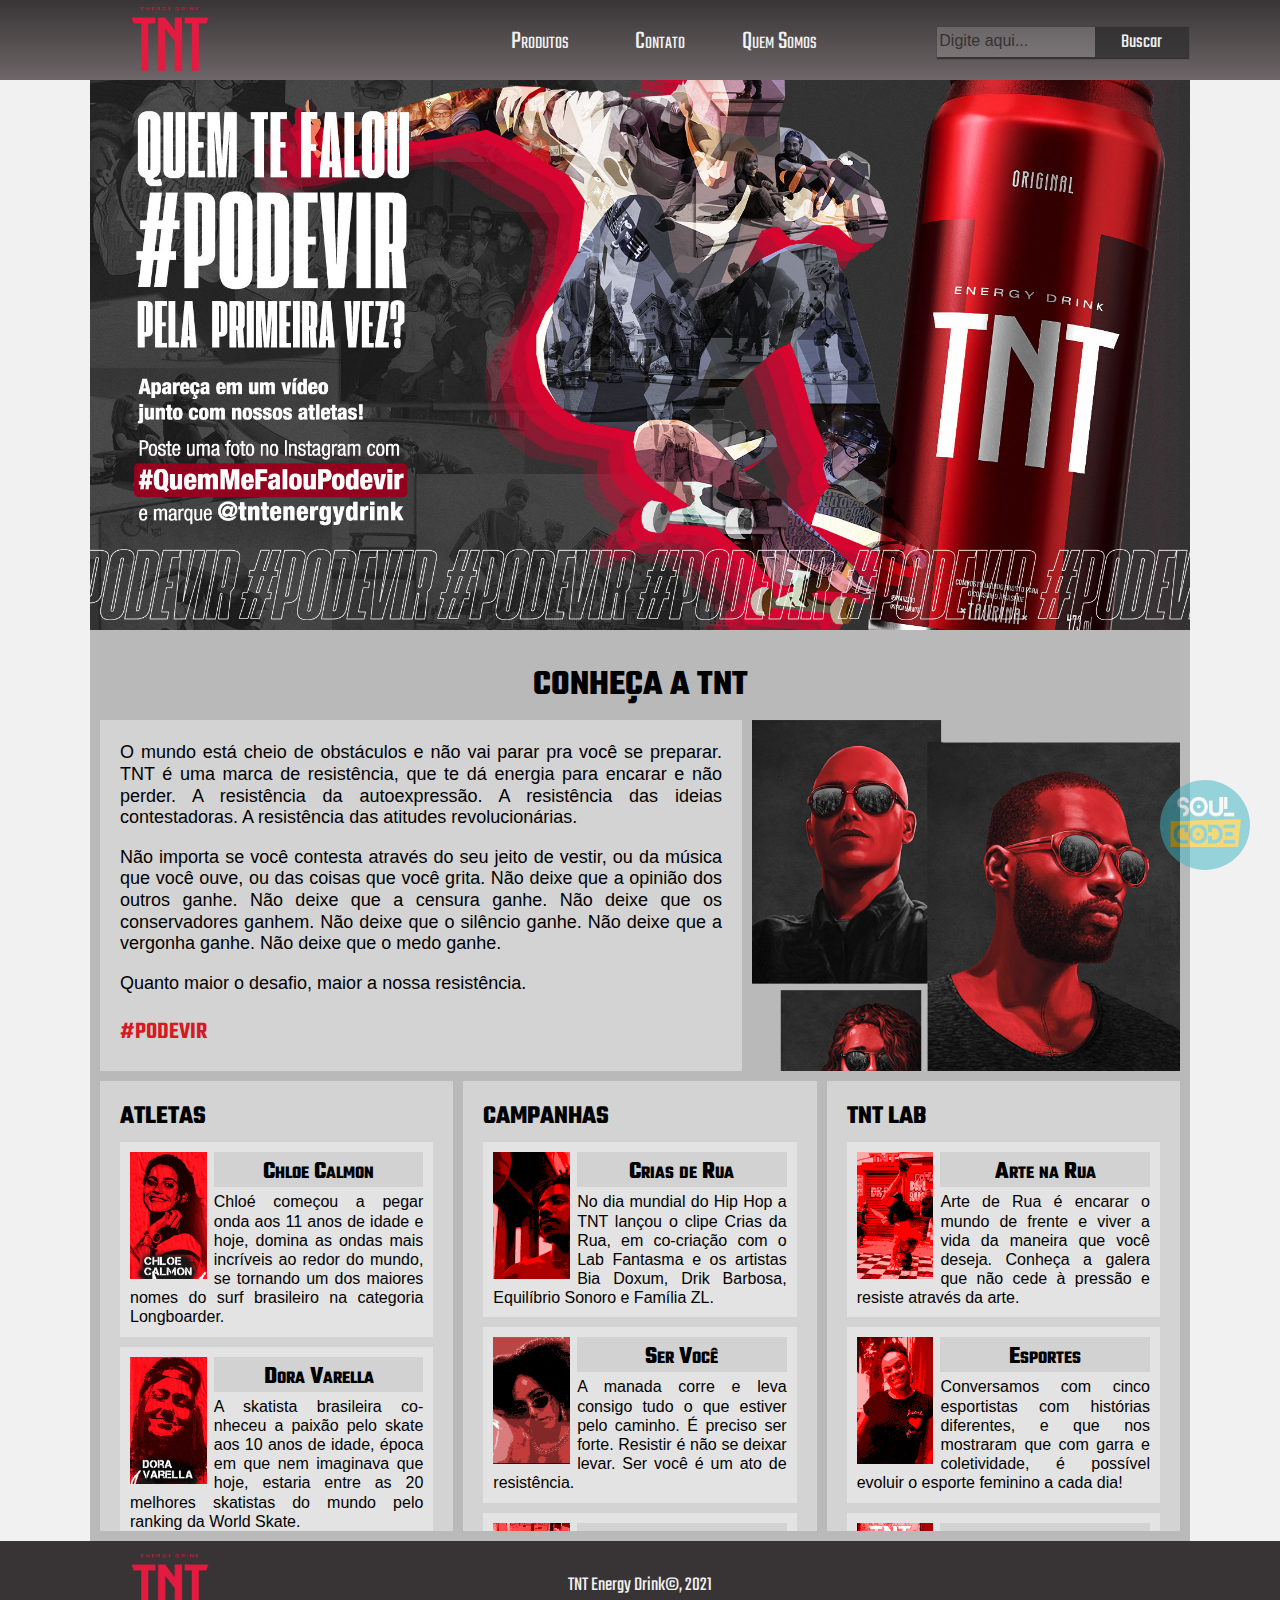
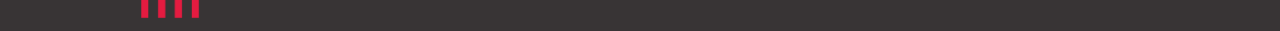
<file: index.html>
<!DOCTYPE html>
<html>

<head>
    <!--Ícone Browser-->
    <link rel="shortcut icon" href="img/logo-tnt-icone.png" type="image/x-icon" />

    <!--Meta mecanismos de busca-->
    <meta name="description" content="TNT te estimula a vencer. Rolou um desafio? #PodeVir">
    <meta name="keywords"
        content="vencer, tnt energy drink, energetico, desafio, Resistencia, obstáculos, medos, metas, desafios, dificuldades, resistir, luta, experiencia, conhecimento, tnt zero, tnt maça verde, tnt tangerina, tnt tradicional, arte na rua, esporte, lifestyle, musica, tecnologia, reconhecimento, hip hop, basquete, diversidade, arte, arte na rua, skate, surf, basquete 3x3">

    <!-- Grupo 3: Samantha Cavarzzan, Wallace Virginio-->

    <meta charset='utf-8'>
    <meta http-equiv='X-UA-Compatible' content='IE=edge'>
    <meta name='viewport' content='width=device-width, initial-scale=1'>
    <title>TNT Energy Drink</title>

    <link rel='stylesheet' type='text/css' media='screen' href='css/normalize.css'>
    <link rel='stylesheet' type='text/css' media='screen' href='css/main.css'>
    <link rel='stylesheet' type='text/css' media='screen' href='css/index.css'>

    <!-- Link FontAwesome -->
    <link rel="stylesheet" href="https://use.fontawesome.com/releases/v5.15.2/css/all.css"
        integrity="sha384-vSIIfh2YWi9wW0r9iZe7RJPrKwp6bG+s9QZMoITbCckVJqGCCRhc+ccxNcdpHuYu" crossorigin="anonymous">

</head>

<body>
    <header>
        <div id="head-conteudo">
            <div id="head-logo-tnt">
                <a href="#"><img src="img/logo-tnt.png" alt="Logo TNT"></a>
            </div>
            <nav>
                <ul id="menu">
                    <li><a href="produtos.html">Produtos</a></li>
                    <li><a href="contato.html">Contato</a></li>
                    <li><a href="quemsomos.html">Quem Somos</a></li>
                </ul>
            </nav>
            <div id="busca">
                <form action="#" method="get">
                    <input type="search" placeholder="Digite aqui...">
                    <button type="submit">Buscar</button>
                </form>
            </div>
        </div>
    </header>

    <main>
        <div id="main-conteudo">
            <section id="banner"></section>
            <section id="duas-colunas">
                <h1>Conheça a TNT</h1>
                <div id="about">
                    <h2></h2>
                    <p class="p-about">

                        O mundo está cheio de obstáculos e não vai parar pra você se preparar. TNT é uma marca de
                        resistência, que te dá energia para encarar e não perder. A resistência da autoexpressão. A
                        resistência das ideias contestadoras. A resistência das atitudes revolucionárias.</p>
                    <p class="p-about">
                        Não importa se você contesta através do seu jeito de vestir, ou da música que você ouve, ou das
                        coisas que você grita. Não deixe que a opinião dos outros ganhe. Não deixe que a censura ganhe.
                        Não deixe que os conservadores ganhem. Não deixe que o silêncio ganhe. Não deixe que a vergonha
                        ganhe. Não deixe que o medo ganhe.</p>
                    <p class="p-about">
                        Quanto maior o desafio, maior a nossa resistência.
                    </p>
                    <p>
                        #PODEVIR
                    </p>
                </div>
                <div id="produtos"></div>
            </section>
            <section id="tres-colunas">
                <div id="atletas" class="tres-colunas-coluna">
                    <h3>Atletas</h3>
                    <div class="card-container">
                        <article class="cards">
                            <div class="card-img-cont">
                                <img src="img/atleta-chloe.png" alt="Foto Chloe Calmon">
                            </div>
                            <h4>Chloe Calmon</h4>
                            <p> Chloé começou a pegar onda aos 11 anos de idade e hoje, domina as ondas mais incríveis
                                ao redor do mundo, se tornando um dos maiores nomes do surf brasileiro na categoria
                                Longboarder.
                            </p>
                        </article>

                        <article class="cards">
                            <div class="card-img-cont">
                                <img src="img/atleta-dora.png" alt="Foto Dora Varella">
                            </div>
                            <h4>Dora Varella</h4>
                            <p> A skatista brasileira co-nheceu a paixão pelo skate aos 10 anos de idade, época em que
                                nem imaginava que hoje, estaria entre as 20 melhores skatistas do mundo pelo ranking da
                                World Skate.
                            </p>
                        </article>

                        <article class="cards">
                            <div class="card-img-cont">
                                <img src="img/atleta-enzo.png" alt="Foto Enzo Fitipaldi">
                            </div>
                            <h4>Enzo Fittipaldi</h4>
                            <p> Uma das grandes promessas do automobilismo brasileiro, esse jovem está mostrando a que
                                veio. Em 2016, se juntou à Academia de Jovens Pilotos da Ferrari.
                            </p>
                        </article>

                        <article class="cards">
                            <div class="card-img-cont">
                                <img src="img/atleta-lucas.png" alt="Foto Lucas Xaparral">
                            </div>
                            <h4>Lucas Xaparral</h4>
                            <p> Considerado um dos maiores skatistas brasileiros, Xaparral mostra toda a sua
                                persistência e garra que andam com ele desde os 3 anos, idade em que começou a andar de
                                skate.
                            </p>
                        </article>

                        <article class="cards">
                            <div class="card-img-cont">
                                <img src="img/atleta-pam.png" alt="Foto Pamela Rosa">
                            </div>
                            <h4>Pamela Rosa</h4>
                            <p> A Pamela é uma das maiores atletas do skate brasileiro. Começou cedo - aos 10 anos de
                                idade -, quando depois de muita insistência, ganhou um skate dos pais e, desde então,
                                está quebrando tudo por aí.
                            </p>
                        </article>

                        <article class="cards">
                            <div class="card-img-cont">
                                <img src="img/atleta-pietro.png" alt="Foto Pamela Rosa">
                            </div>
                            <h4>Pietro Fittipaldi</h4>
                            <p> Garra e resistência são as palavras que mais descrevem Pietro Fittipaldi. Para ele,
                                aquela velha história do impossível nunca existiu, porque sempre soube o que quis e
                                trabalha duro todos os dias para chegar lá.
                            </p>
                        </article>

                        <article class="cards">
                            <div class="card-img-cont">
                                <img src="img/atleta-rony.png" alt="Foto Rony Gomes">
                            </div>
                            <h4>Rony Gomes</h4>
                            <p> Para Rony, a paixão por esportes começou através do futebol, mas a brincadeira de skate
                                com os amigos do bairro se tornaria profissão e, em 2008, começou a quebrar tudo no
                                skate e conquistar os tão sonhados títulos.
                            </p>
                        </article>
                    </div>
                </div>

                <div id="campanhas" class="tres-colunas-coluna">
                    <h3>Campanhas</h3>
                    <div class="card-container">

                        <article class="cards">
                            <div class="card-img-cont">
                                <img src="img/campanha-crias.png" alt="Uma pessoa olhando uma bola de basquete">
                            </div>
                            <h4>Crias de Rua</h4>
                            <p> No dia mundial do Hip Hop a TNT lançou o clipe Crias da Rua, em co-criação com o Lab
                                Fantasma e os artistas Bia Doxum, Drik Barbosa, Equilíbrio Sonoro e Família ZL.
                            </p>
                        </article>

                        <article class="cards">
                            <div class="card-img-cont">
                                <img src="img/campanha-voce.png" alt="Uma pessoa de óculos escuros">
                            </div>
                            <h4>Ser Você</h4>
                            <p> A manada corre e leva consigo tudo o que estiver pelo caminho. É preciso ser forte.
                                Resistir é não se deixar levar. Ser você é um ato de resistência.
                            </p>
                        </article>

                        <article class="cards">
                            <div class="card-img-cont">
                                <img src="img/campanha-real.png" alt="Foto de uma quadra com grafites">
                            </div>
                            <h4>Real Content</h4>
                            <p> Arte e resistência em obras de vários estilos e autores espalhadas pela cidade, pra
                                gerar reflexão e apreciação, pra deixar legado.
                            </p>
                        </article>

                        <article class="cards">
                            <div class="card-img-cont">
                                <img src="img/campanha-resistencia.png" alt="Uma pessoa de braços cruzados">
                            </div>
                            <h4>Corrente da Resistência</h4>
                            <p> Quando existir vira sinônimo de resistir, a desconstrução não é opção. É preciso lutar e
                                enfrentar antigos conceitos para construir uma nova realidade.
                            </p>
                        </article>

                    </div>
                </div>

                <div id="tnt-lab" class="tres-colunas-coluna">
                    <h3>TNT Lab</h3>
                    <div class="card-container">
                        <article class="cards">
                            <div class="card-img-cont">
                                <img src="img/lab-arterua.png" alt="Foto Rony Gomes">
                            </div>
                            <h4>Arte na Rua</h4>
                            <p> Arte de Rua é encarar o mundo de frente e viver a vida da maneira que você deseja.
                                Conheça a galera que não cede à pressão e resiste através da arte.
                            </p>
                        </article>

                        <article class="cards">
                            <div class="card-img-cont">
                                <img src="img/lab-esporte.png" alt="Foto de uma atleta">
                            </div>
                            <h4>Esportes</h4>
                            <p> Conversamos com cinco esportistas com histórias diferentes, e que nos mostraram que com
                                garra e coletividade, é possível evoluir o esporte feminino a cada dia!
                            </p>
                        </article>

                        <article class="cards">
                            <div class="card-img-cont">
                                <img src="img/lab-lifestyle.png" alt="Foto com duas pessoas sentadas">
                            </div>
                            <h4>Lifestyle</h4>
                            <p> Nossas convidadas conversaram sobre a importância das mulheres no mercado de trabalho e
                                de como é preciso se posicionar e servir de exemplo para quem vem!
                            </p>
                        </article>

                        <article class="cards">
                            <div class="card-img-cont">
                                <img src="img/lab-musica.png" alt="Foto de uma pessoa em um festival">
                            </div>
                            <h4>Música</h4>
                            <p> Diversidade, respeito e música nacional são os principais pilares do Coala Festival! A
                                gente foi até o Memorial da América Latina participar dessa celebração da cultura
                                brasileira!
                            </p>
                        </article>

                        <article class="cards">
                            <div class="card-img-cont">
                                <img src="img/lab-tecnologia.png" alt="Quadro com uma face estilizada">
                            </div>
                            <h4>Tecnologia</h4>
                            <p> Garotas resistem ao preconceito do mercado de tecnologia, cavam espaço e criam
                                iniciativas que estimulam mais mulheres a se aventurarem entre códigos e robótica.
                            </p>
                        </article>

                    </div>
                </div>

            </section>
            <div id="logo-soulcode-fixo">
                <a href="https://soulcodeacademy.org/">
                    <img src="img/logo-sc2.png" alt="Logo Soul Code Academy">
                </a>

            </div>
        </div>
    </main>

    <footer>
        <div id="footer-conteudo">
            <div id="footer-logo-tnt">
                <img src="img/logo-tnt.png" alt="Logo TNT">
            </div>
            <div id="copyright">TNT Energy Drink©, 2021</div>
            <div class="footer-icones">
                <a href="https://www.youtube.com/user/tntenergetico" title="Youtube" target="_blank"
                    rel="noopener noreferrer"><i class="fab fa-youtube"></i></a>
                <a href="https://www.facebook.com/tntenergydrink" title="Facebook" target="_blank"
                    rel="noopener noreferrer"><i class="fab fa-facebook-f"></i></a>
                <a href="https://www.instagram.com/tntenergydrink/" title="Instagram" target="_blank"
                    rel="noopener noreferrer"><i class="fab fa-instagram"></i></a>
                <a href="https://twitter.com/energydrinktnt" title="Twitter" target="_blank"
                    rel="noopener noreferrer"><i class="fab fa-twitter"></i></a>
            </div>
        </div>
    </footer>

</body>
<!-- Grupo 3: Giovanni Marcon, Ana Trindade-->

</html>
</file>
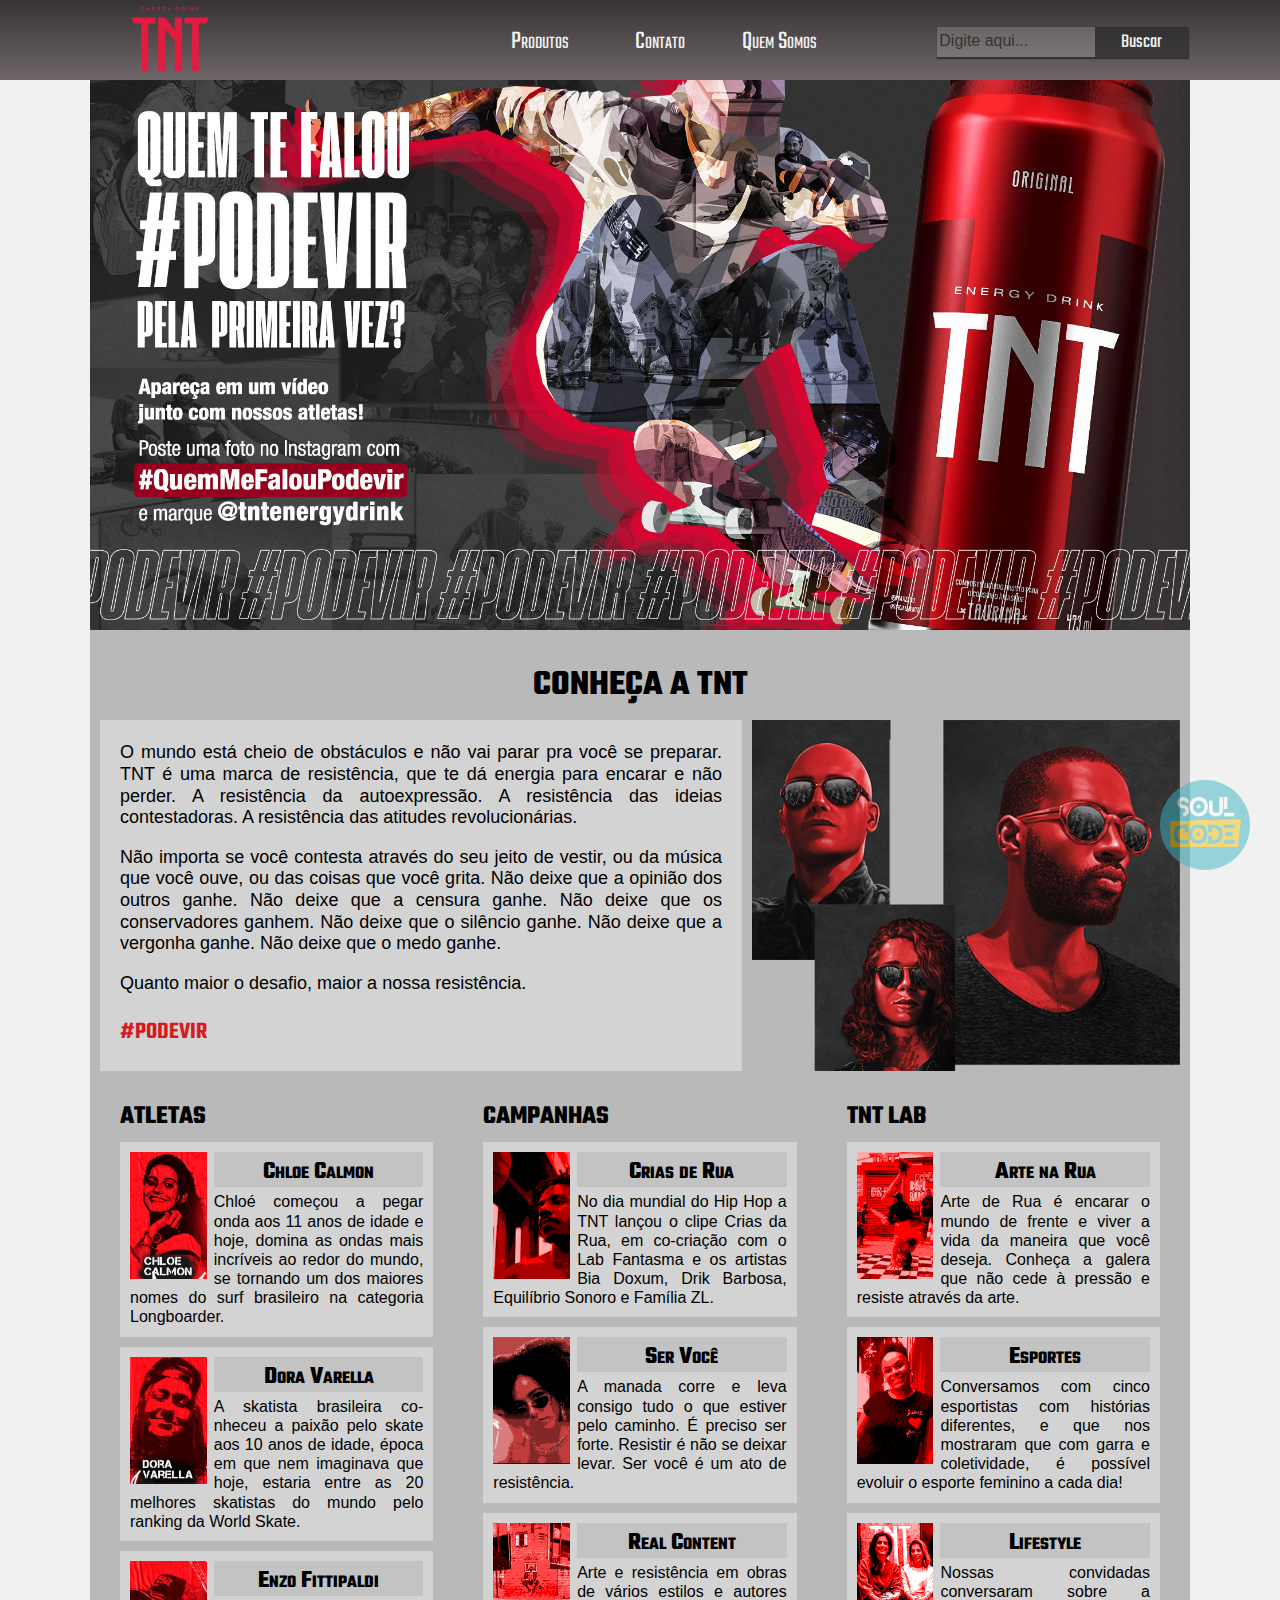
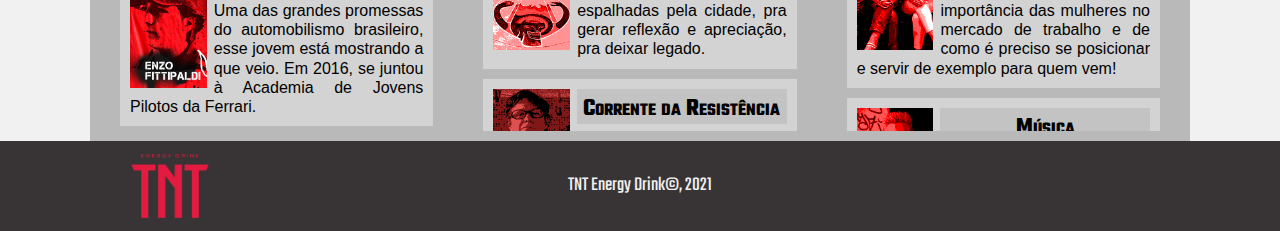
<file: Layout-TNT-1/index.html>
<!DOCTYPE html>
<html>

<head>
    <!--Ícone Browser-->
    <link rel="shortcut icon" href="img/logo-tnt-icone.png" type="image/x-icon" />

    <!--Meta mecanismos de busca-->
    <meta name="description" content="TNT te estimula a vencer. Rolou um desafio? #PodeVir">
    <meta name="keywords"
        content="vencer, tnt energy drink, energetico, desafio, Resistencia, obstáculos, medos, metas, desafios, dificuldades, resistir, luta, experiencia, conhecimento, tnt zero, tnt maça verde, tnt tangerina, tnt tradicional, arte na rua, esporte, lifestyle, musica, tecnologia, reconhecimento, hip hop, basquete, diversidade, arte, arte na rua, skate, surf, basquete 3x3">

    <!-- Grupo 3: Samantha Cavarzzan, Wallace Virginio-->

    <meta charset='utf-8'>
    <meta http-equiv='X-UA-Compatible' content='IE=edge'>
    <meta name='viewport' content='width=device-width, initial-scale=1'>
    <title>TNT Energy Drink</title>

    <link rel='stylesheet' type='text/css' media='screen' href='css/normalize.css'>
    <link rel='stylesheet' type='text/css' media='screen' href='css/main.css'>
    <link rel='stylesheet' type='text/css' media='screen' href='css/index.css'>

    <!-- Link FontAwesome -->
    <link rel="stylesheet" href="https://use.fontawesome.com/releases/v5.15.2/css/all.css"
        integrity="sha384-vSIIfh2YWi9wW0r9iZe7RJPrKwp6bG+s9QZMoITbCckVJqGCCRhc+ccxNcdpHuYu" crossorigin="anonymous">

</head>

<body>
    <header>
        <div id="head-conteudo">
            <div id="head-logo-tnt">
                <a href="#"><img src="img/logo-tnt.png" alt="Logo TNT"></a>
            </div>
            <nav>
                <ul id="menu">
                    <li><a href="produtos.html">Produtos</a></li>
                    <li><a href="contato.html">Contato</a></li>
                    <li><a href="quemsomos.html">Quem Somos</a></li>
                </ul>
            </nav>
            <div id="busca">
                <form action="#" method="get">
                    <input type="search" placeholder="Digite aqui...">
                    <button type="submit">Buscar</button>
                </form>
            </div>
        </div>
    </header>

    <main>
        <div id="main-conteudo">
            <section id="banner"></section>
            <section id="duas-colunas">
                <h1>Conheça a TNT</h1>
                <div id="about">
                    <h2></h2>
                    <p class="p-about">

                        O mundo está cheio de obstáculos e não vai parar pra você se preparar. TNT é uma marca de
                        resistência, que te dá energia para encarar e não perder. A resistência da autoexpressão. A
                        resistência das ideias contestadoras. A resistência das atitudes revolucionárias.</p>
                    <p class="p-about">
                        Não importa se você contesta através do seu jeito de vestir, ou da música que você ouve, ou das
                        coisas que você grita. Não deixe que a opinião dos outros ganhe. Não deixe que a censura ganhe.
                        Não deixe que os conservadores ganhem. Não deixe que o silêncio ganhe. Não deixe que a vergonha
                        ganhe. Não deixe que o medo ganhe.</p>
                    <p class="p-about">
                        Quanto maior o desafio, maior a nossa resistência.
                    </p>
                    <p>
                        #PODEVIR
                    </p>
                </div>
                <div id="produtos"></div>
            </section>
            <section id="tres-colunas">
                <div id="atletas" class="tres-colunas-coluna">
                    <h3>Atletas</h3>
                    <div class="card-container">
                        <article class="cards">
                            <div class="card-img-cont">
                                <img src="img/atleta-chloe.png" alt="Foto Chloe Calmon">
                            </div>
                            <h4>Chloe Calmon</h4>
                            <p> Chloé começou a pegar onda aos 11 anos de idade e hoje, domina as ondas mais incríveis
                                ao redor do mundo, se tornando um dos maiores nomes do surf brasileiro na categoria
                                Longboarder.
                            </p>
                        </article>

                        <article class="cards">
                            <div class="card-img-cont">
                                <img src="img/atleta-dora.png" alt="Foto Dora Varella">
                            </div>
                            <h4>Dora Varella</h4>
                            <p> A skatista brasileira co-nheceu a paixão pelo skate aos 10 anos de idade, época em que
                                nem imaginava que hoje, estaria entre as 20 melhores skatistas do mundo pelo ranking da
                                World Skate.
                            </p>
                        </article>

                        <article class="cards">
                            <div class="card-img-cont">
                                <img src="img/atleta-enzo.png" alt="Foto Enzo Fitipaldi">
                            </div>
                            <h4>Enzo Fittipaldi</h4>
                            <p> Uma das grandes promessas do automobilismo brasileiro, esse jovem está mostrando a que
                                veio. Em 2016, se juntou à Academia de Jovens Pilotos da Ferrari.
                            </p>
                        </article>

                        <article class="cards">
                            <div class="card-img-cont">
                                <img src="img/atleta-lucas.png" alt="Foto Lucas Xaparral">
                            </div>
                            <h4>Lucas Xaparral</h4>
                            <p> Considerado um dos maiores skatistas brasileiros, Xaparral mostra toda a sua
                                persistência e garra que andam com ele desde os 3 anos, idade em que começou a andar de
                                skate.
                            </p>
                        </article>

                        <article class="cards">
                            <div class="card-img-cont">
                                <img src="img/atleta-pam.png" alt="Foto Pamela Rosa">
                            </div>
                            <h4>Pamela Rosa</h4>
                            <p> A Pamela é uma das maiores atletas do skate brasileiro. Começou cedo - aos 10 anos de
                                idade -, quando depois de muita insistência, ganhou um skate dos pais e, desde então,
                                está quebrando tudo por aí.
                            </p>
                        </article>

                        <article class="cards">
                            <div class="card-img-cont">
                                <img src="img/atleta-pietro.png" alt="Foto Pamela Rosa">
                            </div>
                            <h4>Pietro Fittipaldi</h4>
                            <p> Garra e resistência são as palavras que mais descrevem Pietro Fittipaldi. Para ele,
                                aquela velha história do impossível nunca existiu, porque sempre soube o que quis e
                                trabalha duro todos os dias para chegar lá.
                            </p>
                        </article>

                        <article class="cards">
                            <div class="card-img-cont">
                                <img src="img/atleta-rony.png" alt="Foto Rony Gomes">
                            </div>
                            <h4>Rony Gomes</h4>
                            <p> Para Rony, a paixão por esportes começou através do futebol, mas a brincadeira de skate
                                com os amigos do bairro se tornaria profissão e, em 2008, começou a quebrar tudo no
                                skate e conquistar os tão sonhados títulos.
                            </p>
                        </article>
                    </div>
                </div>

                <div id="campanhas" class="tres-colunas-coluna">
                    <h3>Campanhas</h3>
                    <div class="card-container">

                        <article class="cards">
                            <div class="card-img-cont">
                                <img src="img/campanha-crias.png" alt="Uma pessoa olhando uma bola de basquete">
                            </div>
                            <h4>Crias de Rua</h4>
                            <p> No dia mundial do Hip Hop a TNT lançou o clipe Crias da Rua, em co-criação com o Lab
                                Fantasma e os artistas Bia Doxum, Drik Barbosa, Equilíbrio Sonoro e Família ZL.
                            </p>
                        </article>

                        <article class="cards">
                            <div class="card-img-cont">
                                <img src="img/campanha-voce.png" alt="Uma pessoa de óculos escuros">
                            </div>
                            <h4>Ser Você</h4>
                            <p> A manada corre e leva consigo tudo o que estiver pelo caminho. É preciso ser forte.
                                Resistir é não se deixar levar. Ser você é um ato de resistência.
                            </p>
                        </article>

                        <article class="cards">
                            <div class="card-img-cont">
                                <img src="img/campanha-real.png" alt="Foto de uma quadra com grafites">
                            </div>
                            <h4>Real Content</h4>
                            <p> Arte e resistência em obras de vários estilos e autores espalhadas pela cidade, pra
                                gerar reflexão e apreciação, pra deixar legado.
                            </p>
                        </article>

                        <article class="cards">
                            <div class="card-img-cont">
                                <img src="img/campanha-resistencia.png" alt="Uma pessoa de braços cruzados">
                            </div>
                            <h4>Corrente da Resistência</h4>
                            <p> Quando existir vira sinônimo de resistir, a desconstrução não é opção. É preciso lutar e
                                enfrentar antigos conceitos para construir uma nova realidade.
                            </p>
                        </article>

                    </div>
                </div>

                <div id="tnt-lab" class="tres-colunas-coluna">
                    <h3>TNT Lab</h3>
                    <div class="card-container">
                        <article class="cards">
                            <div class="card-img-cont">
                                <img src="img/lab-arterua.png" alt="Foto Rony Gomes">
                            </div>
                            <h4>Arte na Rua</h4>
                            <p> Arte de Rua é encarar o mundo de frente e viver a vida da maneira que você deseja.
                                Conheça a galera que não cede à pressão e resiste através da arte.
                            </p>
                        </article>

                        <article class="cards">
                            <div class="card-img-cont">
                                <img src="img/lab-esporte.png" alt="Foto de uma atleta">
                            </div>
                            <h4>Esportes</h4>
                            <p> Conversamos com cinco esportistas com histórias diferentes, e que nos mostraram que com
                                garra e coletividade, é possível evoluir o esporte feminino a cada dia!
                            </p>
                        </article>

                        <article class="cards">
                            <div class="card-img-cont">
                                <img src="img/lab-lifestyle.png" alt="Foto com duas pessoas sentadas">
                            </div>
                            <h4>Lifestyle</h4>
                            <p> Nossas convidadas conversaram sobre a importância das mulheres no mercado de trabalho e
                                de como é preciso se posicionar e servir de exemplo para quem vem!
                            </p>
                        </article>

                        <article class="cards">
                            <div class="card-img-cont">
                                <img src="img/lab-musica.png" alt="Foto de uma pessoa em um festival">
                            </div>
                            <h4>Música</h4>
                            <p> Diversidade, respeito e música nacional são os principais pilares do Coala Festival! A
                                gente foi até o Memorial da América Latina participar dessa celebração da cultura
                                brasileira!
                            </p>
                        </article>

                        <article class="cards">
                            <div class="card-img-cont">
                                <img src="img/lab-tecnologia.png" alt="Quadro com uma face estilizada">
                            </div>
                            <h4>Tecnologia</h4>
                            <p> Garotas resistem ao preconceito do mercado de tecnologia, cavam espaço e criam
                                iniciativas que estimulam mais mulheres a se aventurarem entre códigos e robótica.
                            </p>
                        </article>

                    </div>
                </div>

            </section>

        </div>
    </main>

    <div id="logo-soulcode-fixo">
        <a href="https://soulcodeacademy.org/">
            <img src="img/logo-sc2.png" alt="Logo Soul Code Academy">
        </a>
    </div>

    <footer>
        <div id="footer-conteudo">
            <div id="footer-logo-tnt">
                <img src="img/logo-tnt.png" alt="Logo TNT">
            </div>
            <div id="copyright">TNT Energy Drink©, 2021</div>
            <div class="footer-icones">
                <a href="https://www.youtube.com/user/tntenergetico" title="Youtube" target="_blank"
                    rel="noopener noreferrer"><i class="fab fa-youtube"></i></a>
                <a href="https://www.facebook.com/tntenergydrink" title="Facebook" target="_blank"
                    rel="noopener noreferrer"><i class="fab fa-facebook-f"></i></a>
                <a href="https://www.instagram.com/tntenergydrink/" title="Instagram" target="_blank"
                    rel="noopener noreferrer"><i class="fab fa-instagram"></i></a>
                <a href="https://twitter.com/energydrinktnt" title="Twitter" target="_blank"
                    rel="noopener noreferrer"><i class="fab fa-twitter"></i></a>
            </div>
        </div>
    </footer>

</body>
<!-- Grupo 3: Giovanni Marcon, Ana Trindade-->

</html>
</file>
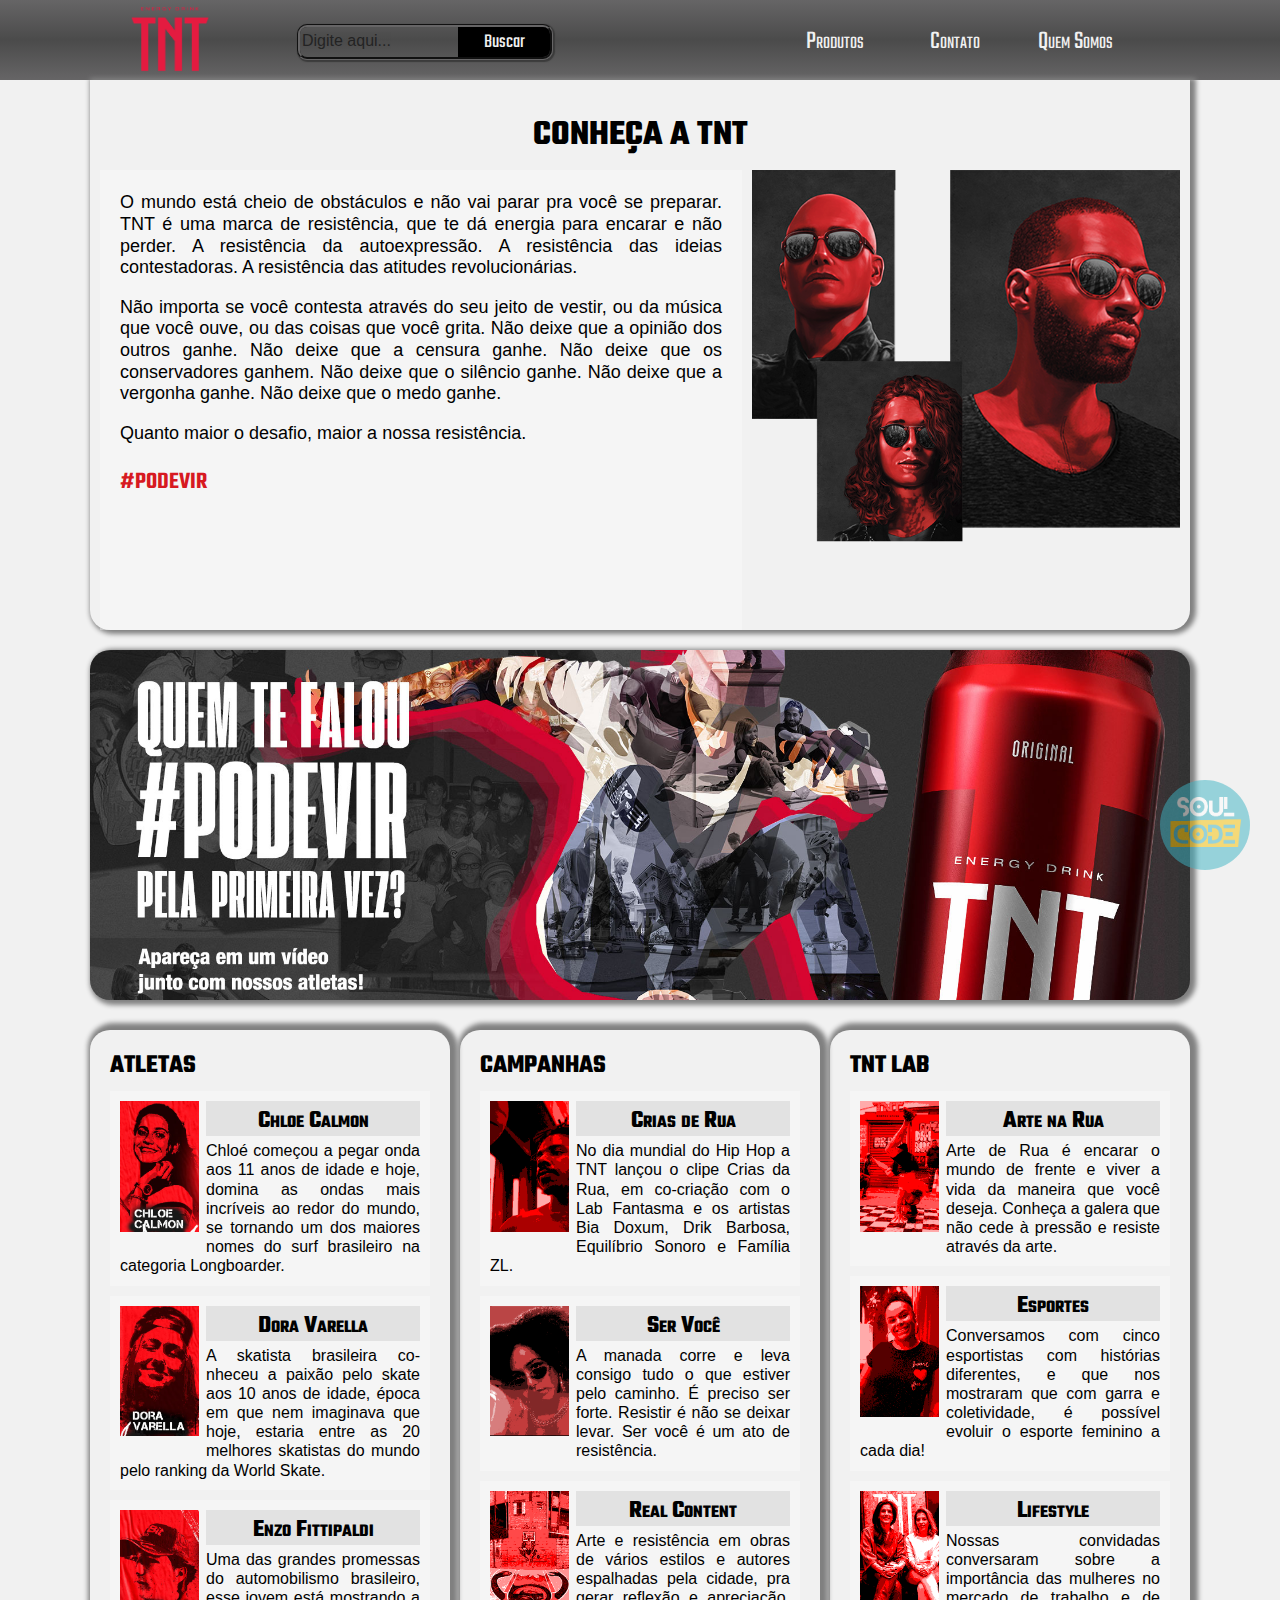
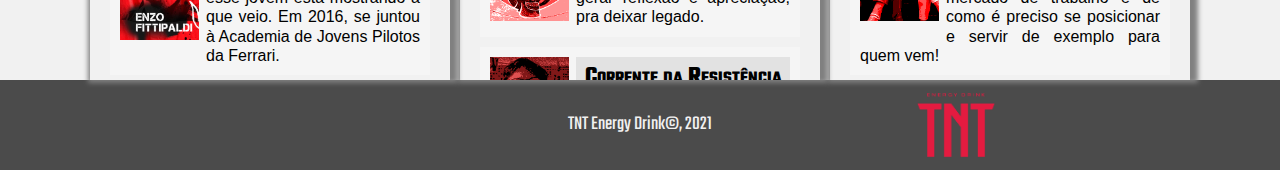
<file: Layout-TNT-2/index.html>
<!DOCTYPE html>
<html>

<head>
    <!--Ícone Browser-->
    <link rel="shortcut icon" href="img/logo-tnt-icone.png" type="image/x-icon" />

    <!--Meta mecanismos de busca-->
    <meta name="description" content="TNT te estimula a vencer. Rolou um desafio? #PodeVir">
    <meta name="keywords"
        content="vencer, tnt energy drink, energetico, desafio, Resistencia, obstáculos, medos, metas, desafios, dificuldades, resistir, luta, experiencia, conhecimento, tnt zero, tnt maça verde, tnt tangerina, tnt tradicional, arte na rua, esporte, lifestyle, musica, tecnologia, reconhecimento, hip hop, basquete, diversidade, arte, arte na rua, skate, surf, basquete 3x3">

    <!-- Grupo 3: Samantha Cavarzzan, Wallace Virginio-->
    <meta charset='utf-8'>
    <meta http-equiv='X-UA-Compatible' content='IE=edge'>
    <meta name='viewport' content='width=device-width, initial-scale=1'>
    <title>TNT Energy Drink</title>

    <link rel='stylesheet' type='text/css' media='screen' href='css/normalize.css'>
    <link rel='stylesheet' type='text/css' media='screen' href='css/main.css'>
    <link rel='stylesheet' type='text/css' media='screen' href='css/index.css'>

    <!-- Link FontAwesome -->
    <link rel="stylesheet" href="https://use.fontawesome.com/releases/v5.15.2/css/all.css"
        integrity="sha384-vSIIfh2YWi9wW0r9iZe7RJPrKwp6bG+s9QZMoITbCckVJqGCCRhc+ccxNcdpHuYu" crossorigin="anonymous">


</head>

<body>
    <header>
        <div id="head-conteudo">
            <div id="head-logo-tnt">
                <a href="#"><img src="img/logo-tnt.png" alt="Logo TNT"></a>
            </div>

            <nav>
                <ul id="menu">
                    <li><a href="produtos.html">Produtos</a></li>
                    <li><a href="contato.html">Contato</a></li>
                    <li><a href="quemsomos.html">Quem Somos</a></li>
                </ul>
            </nav>
            <div id="busca">
                <form action="#" method="get">
                    <input type="search" placeholder="Digite aqui...">
                    <button type="submit">Buscar</button>
                </form>
            </div>
        </div>
    </header>
    <main>
        <div id="main-conteudo">
            <section id="duas-colunas">
                <h1>Conheça a TNT</h1>
                <div id="about">
                    <h2></h2>
                    <p class="p-about">
                        O mundo está cheio de obstáculos e não vai parar pra você se preparar. TNT é uma marca de
                        resistência, que te dá energia para encarar e não perder. A resistência da autoexpressão. A
                        resistência das ideias contestadoras. A resistência das atitudes revolucionárias.</p>
                    <p class="p-about">
                        Não importa se você contesta através do seu jeito de vestir, ou da música que você ouve, ou das
                        coisas que você grita. Não deixe que a opinião dos outros ganhe. Não deixe que a censura ganhe.
                        Não deixe que os conservadores ganhem. Não deixe que o silêncio ganhe. Não deixe que a vergonha
                        ganhe. Não deixe que o medo ganhe.</p>
                    <p class="p-about">
                        Quanto maior o desafio, maior a nossa resistência.
                    </p>
                    <p>
                        #PODEVIR
                    </p>
                </div>
                <div id="produtos"></div>
            </section>
            <section id="banner"></section>
            <section id="tres-colunas">
                <div id="atletas" class="tres-colunas-coluna">
                    <h3>Atletas</h3>
                    <div class="card-container">
                        <article class="cards">
                            <div class="card-img-cont">
                                <img src="img/atleta-chloe.png" alt="Foto Chloe Calmon">
                            </div>
                            <h4>Chloe Calmon</h4>
                            <p> Chloé começou a pegar onda aos 11 anos de idade e hoje, domina as ondas mais incríveis
                                ao redor do mundo, se tornando um dos maiores nomes do surf brasileiro na categoria
                                Longboarder.
                            </p>
                        </article>

                        <article class="cards">
                            <div class="card-img-cont">
                                <img src="img/atleta-dora.png" alt="Foto Dora Varella">
                            </div>
                            <h4>Dora Varella</h4>
                            <p> A skatista brasileira co-nheceu a paixão pelo skate aos 10 anos de idade, época em que
                                nem imaginava que hoje, estaria entre as 20 melhores skatistas do mundo pelo ranking da
                                World Skate.
                            </p>
                        </article>

                        <article class="cards">
                            <div class="card-img-cont">
                                <img src="img/atleta-enzo.png" alt="Foto Enzo Fitipaldi">
                            </div>
                            <h4>Enzo Fittipaldi</h4>
                            <p> Uma das grandes promessas do automobilismo brasileiro, esse jovem está mostrando a que
                                veio. Em 2016, se juntou à Academia de Jovens Pilotos da Ferrari.
                            </p>
                        </article>

                        <article class="cards">
                            <div class="card-img-cont">
                                <img src="img/atleta-lucas.png" alt="Foto Lucas Xaparral">
                            </div>
                            <h4>Lucas Xaparral</h4>
                            <p> Considerado um dos maiores skatistas brasileiros, Xaparral mostra toda a sua
                                persistência e garra que andam com ele desde os 3 anos, idade em que começou a andar de
                                skate.
                            </p>
                        </article>

                        <article class="cards">
                            <div class="card-img-cont">
                                <img src="img/atleta-pam.png" alt="Foto Pamela Rosa">
                            </div>
                            <h4>Pamela Rosa</h4>
                            <p> A Pamela é uma das maiores atletas do skate brasileiro. Começou cedo - aos 10 anos de
                                idade -, quando depois de muita insistência, ganhou um skate dos pais e, desde então,
                                está quebrando tudo por aí.
                            </p>
                        </article>

                        <article class="cards">
                            <div class="card-img-cont">
                                <img src="img/atleta-pietro.png" alt="Foto Pamela Rosa">
                            </div>
                            <h4>Pietro Fittipaldi</h4>
                            <p> Garra e resistência são as palavras que mais descrevem Pietro Fittipaldi. Para ele,
                                aquela velha história do impossível nunca existiu, porque sempre soube o que quis e
                                trabalha duro todos os dias para chegar lá.
                            </p>
                        </article>

                        <article class="cards">
                            <div class="card-img-cont">
                                <img src="img/atleta-rony.png" alt="Foto Rony Gomes">
                            </div>
                            <h4>Rony Gomes</h4>
                            <p> Para Rony, a paixão por esportes começou através do futebol, mas a brincadeira de skate
                                com os amigos do bairro se tornaria profissão e, em 2008, começou a quebrar tudo no
                                skate e conquistar os tão sonhados títulos.
                            </p>
                        </article>
                    </div>
                </div>

                <div id="campanhas" class="tres-colunas-coluna">
                    <h3>Campanhas</h3>
                    <div class="card-container">

                        <article class="cards">
                            <div class="card-img-cont">
                                <img src="img/campanha-crias.png" alt="Uma pessoa olhando uma bola de basquete">
                            </div>
                            <h4>Crias de Rua</h4>
                            <p> No dia mundial do Hip Hop a TNT lançou o clipe Crias da Rua, em co-criação com o Lab
                                Fantasma e os artistas Bia Doxum, Drik Barbosa, Equilíbrio Sonoro e Família ZL.
                            </p>
                        </article>

                        <article class="cards">
                            <div class="card-img-cont">
                                <img src="img/campanha-voce.png" alt="Uma pessoa de óculos escuros">
                            </div>
                            <h4>Ser Você</h4>
                            <p> A manada corre e leva consigo tudo o que estiver pelo caminho. É preciso ser forte.
                                Resistir é não se deixar levar. Ser você é um ato de resistência.
                            </p>
                        </article>

                        <article class="cards">
                            <div class="card-img-cont">
                                <img src="img/campanha-real.png" alt="Foto de uma quadra com grafites">
                            </div>
                            <h4>Real Content</h4>
                            <p> Arte e resistência em obras de vários estilos e autores espalhadas pela cidade, pra
                                gerar reflexão e apreciação, pra deixar legado.
                            </p>
                        </article>

                        <article class="cards">
                            <div class="card-img-cont">
                                <img src="img/campanha-resistencia.png" alt="Uma pessoa de braços cruzados">
                            </div>
                            <h4>Corrente da Resistência</h4>
                            <p> Quando existir vira sinônimo de resistir, a desconstrução não é opção. É preciso lutar e
                                enfrentar antigos conceitos para construir uma nova realidade.
                            </p>
                        </article>

                    </div>
                </div>
                <div id="tnt-lab" class="tres-colunas-coluna">
                    <h3>TNT Lab</h3>
                    <div class="card-container">
                        <article class="cards">
                            <div class="card-img-cont">
                                <img src="img/lab-arterua.png" alt="Foto Rony Gomes">
                            </div>
                            <h4>Arte na Rua</h4>
                            <p> Arte de Rua é encarar o mundo de frente e viver a vida da maneira que você deseja.
                                Conheça a galera que não cede à pressão e resiste através da arte.
                            </p>
                        </article>

                        <article class="cards">
                            <div class="card-img-cont">
                                <img src="img/lab-esporte.png" alt="Foto de uma atleta">
                            </div>
                            <h4>Esportes</h4>
                            <p> Conversamos com cinco esportistas com histórias diferentes, e que nos mostraram que com
                                garra e coletividade, é possível evoluir o esporte feminino a cada dia!
                            </p>
                        </article>

                        <article class="cards">
                            <div class="card-img-cont">
                                <img src="img/lab-lifestyle.png" alt="Foto com duas pessoas sentadas">
                            </div>
                            <h4>Lifestyle</h4>
                            <p> Nossas convidadas conversaram sobre a importância das mulheres no mercado de trabalho e
                                de como é preciso se posicionar e servir de exemplo para quem vem!
                            </p>
                        </article>

                        <article class="cards">
                            <div class="card-img-cont">
                                <img src="img/lab-musica.png" alt="Foto de uma pessoa em um festival">
                            </div>
                            <h4>Música</h4>
                            <p> Diversidade, respeito e música nacional são os principais pilares do Coala Festival! A
                                gente foi até o Memorial da América Latina participar dessa celebração da cultura
                                brasileira!
                            </p>
                        </article>

                        <article class="cards">
                            <div class="card-img-cont">
                                <img src="img/lab-tecnologia.png" alt="Quadro com uma face estilizada">
                            </div>
                            <h4>Tecnologia</h4>
                            <p> Garotas resistem ao preconceito do mercado de tecnologia, cavam espaço e criam
                                iniciativas que estimulam mais mulheres a se aventurarem entre códigos e robótica.
                            </p>
                        </article>
            </section>
        </div>
    </main>

    <div id="logo-soulcode-fixo">
        <a href="https://soulcodeacademy.org/">
            <img src="img/logo-sc2.png" alt="Logo Soul Code Academy">
        </a>
    </div>

    <footer>
        <div id="footer-conteudo">
            <div id="footer-logo-tnt">
                <img src="img/logo-tnt.png" alt="Logo TNT">
            </div>
            <div id="copyright">TNT Energy Drink©, 2021</div>
            <div class="footer-icones">
                <a href="https://www.youtube.com/user/tntenergetico" title="Youtube" target="_blank"
                    rel="noopener noreferrer"><i class="fab fa-youtube"></i></a>
                <a href="https://www.facebook.com/tntenergydrink" title="Facebook" target="_blank"
                    rel="noopener noreferrer"><i class="fab fa-facebook-f"></i></a>
                <a href="https://www.instagram.com/tntenergydrink/" title="Instagram" target="_blank"
                    rel="noopener noreferrer"><i class="fab fa-instagram"></i></a>
                <a href="https://twitter.com/energydrinktnt" title="Twitter" target="_blank"
                    rel="noopener noreferrer"><i class="fab fa-twitter"></i></a>
            </div>

        </div>
    </footer>

</body>
<!-- Grupo 3: Giovanni Marcon, Ana Trindade-->

</html>
</file>
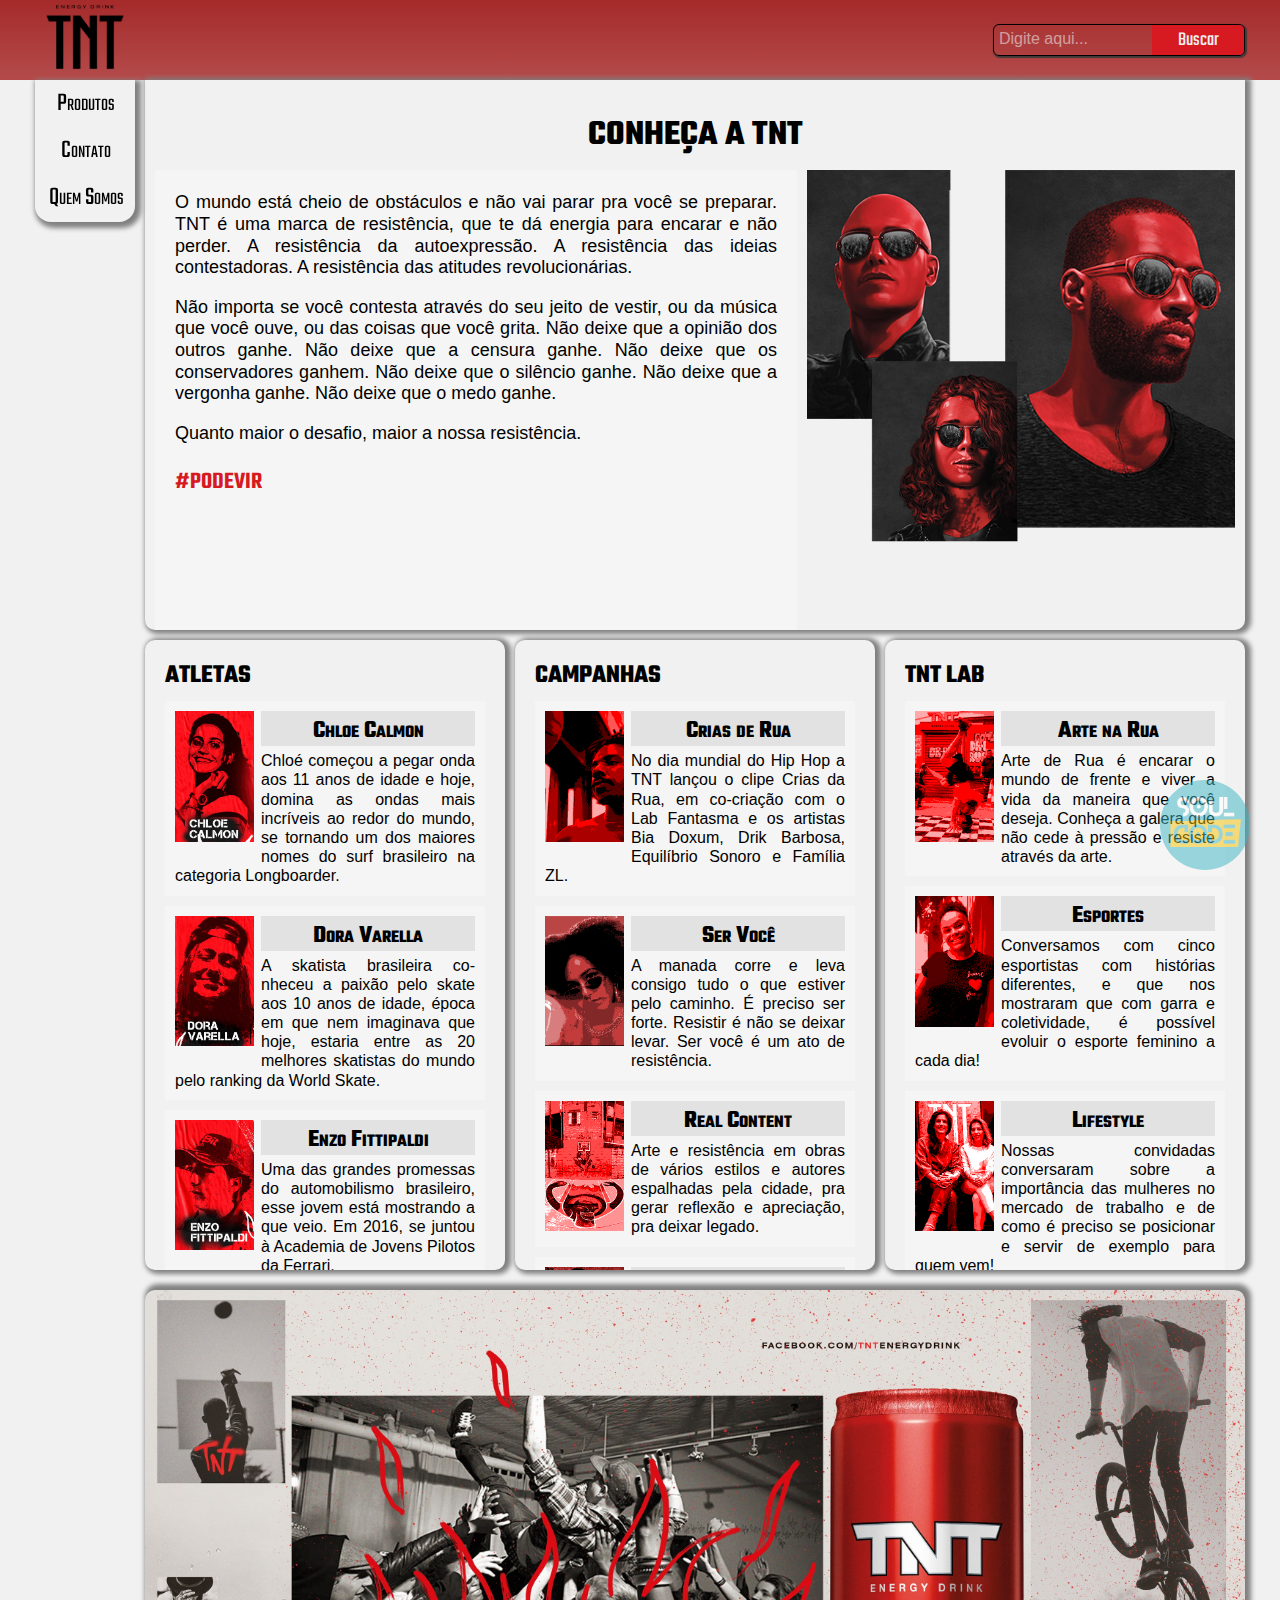
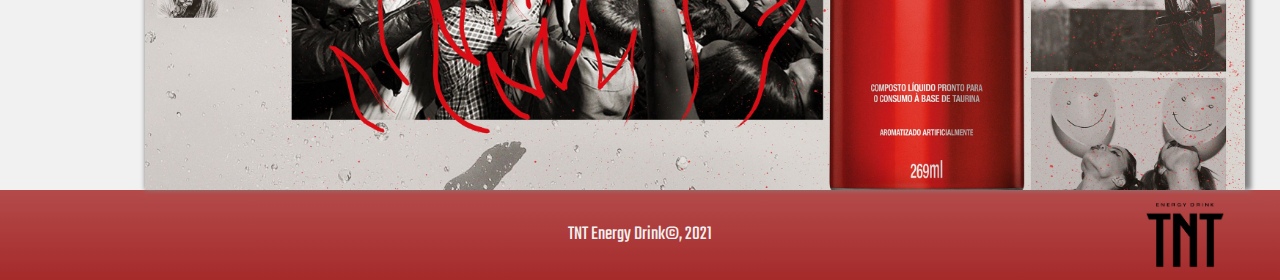
<file: Layout-TNT-3/index.html>
<!DOCTYPE html>
<html>

<head>
    <!--Ícone Browser-->
    <link rel="shortcut icon" href="img/logo-tnt-icone.png" type="image/x-icon" />

    <!--Meta mecanismos de busca-->
    <meta name="description" content="TNT te estimula a vencer. Rolou um desafio? #PodeVir">
    <meta name="keywords"
        content="vencer, tnt energy drink, energetico, desafio, Resistencia, obstáculos, medos, metas, desafios, dificuldades, resistir, luta, experiencia, conhecimento, tnt zero, tnt maça verde, tnt tangerina, tnt tradicional, arte na rua, esporte, lifestyle, musica, tecnologia, reconhecimento, hip hop, basquete, diversidade, arte, arte na rua, skate, surf, basquete 3x3">

    <!-- Grupo 3: Samantha Cavarzzan, Wallace Virginio-->
    <meta charset='utf-8'>
    <meta http-equiv='X-UA-Compatible' content='IE=edge'>
    <meta name='viewport' content='width=device-width, initial-scale=1'>
    <title>TNT Energy Drink</title>

    <link rel='stylesheet' type='text/css' media='screen' href='css/normalize.css'>
    <link rel='stylesheet' type='text/css' media='screen' href='css/main.css'>
    <link rel='stylesheet' type='text/css' media='screen' href='css/index.css'>

    <!-- Link FontAwesome -->
    <link rel="stylesheet" href="https://use.fontawesome.com/releases/v5.15.2/css/all.css"
        integrity="sha384-vSIIfh2YWi9wW0r9iZe7RJPrKwp6bG+s9QZMoITbCckVJqGCCRhc+ccxNcdpHuYu" crossorigin="anonymous">


</head>

<body>
    <header>
        <div id="head-conteudo">
            <div id="head-logo-tnt">
                <a href="#"><img src="img/logo-tnt.png" alt="Logo TNT"></a>
            </div>
            <div id="busca">
                <form action="#" method="get">
                    <input type="search" placeholder="Digite aqui...">
                    <button type="submit">Buscar</button>
                </form>
            </div>
        </div>
    </header>
    <main>
        <div id="grid-aside">
            <nav>
                <ul id="menu">
                    <li><a href="produtos.html">Produtos</a></li>
                    <li><a href="contato.html">Contato</a></li>
                    <li><a href="quemsomos.html">Quem Somos</a></li>
                </ul>
            </nav>
            <div id="main-conteudo">
                <section id="duas-colunas">
                    <h1>Conheça a TNT</h1>
                    <div id="about">
                        <h2></h2>
                        <p class="p-about">
                            O mundo está cheio de obstáculos e não vai parar pra você se preparar. TNT é uma marca de
                            resistência, que te dá energia para encarar e não perder. A resistência da autoexpressão. A
                            resistência das ideias contestadoras. A resistência das atitudes revolucionárias.</p>
                        <p class="p-about">
                            Não importa se você contesta através do seu jeito de vestir, ou da música que você ouve, ou
                            das
                            coisas que você grita. Não deixe que a opinião dos outros ganhe. Não deixe que a censura
                            ganhe.
                            Não deixe que os conservadores ganhem. Não deixe que o silêncio ganhe. Não deixe que a
                            vergonha
                            ganhe. Não deixe que o medo ganhe.</p>
                        <p class="p-about">
                            Quanto maior o desafio, maior a nossa resistência.
                        </p>
                        <p>
                            #PODEVIR
                        </p>
                    </div>
                    <div id="produtos"></div>
                </section>
                <section id="banner"></section>
                <section id="tres-colunas">
                    <div id="atletas" class="tres-colunas-coluna">
                        <h3>Atletas</h3>
                        <div class="card-container">
                            <article class="cards">
                                <div class="card-img-cont">
                                    <img src="img/atleta-chloe.png" alt="Foto Chloe Calmon">
                                </div>
                                <h4>Chloe Calmon</h4>
                                <p> Chloé começou a pegar onda aos 11 anos de idade e hoje, domina as ondas mais
                                    incríveis
                                    ao redor do mundo, se tornando um dos maiores nomes do surf brasileiro na categoria
                                    Longboarder.
                                </p>
                            </article>

                            <article class="cards">
                                <div class="card-img-cont">
                                    <img src="img/atleta-dora.png" alt="Foto Dora Varella">
                                </div>
                                <h4>Dora Varella</h4>
                                <p> A skatista brasileira co-nheceu a paixão pelo skate aos 10 anos de idade, época em
                                    que
                                    nem imaginava que hoje, estaria entre as 20 melhores skatistas do mundo pelo ranking
                                    da
                                    World Skate.
                                </p>
                            </article>

                            <article class="cards">
                                <div class="card-img-cont">
                                    <img src="img/atleta-enzo.png" alt="Foto Enzo Fitipaldi">
                                </div>
                                <h4>Enzo Fittipaldi</h4>
                                <p> Uma das grandes promessas do automobilismo brasileiro, esse jovem está mostrando a
                                    que
                                    veio. Em 2016, se juntou à Academia de Jovens Pilotos da Ferrari.
                                </p>
                            </article>

                            <article class="cards">
                                <div class="card-img-cont">
                                    <img src="img/atleta-lucas.png" alt="Foto Lucas Xaparral">
                                </div>
                                <h4>Lucas Xaparral</h4>
                                <p> Considerado um dos maiores skatistas brasileiros, Xaparral mostra toda a sua
                                    persistência e garra que andam com ele desde os 3 anos, idade em que começou a andar
                                    de
                                    skate.
                                </p>
                            </article>

                            <article class="cards">
                                <div class="card-img-cont">
                                    <img src="img/atleta-pam.png" alt="Foto Pamela Rosa">
                                </div>
                                <h4>Pamela Rosa</h4>
                                <p> A Pamela é uma das maiores atletas do skate brasileiro. Começou cedo - aos 10 anos
                                    de
                                    idade -, quando depois de muita insistência, ganhou um skate dos pais e, desde
                                    então,
                                    está quebrando tudo por aí.
                                </p>
                            </article>

                            <article class="cards">
                                <div class="card-img-cont">
                                    <img src="img/atleta-pietro.png" alt="Foto Pamela Rosa">
                                </div>
                                <h4>Pietro Fittipaldi</h4>
                                <p> Garra e resistência são as palavras que mais descrevem Pietro Fittipaldi. Para ele,
                                    aquela velha história do impossível nunca existiu, porque sempre soube o que quis e
                                    trabalha duro todos os dias para chegar lá.
                                </p>
                            </article>

                            <article class="cards">
                                <div class="card-img-cont">
                                    <img src="img/atleta-rony.png" alt="Foto Rony Gomes">
                                </div>
                                <h4>Rony Gomes</h4>
                                <p> Para Rony, a paixão por esportes começou através do futebol, mas a brincadeira de
                                    skate
                                    com os amigos do bairro se tornaria profissão e, em 2008, começou a quebrar tudo no
                                    skate e conquistar os tão sonhados títulos.
                                </p>
                            </article>
                        </div>
                    </div>

                    <div id="campanhas" class="tres-colunas-coluna">
                        <h3>Campanhas</h3>
                        <div class="card-container">

                            <article class="cards">
                                <div class="card-img-cont">
                                    <img src="img/campanha-crias.png" alt="Uma pessoa olhando uma bola de basquete">
                                </div>
                                <h4>Crias de Rua</h4>
                                <p> No dia mundial do Hip Hop a TNT lançou o clipe Crias da Rua, em co-criação com o Lab
                                    Fantasma e os artistas Bia Doxum, Drik Barbosa, Equilíbrio Sonoro e Família ZL.
                                </p>
                            </article>

                            <article class="cards">
                                <div class="card-img-cont">
                                    <img src="img/campanha-voce.png" alt="Uma pessoa de óculos escuros">
                                </div>
                                <h4>Ser Você</h4>
                                <p> A manada corre e leva consigo tudo o que estiver pelo caminho. É preciso ser forte.
                                    Resistir é não se deixar levar. Ser você é um ato de resistência.
                                </p>
                            </article>

                            <article class="cards">
                                <div class="card-img-cont">
                                    <img src="img/campanha-real.png" alt="Foto de uma quadra com grafites">
                                </div>
                                <h4>Real Content</h4>
                                <p> Arte e resistência em obras de vários estilos e autores espalhadas pela cidade, pra
                                    gerar reflexão e apreciação, pra deixar legado.
                                </p>
                            </article>

                            <article class="cards">
                                <div class="card-img-cont">
                                    <img src="img/campanha-resistencia.png" alt="Uma pessoa de braços cruzados">
                                </div>
                                <h4>Corrente da Resistência</h4>
                                <p> Quando existir vira sinônimo de resistir, a desconstrução não é opção. É preciso
                                    lutar e
                                    enfrentar antigos conceitos para construir uma nova realidade.
                                </p>
                            </article>

                        </div>
                    </div>
                    <div id="tnt-lab" class="tres-colunas-coluna">
                        <h3>TNT Lab</h3>
                        <div class="card-container">
                            <article class="cards">
                                <div class="card-img-cont">
                                    <img src="img/lab-arterua.png" alt="Foto Rony Gomes">
                                </div>
                                <h4>Arte na Rua</h4>
                                <p> Arte de Rua é encarar o mundo de frente e viver a vida da maneira que você deseja.
                                    Conheça a galera que não cede à pressão e resiste através da arte.
                                </p>
                            </article>

                            <article class="cards">
                                <div class="card-img-cont">
                                    <img src="img/lab-esporte.png" alt="Foto de uma atleta">
                                </div>
                                <h4>Esportes</h4>
                                <p> Conversamos com cinco esportistas com histórias diferentes, e que nos mostraram que
                                    com
                                    garra e coletividade, é possível evoluir o esporte feminino a cada dia!
                                </p>
                            </article>

                            <article class="cards">
                                <div class="card-img-cont">
                                    <img src="img/lab-lifestyle.png" alt="Foto com duas pessoas sentadas">
                                </div>
                                <h4>Lifestyle</h4>
                                <p> Nossas convidadas conversaram sobre a importância das mulheres no mercado de
                                    trabalho e
                                    de como é preciso se posicionar e servir de exemplo para quem vem!
                                </p>
                            </article>

                            <article class="cards">
                                <div class="card-img-cont">
                                    <img src="img/lab-musica.png" alt="Foto de uma pessoa em um festival">
                                </div>
                                <h4>Música</h4>
                                <p> Diversidade, respeito e música nacional são os principais pilares do Coala Festival!
                                    A
                                    gente foi até o Memorial da América Latina participar dessa celebração da cultura
                                    brasileira!
                                </p>
                            </article>

                            <article class="cards">
                                <div class="card-img-cont">
                                    <img src="img/lab-tecnologia.png" alt="Quadro com uma face estilizada">
                                </div>
                                <h4>Tecnologia</h4>
                                <p> Garotas resistem ao preconceito do mercado de tecnologia, cavam espaço e criam
                                    iniciativas que estimulam mais mulheres a se aventurarem entre códigos e robótica.
                                </p>
                            </article>
                </section>
            </div>
        </div>
    </main>

    <div id="logo-soulcode-fixo">
        <a href="https://soulcodeacademy.org/">
            <img src="img/logo-sc2.png" alt="Logo Soul Code Academy">
        </a>
    </div>

    <footer>
        <div id="footer-conteudo">
            <div id="footer-logo-tnt">
                <img src="img/logo-tnt.png" alt="Logo TNT">
            </div>
            <div id="copyright">TNT Energy Drink©, 2021</div>
            <div class="footer-icones">
                <a href="https://www.youtube.com/user/tntenergetico" title="Youtube" target="_blank"
                    rel="noopener noreferrer"><i class="fab fa-youtube"></i></a>
                <a href="https://www.facebook.com/tntenergydrink" title="Facebook" target="_blank"
                    rel="noopener noreferrer"><i class="fab fa-facebook-f"></i></a>
                <a href="https://www.instagram.com/tntenergydrink/" title="Instagram" target="_blank"
                    rel="noopener noreferrer"><i class="fab fa-instagram"></i></a>
                <a href="https://twitter.com/energydrinktnt" title="Twitter" target="_blank"
                    rel="noopener noreferrer"><i class="fab fa-twitter"></i></a>
            </div>

        </div>
    </footer>

</body>
<!-- Grupo 3: Giovanni Marcon, Ana Trindade-->

</html>
</file>
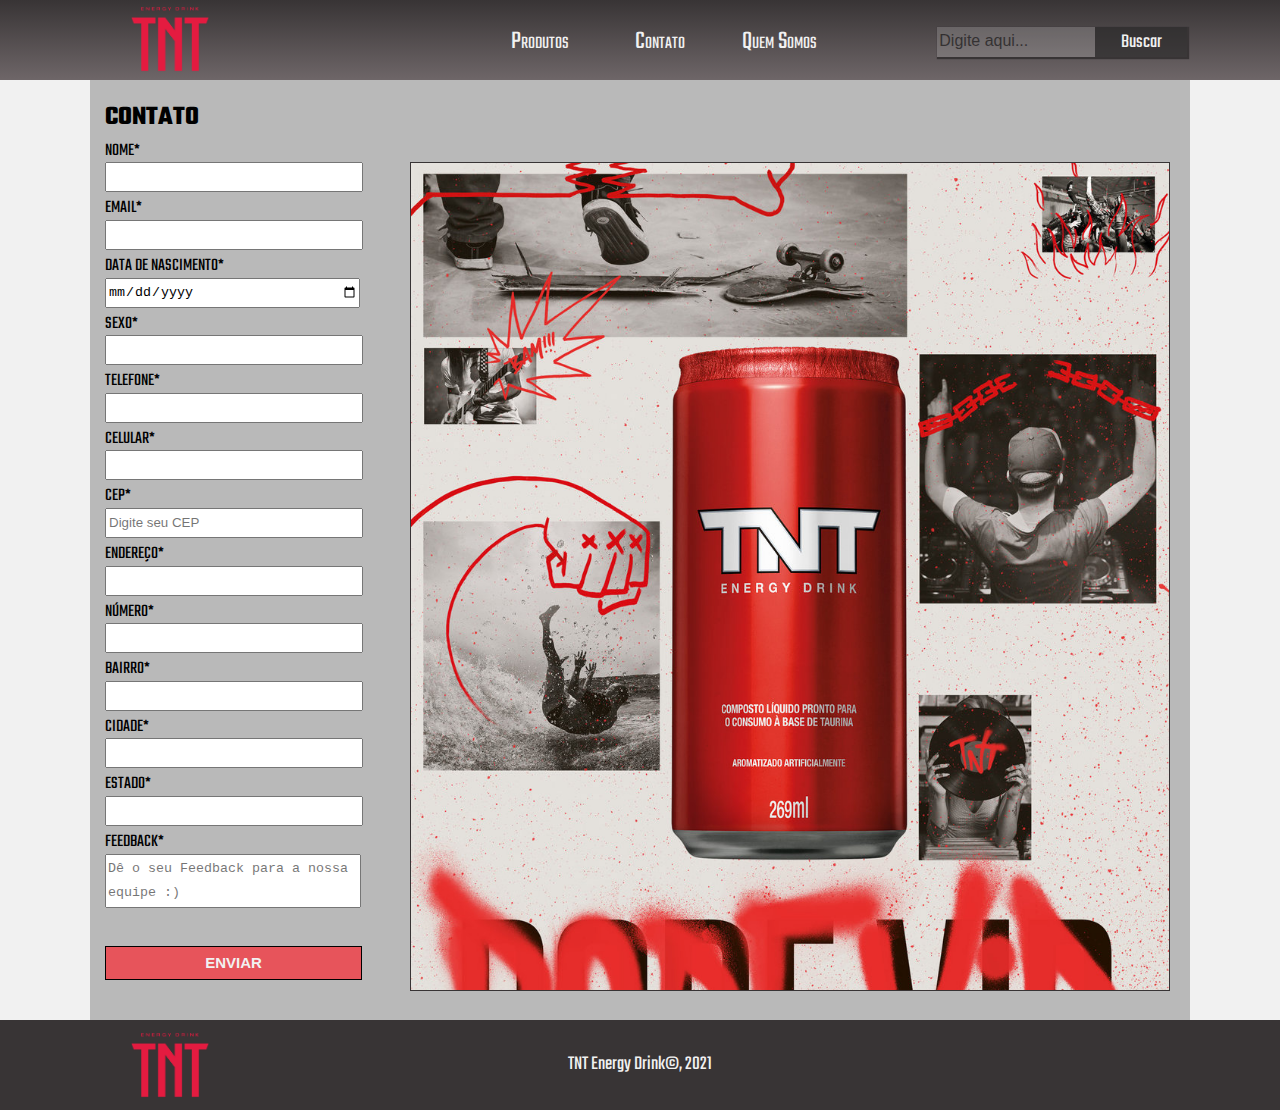
<file: contato.html>
<!DOCTYPE html>
<html>

<head>
    <!--Ícone Browser-->
    <link rel="shortcut icon" href="img/logo-tnt-icone.png" type="image/x-icon" />

    <!--Meta mecanismos de busca-->
    <meta name="description" content="TNT te estimula a vencer. Rolou um desafio? #PodeVir">
    <meta name="keywords"
        content="vencer, tnt energy drink, energetico, desafio, Resistencia, obstáculos, medos, metas, desafios, dificuldades, resistir, luta, experiencia, conhecimento, tnt zero, tnt maça verde, tnt tangerina, tnt tradicional, arte na rua, esporte, lifestyle, musica, tecnologia, reconhecimento, hip hop, basquete, diversidade, arte, arte na rua, skate, surf, basquete 3x3">

    <!-- Grupo 3: Samantha Cavarzzan, Wallace Virginio-->
    <meta charset='utf-8'>
    <meta http-equiv='X-UA-Compatible' content='IE=edge'>
    <meta name='viewport' content='width=device-width, initial-scale=1'>
    <title>TNT Energy Drink - Contato</title>

    <link rel='stylesheet' type='text/css' media='screen' href='css/normalize.css'>
    <link rel='stylesheet' type='text/css' media='screen' href='css/main.css'>
    <link rel='stylesheet' type="text/css" media="screen" href="css/form.css">

    <!-- Link FontAwesome -->
    <link rel="stylesheet" href="https://use.fontawesome.com/releases/v5.15.2/css/all.css"
        integrity="sha384-vSIIfh2YWi9wW0r9iZe7RJPrKwp6bG+s9QZMoITbCckVJqGCCRhc+ccxNcdpHuYu" crossorigin="anonymous">


</head>

<body>
    <header>
        <div id="head-conteudo">
            <div id="head-logo-tnt">
                <a href="index.html"><img src="img/logo-tnt.png" alt="Logo TNT"></a>
            </div>
            <nav>
                <ul id="menu">
                    <li><a href="produtos.html">Produtos</a></li>
                    <li><a href="contato.html">Contato</a></li>
                    <li><a href="quemsomos.html">Quem Somos</a></li>
                </ul>
            </nav>
            <div id="busca">
                <form action="#" method="get">
                    <input type="search" placeholder="Digite aqui...">
                    <button type="submit">Buscar</button>
                </form>
            </div>
        </div>
    </header>

    <main>
        <div id="main-conteudo">
            <form id="formulario">
                <h2>Contato</h2>

                <section>
                    <label for="name">Nome*</label><br>
                    <input type="text" id="name" />
                </section>

                <section>
                    <label for="Email">Email*</label><br>
                    <input type="email" id="Email" />
                </section>

                <section>
                    <label for="Date">Data de Nascimento*</label><br>
                    <input type="date" id="Date" />
                </section>

                <section>
                    <label for="genero">Sexo*</label><br>
                    <input list="genero">
                    <datalist id="genero">
                        <option>Selecione</option>
                        <option>Masculino</option>
                        <option>Feminino</option>
                    </datalist>
                </section>

                <section>
                    <label for="tel">Telefone*</label><br>
                    <input pattern="^\d{2}-\d{5}-\d{4}$" type="tel" id="tel">
                </section>

                <section>
                    <label for="tel">Celular*</label><br>
                    <input pattern="^\d{2}-\d{4}-\d{4}$" type="tel" id="tel">
                </section>

                <section>
                    <label for="cep">CEP*</label><br>
                    <input type="text" id="cep" placeholder="Digite seu CEP" />
                </section>

                <section>
                    <label for="rua">Endereço*</label><br>
                    <input type="text" id="rua" />
                </section>

                <section>
                    <label for="Number">Número*</label><br>
                    <input type="number" id="Number" />
                </section>

                <section>
                    <label for="bairro">Bairro*</label><br>
                    <input type="text" id="bairro" />
                </section>

                <section>
                    <label>Cidade*</label><br>
                    <input type="text" id="cidade">
                </section>


                <section>
                    <label>Estado*</label><br>
                    <input list="estado">
                    <datalist id="estado">
                        <option value="AC">Acre</option>
                        <option value="AL">Alagoas</option>
                        <option value="AP">Amapá</option>
                        <option value="AM">Amazonas</option>
                        <option value="BA">Bahia</option>
                        <option value="CE">Ceará</option>
                        <option value="DF">Distrito Federal</option>
                        <option value="ES">Espirito Santo</option>
                        <option value="GO">Goiás</option>
                        <option value="MA">Maranhão</option>
                        <option value="MS">Mato Grosso do Sul</option>
                        <option value="MT">Mato Grosso</option>
                        <option value="MG">Minas Gerais</option>
                        <option value="PA">Pará</option>
                        <option value="PB">Paraíba</option>
                        <option value="PR">Paraná</option>
                        <option value="PE">Pernambuco</option>
                        <option value="PI">Piauí</option>
                        <option value="RJ">Rio de Janeiro</option>
                        <option value="RN">Rio Grande do Norte</option>
                        <option value="RS">Rio Grande do Sul</option>
                        <option value="RO">Rondônia</option>
                        <option value="RR">Roraima</option>
                        <option value="SC">Santa Catarina</option>
                        <option value="SP">São Paulo</option>
                        <option value="SE">Sergipe</option>
                        <option value="TO">Tocantins</option>
                        </p>
                </section>

                <section>
                    <label for="obs">Feedback*</label><br>
                    <textarea id="obs" placeholder="Dê o seu Feedback para a nossa equipe :)"></textarea>
                </section>

                <section>
                    <button id="btnSend">Enviar</button>
                </section>

            </form>
            <div id="imagem-lateral-formulario"></div>
        </div>
    </main>

    <footer>
        <div id="footer-conteudo">
            <div id="footer-logo-tnt">
                <img src="img/logo-tnt.png" alt="Logo TNT">
            </div>
            <div id="copyright">TNT Energy Drink©, 2021</div>
            <div class="footer-icones">
                <a href="https://www.youtube.com/user/tntenergetico" title="Youtube" target="_blank"
                    rel="noopener noreferrer"><i class="fab fa-youtube"></i></a>
                <a href="https://www.facebook.com/tntenergydrink" title="Facebook" target="_blank"
                    rel="noopener noreferrer"><i class="fab fa-facebook-f"></i></a>
                <a href="https://www.instagram.com/tntenergydrink/" title="Instagram" target="_blank"
                    rel="noopener noreferrer"><i class="fab fa-instagram"></i></a>
                <a href="https://twitter.com/energydrinktnt" title="Twitter" target="_blank"
                    rel="noopener noreferrer"><i class="fab fa-twitter"></i></a>
            </div>
        </div>
    </footer>

</body>
<!-- Grupo 3: Giovanni Marcon, Ana Trindade-->

</html>
</file>
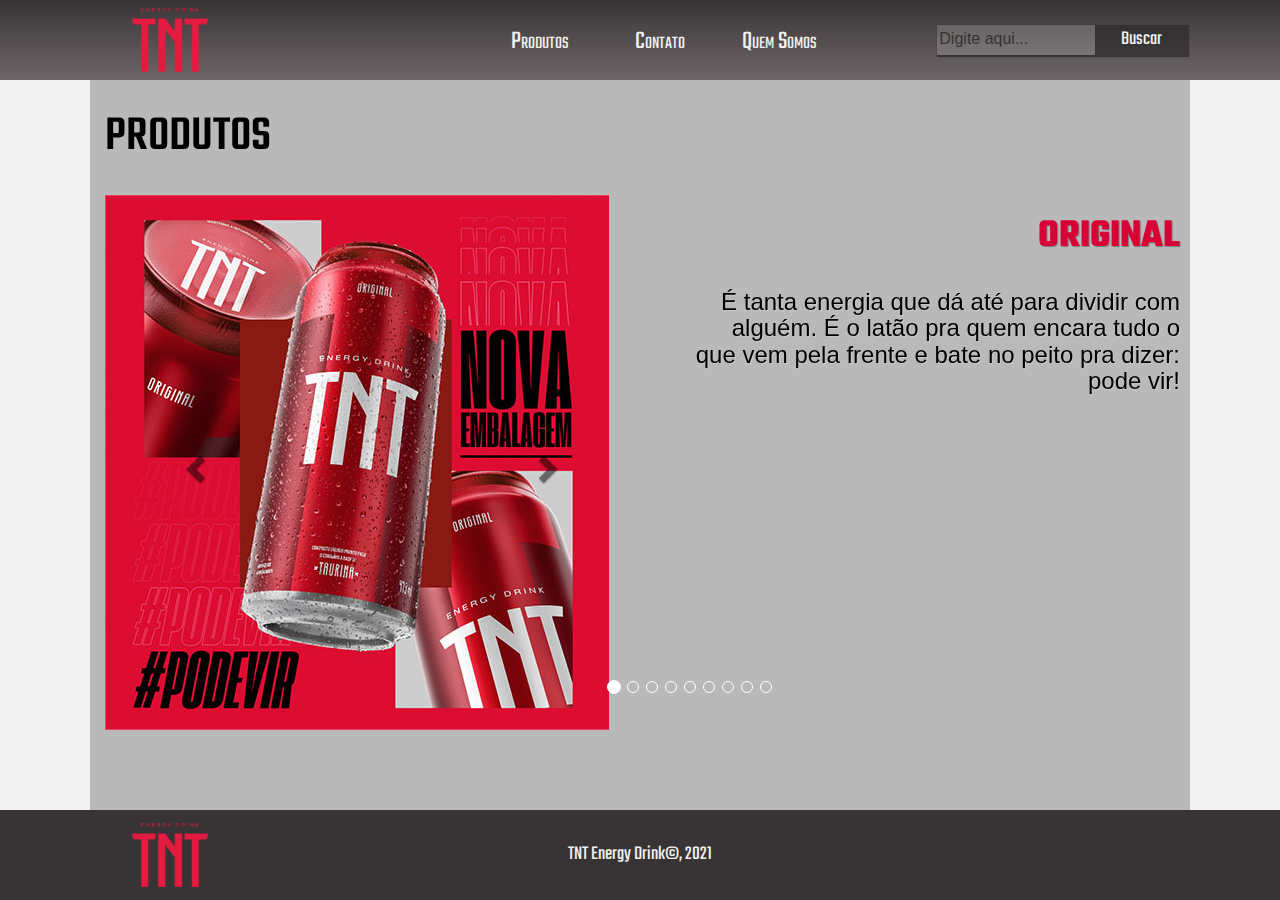
<file: produtos.html>
<!DOCTYPE html>
<html>

<head>
    <!--Ícone Browser-->
    <link rel="shortcut icon" href="img/logo-tnt-icone.png" type="image/x-icon" />

    <!--Meta mecanismos de busca-->
    <meta name="description" content="TNT te estimula a vencer. Rolou um desafio? #PodeVir">
    <meta name="keywords"
        content="vencer, tnt energy drink, energetico, desafio, Resistencia, obstáculos, medos, metas, desafios, dificuldades, resistir, luta, experiencia, conhecimento, tnt zero, tnt maça verde, tnt tangerina, tnt tradicional, arte na rua, esporte, lifestyle, musica, tecnologia, reconhecimento, hip hop, basquete, diversidade, arte, arte na rua, skate, surf, basquete 3x3">

    <!-- Grupo 3: Samantha Cavarzzan, Wallace Virginio-->
    <meta charset='utf-8'>
    <meta http-equiv='X-UA-Compatible' content='IE=edge'>
    <meta name='viewport' content='width=device-width, initial-scale=1'>
    <title>TNT Energy Drink - Produtos</title>

    <link rel='stylesheet' type='text/css' media='screen' href='css/normalize.css'>
    <link rel="stylesheet" href="https://maxcdn.bootstrapcdn.com/bootstrap/3.4.1/css/bootstrap.min.css">
    <link rel='stylesheet' type='text/css' media='screen' href='css/main.css'>
    <link rel='stylesheet' type='text/css' media='screen' href='css/produtos.css'>

    <!-- carrossel  -->
    <script src="https://ajax.googleapis.com/ajax/libs/jquery/3.5.1/jquery.min.js"></script>
    <script src="https://maxcdn.bootstrapcdn.com/bootstrap/3.4.1/js/bootstrap.min.js"></script>


    <!-- Link FontAwesome -->
    <link rel="stylesheet" href="https://use.fontawesome.com/releases/v5.15.2/css/all.css"
        integrity="sha384-vSIIfh2YWi9wW0r9iZe7RJPrKwp6bG+s9QZMoITbCckVJqGCCRhc+ccxNcdpHuYu" crossorigin="anonymous">


</head>

<body>
    <header>
        <div id="head-conteudo">
            <div id="head-logo-tnt">
                <a href="index.html"><img src="img/logo-tnt.png" alt="Logo TNT"></a>
            </div>
            <nav>
                <ul id="menu">
                    <li><a href="produtos.html">Produtos</a></li>
                    <li><a href="contato.html">Contato</a></li>
                    <li><a href="quemsomos.html">Quem Somos</a></li>
                </ul>
            </nav>
            <div id="busca">
                <form action="#" method="get">
                    <input type="search" placeholder="Digite aqui...">
                    <button type="submit">Buscar</button>
                </form>
            </div>
        </div>
    </header>

    <main>
        <div id="main-conteudo">

            <div class="container">
                <h1>Produtos</h1>
                <div id="myCarousel" class="carousel slide" data-ride="carousel">
                    <!-- Indicators -->
                    <ol class="carousel-indicators">
                        <li data-target="#myCarousel" data-slide-to="0" class="active"></li>
                        <li data-target="#myCarousel" data-slide-to="1"></li>
                        <li data-target="#myCarousel" data-slide-to="2"></li>
                        <li data-target="#myCarousel" data-slide-to="3"></li>
                        <li data-target="#myCarousel" data-slide-to="4"></li>
                        <li data-target="#myCarousel" data-slide-to="5"></li>
                        <li data-target="#myCarousel" data-slide-to="6"></li>
                        <li data-target="#myCarousel" data-slide-to="7"></li>
                        <li data-target="#myCarousel" data-slide-to="8"></li>
                    </ol>

                    <!-- Wrapper for slides -->
                    <div class="carousel-inner">
                        <div class="item active">
                            <div class="carrossel-container">
                                <img src="img/tnt-original.jpg" alt="original" class="original carrosel-esquerdo">
                                <div class="carrosel-direito">
                                    <h2>Original</h2>
                                    <h3> É tanta energia que dá até para dividir com alguém.
                                        É o latão pra quem encara tudo o que vem pela frente
                                        e bate no peito pra dizer: pode vir!
                                    </h3>
                                </div>
                            </div>
                        </div>

                        <div class="item">
                            <div class="carrossel-container">
                                <img src="img/tnt-acai.jpg" alt="acai" class="original carrosel-esquerdo">
                                <div class="carrosel-direito">
                                    <h2 class="acai">açaí com guaraná</h2>
                                    <h3> TNT Açaí com Guaraná traz toda energia e sabor das frutas
                                        brasileiras, ótima opção para dar um gás a mais nos estudos,
                                        no trabalho e nos esportes.
                                    </h3>
                                </div>
                            </div>
                        </div>

                        <div class="item">
                            <div class="carrossel-container">
                                <img src="img/tnt-pessego.jpg" alt="pessego" class="original carrosel-esquerdo">
                                <div class="carrosel-direito">
                                    <h2 class="pessego">Pêssego</h2>
                                    <h3> TNT Pêssego conta com a mesma energia da cafeína e do extrato
                                        de guaraná ao suco da fruta. Resultado em uma bebida super
                                        saborosa e apresentando-se como alternativa aos tradicionais
                                        refrigerantes no acompanhamento de refeições.
                                    </h3>
                                </div>
                            </div>
                        </div>

                        <div class="item">
                            <div class="carrossel-container">
                                <img src="img/tnt-citrus.jpg" alt="citrus" class="original carrosel-esquerdo">
                                <div class="carrosel-direito">
                                    <h2 class="citrus">Citrus</h2>
                                    <h3> TNT Citrus, com seu sabor cítrico e refrescante, conquista os
                                        consumidores que buscam a energia da cafeína e do extrato de
                                        guaraná, mas não abrem mão de ter uma bebida leve, além de
                                        ser um ótimo aliado dos mixologistas no preparo de drink.

                                    </h3>
                                </div>
                            </div>
                        </div>

                        <div class="item">
                            <div class="carrossel-container">
                                <img src="img/tnt-maca-verde.jpg" alt="maca-verde" class="original carrosel-esquerdo">
                                <div class="carrosel-direito">
                                    <h2 class="maca-verde">Maçã verde</h2>
                                    <h3> A mesma energia, mas com um gosto único? Pode vir! O TNT
                                        Maçã Verde tem um sabor que é uma explosão pra te
                                        surpreender.
                                    </h3>
                                </div>
                            </div>
                        </div>

                        <div class="item">
                            <div class="carrossel-container">
                                <img src="img/tnt-zero-acucar.jpg" alt="zero-acucar" class="original carrosel-esquerdo">
                                <div class="carrosel-direito">
                                    <h2 class="zero-acucar">Zero Açúcar</h2>
                                    <h3> Quer mais energia sem se preocupar com a sua dieta? Pode vir!
                                        O TNT Zero Açúcar tem toda a energia de TNT, mas com apenas
                                        12 calorias por lata.
                                    </h3>
                                </div>
                            </div>
                        </div>

                        <div class="item">
                            <div class="carrossel-container">
                                <img src="img/tnt-isotonico-laranja.png" alt="isotonico-laranja"
                                    class="original carrosel-esquerdo tnt-isotonico">
                                <div class="carrosel-direito">
                                    <h2 class="tnt-isotonico-laranja">Sabor Laranja</h2>
                                    <h3> TNT Sports Drink é um produto que repõe nutrientes e sais
                                        minerais, fornecendo resistência para quem consome.
                                        Antes, durante, ou depois das atividades físicas. Na academia
                                        ou na rua. O isotônico TNT te dá mais resistência pro seu
                                        corre no dia a dia.
                                    </h3>
                                </div>
                            </div>
                        </div>

                        <div class="item">
                            <div class="carrossel-container">
                                <img src="img/tnt-isotonico-limao.png" alt="isotonico-limao"
                                    class="tnt-isotonico carrosel-esquerdo tnt-isotonico">
                                <div class="carrosel-direito">
                                    <h2 class="tnt-isotonico-limao">Sabor Limão</h2>
                                    <h3> TNT Sports Drink é um produto que repõe nutrientes e sais
                                        minerais, fornecendo resistência para quem consome.
                                        Antes, durante, ou depois das atividades físicas. Na academia
                                        ou na rua. O isotônico TNT te dá mais resistência pro seu
                                        corre no dia a dia.
                                    </h3>
                                </div>
                            </div>
                        </div>

                        <div class="item">
                            <div class="carrossel-container">
                                <img src="img/tnt-isotonico-uva.png" alt="isotonico-uva"
                                    class="tnt-isotonico carrosel-esquerdo tnt-isotonico">
                                <div class="carrosel-direito">
                                    <h2 class="tnt-isotonico-uva">Sabor Uva</h2>
                                    <h3> TNT Sports Drink é um produto que repõe nutrientes e sais
                                        minerais, fornecendo resistência para quem consome.
                                        Antes, durante, ou depois das atividades físicas. Na academia
                                        ou na rua. O isotônico TNT te dá mais resistência pro seu
                                        corre no dia a dia.
                                    </h3>
                                </div>
                            </div>
                        </div>

                        <div class="item">
                            <div class="carrossel-container">
                                <img src="img/tnt-isotonico-tangerina.png" alt="isotonico-tangerina"
                                    class="tnt-isotonico carrosel-esquerdo tnt-isotonico">
                                <div class="carrosel-direito">
                                    <h2 class="tnt-isotonico-tangerina">Sabor Tangerina</h2>
                                    <h3> TNT Sports Drink é um produto que repõe nutrientes e sais
                                        minerais, fornecendo resistência para quem consome.
                                        Antes, durante, ou depois das atividades físicas. Na academia
                                        ou na rua. O isotônico TNT te dá mais resistência pro seu
                                        corre no dia a dia.
                                    </h3>
                                </div>
                            </div>
                        </div>
                    </div>



                    <!-- Left and right controls -->
                    <a class="left carousel-control" href="#myCarousel" data-slide="prev">
                        <span class="glyphicon glyphicon-chevron-left"></span>
                        <span class="sr-only">Previous</span>
                    </a>
                    <a class="right carousel-control" href="#myCarousel" data-slide="next">
                        <span class="glyphicon glyphicon-chevron-right"></span>
                        <span class="sr-only">Next</span>
                    </a>
                </div>
            </div>


        </div>
    </main>

    <footer>
        <div id="footer-conteudo">
            <div id="footer-logo-tnt">
                <img src="img/logo-tnt.png" alt="Logo TNT">
            </div>
            <div id="copyright">TNT Energy Drink©, 2021</div>
            <div class="footer-icones">
                <a href="https://www.youtube.com/user/tntenergetico" title="Youtube" target="_blank"
                    rel="noopener noreferrer"><i class="fab fa-youtube"></i></a>
                <a href="https://www.facebook.com/tntenergydrink" title="Facebook" target="_blank"
                    rel="noopener noreferrer"><i class="fab fa-facebook-f"></i></a>
                <a href="https://www.instagram.com/tntenergydrink/" title="Instagram" target="_blank"
                    rel="noopener noreferrer"><i class="fab fa-instagram"></i></a>
                <a href="https://twitter.com/energydrinktnt" title="Twitter" target="_blank"
                    rel="noopener noreferrer"><i class="fab fa-twitter"></i></a>
            </div>
        </div>
    </footer>

</body>
<!-- Grupo 3: Giovanni Marcon, Ana Trindade-->

</html>
</file>
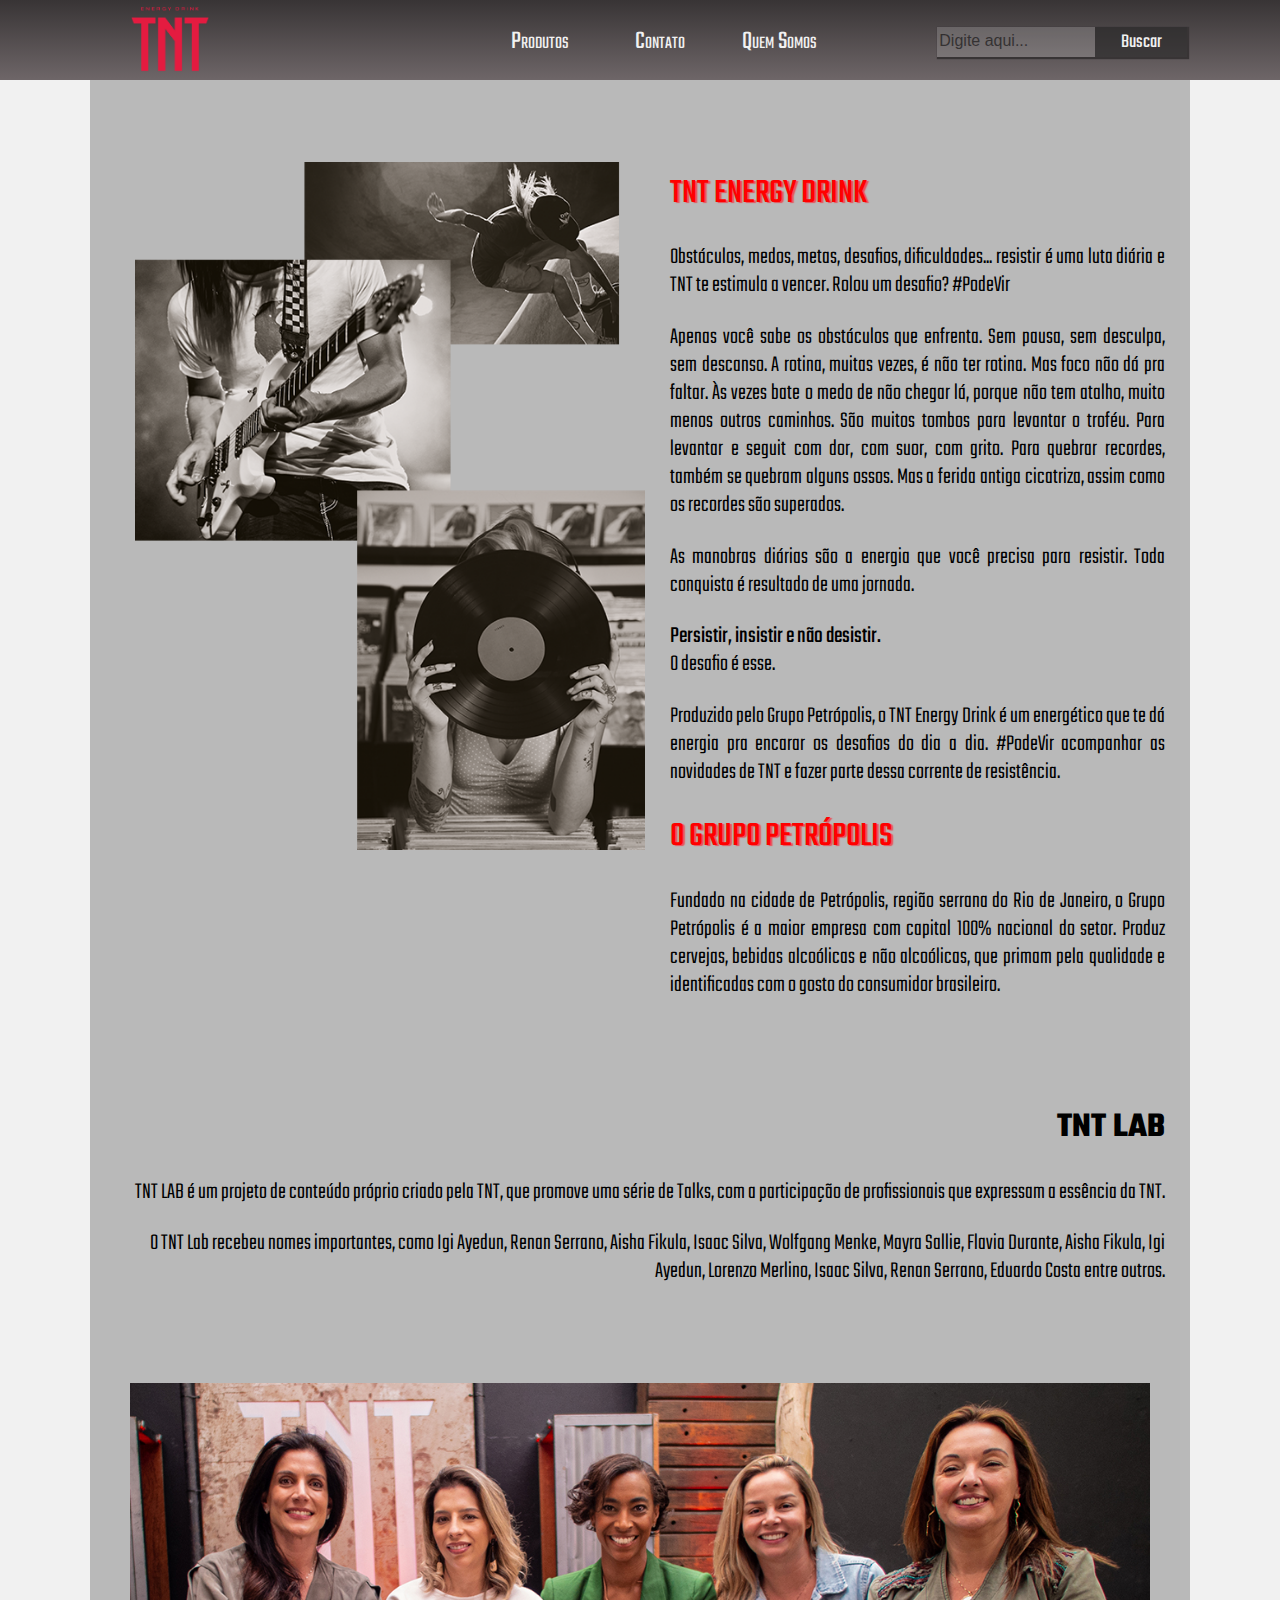
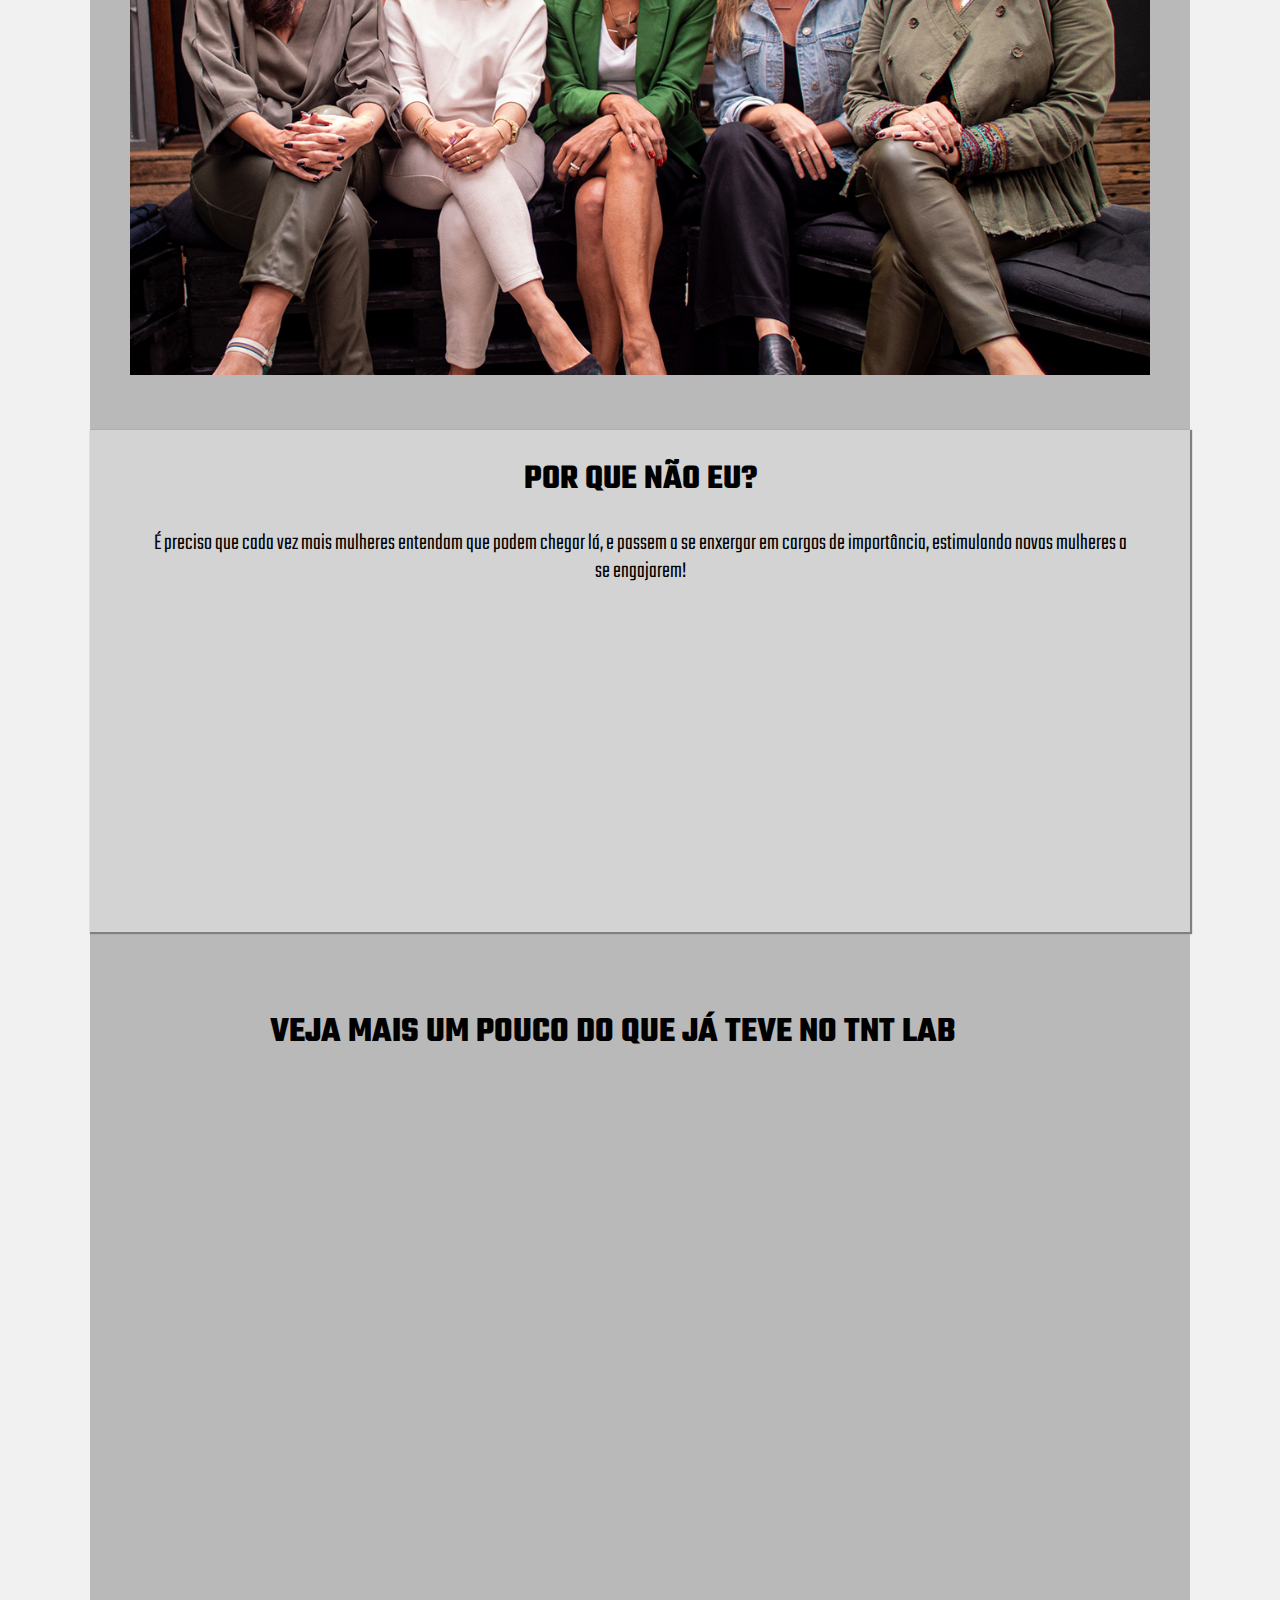
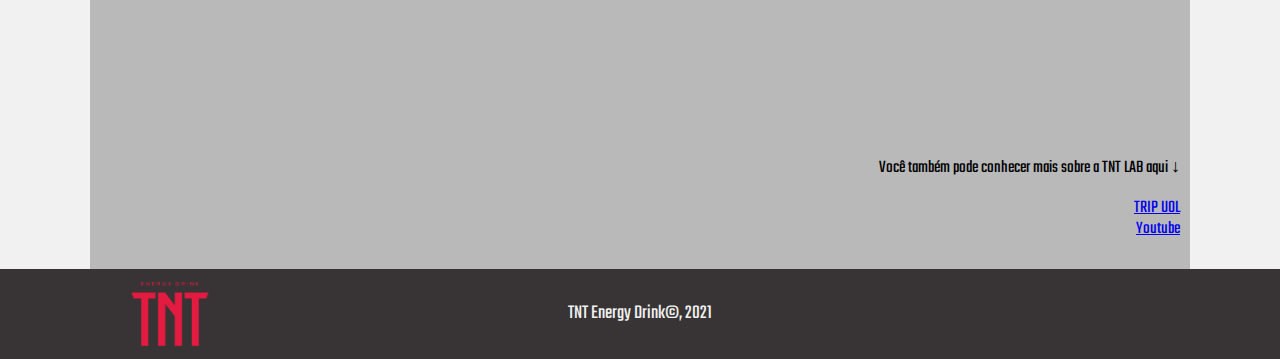
<file: quemsomos.html>
<!DOCTYPE html>
<html>

<head>
    <!--Ícone Browser-->
    <link rel="shortcut icon" href="img/logo-tnt-icone.png" type="image/x-icon" />

    <!--Meta mecanismos de busca-->
    <meta name="description" content="TNT te estimula a vencer. Rolou um desafio? #PodeVir">
    <meta name="keywords"
        content="vencer, tnt energy drink, energetico, desafio, Resistencia, obstáculos, medos, metas, desafios, dificuldades, resistir, luta, experiencia, conhecimento, tnt zero, tnt maça verde, tnt tangerina, tnt tradicional, arte na rua, esporte, lifestyle, musica, tecnologia, reconhecimento, hip hop, basquete, diversidade, arte, arte na rua, skate, surf, basquete 3x3">

    <!-- Grupo 3: Samantha Cavarzzan, Wallace Virginio-->
    <meta charset='utf-8'>
    <meta http-equiv='X-UA-Compatible' content='IE=edge'>
    <meta name='viewport' content='width=device-width, initial-scale=1'>
    <title>TNT Energy Drink - Quem Somos</title>

    <link rel='stylesheet' type='text/css' media='screen' href='css/normalize.css'>
    <link rel='stylesheet' type='text/css' media='screen' href='css/quemsomos.css'>

    <!-- Link FontAwesome -->
    <link rel="stylesheet" href="https://use.fontawesome.com/releases/v5.15.2/css/all.css"
        integrity="sha384-vSIIfh2YWi9wW0r9iZe7RJPrKwp6bG+s9QZMoITbCckVJqGCCRhc+ccxNcdpHuYu" crossorigin="anonymous">


</head>

<body>
    <header>
        <div id="head-conteudo">
            <div id="head-logo-tnt">
                <a href="index.html"><img src="img/logo-tnt.png" alt="Logo TNT"></a>
            </div>
            <nav>
                <ul id="menu">
                    <li><a href="produtos.html">Produtos</a></li>
                    <li><a href="contato.html">Contato</a></li>
                    <li><a href="quemsomos.html">Quem Somos</a></li>
                </ul>
            </nav>
            <div id="busca">
                <form action="#" method="get">
                    <input type="search" placeholder="Digite aqui...">
                    <button type="submit">Buscar</button>
                </form>
            </div>
        </div>
    </header>

    <main>
        <div id="main-conteudo">
            <section>
                <div id="sobre-nos">
                    <h2>TNT Energy Drink</h2>

                    <p>Obstáculos, medos, metas, desafios, dificuldades... resistir é uma luta diária e TNT te estimula
                        a vencer. Rolou um desafio? #PodeVir</p>
                    <p>Apenas você sabe os obstáculos que enfrenta. Sem pausa, sem desculpa, sem descanso. A rotina,
                        muitas vezes, é não ter rotina. Mas foco não dá pra faltar.
                        Às vezes bate o medo de não chegar lá, porque não tem atalho, muito menos outros caminhos. São
                        muitos tombos para levantar o troféu. Para levantar e seguit com dor, com suor, com grito.
                        Para quebrar recordes, também se quebram alguns ossos. Mas a ferida antiga cicatriza, assim como
                        os recordes são superados.</p>
                    <p>
                        As manobras diárias são a energia que você precisa para resistir. Toda conquista é resultado de
                        uma jornada.
                    </p>
                    <p><strong>Persistir, insistir e não desistir. </strong> <br>O desafio é esse.</p>
                    <p>Produzido pelo Grupo Petrópolis, o TNT Energy Drink é um energético que te dá energia pra encarar
                        os desafios do dia a dia. #PodeVir acompanhar as novidades de TNT e fazer parte dessa corrente
                        de resistência.</p>
                    <h2>O Grupo Petrópolis</h2>
                    <p>
                        Fundado na cidade de Petrópolis, região serrana do Rio de Janeiro, o Grupo Petrópolis é a maior
                        empresa com capital 100% nacional do setor. Produz cervejas, bebidas alcoólicas e não
                        alcoólicas, que primam pela qualidade e identificadas com o gosto do consumidor brasileiro.
                    </p>
                </div>
                <figure>
                    <img src="img/quem_somos.png" title="Sobre nós">
                </figure>
            </section>
            <div id="lab">
                <h2>TNT LAB</h2>
                <p>TNT LAB é um projeto de conteúdo próprio criado pela TNT, que promove uma série de Talks, com a
                    participação de profissionais que expressam a essência da TNT.</p>
                <p>O TNT Lab recebeu nomes importantes, como Igi Ayedun, Renan Serrano, Aisha Fikula, Isaac Silva,
                    Wolfgang Menke, Mayra Sallie, Flavia Durante,
                    Aisha Fikula, Igi Ayedun, Lorenzo Merlino, Isaac Silva, Renan Serrano, Eduardo Costa entre outros.
                </p>
            </div>
            <div>
                <figure>
                    <img src="img/porquenaoeu.jpg" title="Mulheres no poder" id="mulheres-no-poder">
                </figure><br>
            </div>
            <section id="second">
                <div id="mulheres-poder">
                    <h2>Por que não eu?</h2>
                    <p>
                        É preciso que cada vez mais mulheres entendam que podem chegar lá, e passem a se enxergar em
                        cargos de importância, estimulando novas mulheres a se engajarem!
                    </p>
                </div>
                <div id="video">
                    <iframe width="560" height="315" src="https://www.youtube.com/embed/m8oWzTspoL8" frameborder="0"
                        allow="accelerometer; autoplay; clipboard-write; encrypted-media; gyroscope; picture-in-picture"
                        allowfullscreen></iframe>
                </div>
            </section>
            <section id="navs">
                <h1>Veja mais um pouco do que já teve no TNT LAB</h1>
                <nav id="tntlab">
                    <ul id="labtnt">
                        <li><iframe width="490" height="300" src="https://www.youtube.com/embed/haJrDGm8uEM"
                                frameborder="0"
                                allow="accelerometer; autoplay; clipboard-write; encrypted-media; gyroscope; picture-in-picture"
                                allowfullscreen></iframe></li>
                        <li><iframe width="490" height="300" src="https://www.youtube.com/embed/f_T-oVOaPfk"
                                frameborder="0"
                                allow="accelerometer; autoplay; clipboard-write; encrypted-media; gyroscope; picture-in-picture"
                                allowfullscreen></iframe></li>
                    </ul>
                </nav>
                <nav>
                    <ul id="labtnt2">
                        <li><iframe width="490" height="300" src="https://www.youtube.com/embed/q3Ds6zompqk"
                                frameborder="0"
                                allow="accelerometer; autoplay; clipboard-write; encrypted-media; gyroscope; picture-in-picture"
                                allowfullscreen></iframe></li>
                        <li><iframe width="490" height="300" src="https://www.youtube.com/embed/0Re6B7pkb0Y"
                                frameborder="0"
                                allow="accelerometer; autoplay; clipboard-write; encrypted-media; gyroscope; picture-in-picture"
                                allowfullscreen></iframe></li>
                    </ul>
                </nav>
                <div id="tnttext">
                    <p>Você também pode conhecer mais sobre a TNT LAB aqui &#x02193;</p>
                    <nav style="float: right; text-align: right;">
                        <a href="https://revistatrip.uol.com.br/tags/tnt-energy-drink">TRIP UOL</a><br>
                        <a href="https://www.youtube.com/channel/UCKJk1CAeLxlznowSaP41PWA/featured">Youtube</a></p>
                    </nav>
                </div>
            </section>
    </main>

    <footer>
        <div id="footer-conteudo">
            <div id="footer-logo-tnt">
                <img src="img/logo-tnt.png" alt="Logo TNT">
            </div>
            <div id="copyright">TNT Energy Drink©, 2021</div>
            <div class="footer-icones">
                <a href="https://www.youtube.com/user/tntenergetico" title="Youtube" target="_blank"
                    rel="noopener noreferrer"><i class="fab fa-youtube"></i></a>
                <a href="https://www.facebook.com/tntenergydrink" title="Facebook" target="_blank"
                    rel="noopener noreferrer"><i class="fab fa-facebook-f"></i></a>
                <a href="https://www.instagram.com/tntenergydrink/" title="Instagram" target="_blank"
                    rel="noopener noreferrer"><i class="fab fa-instagram"></i></a>
                <a href="https://twitter.com/energydrinktnt" title="Twitter" target="_blank"
                    rel="noopener noreferrer"><i class="fab fa-twitter"></i></a>
            </div>
        </div>
    </footer>

</body>
<!-- Grupo 3: Giovanni Marcon, Ana Trindade-->

</html>
</file>
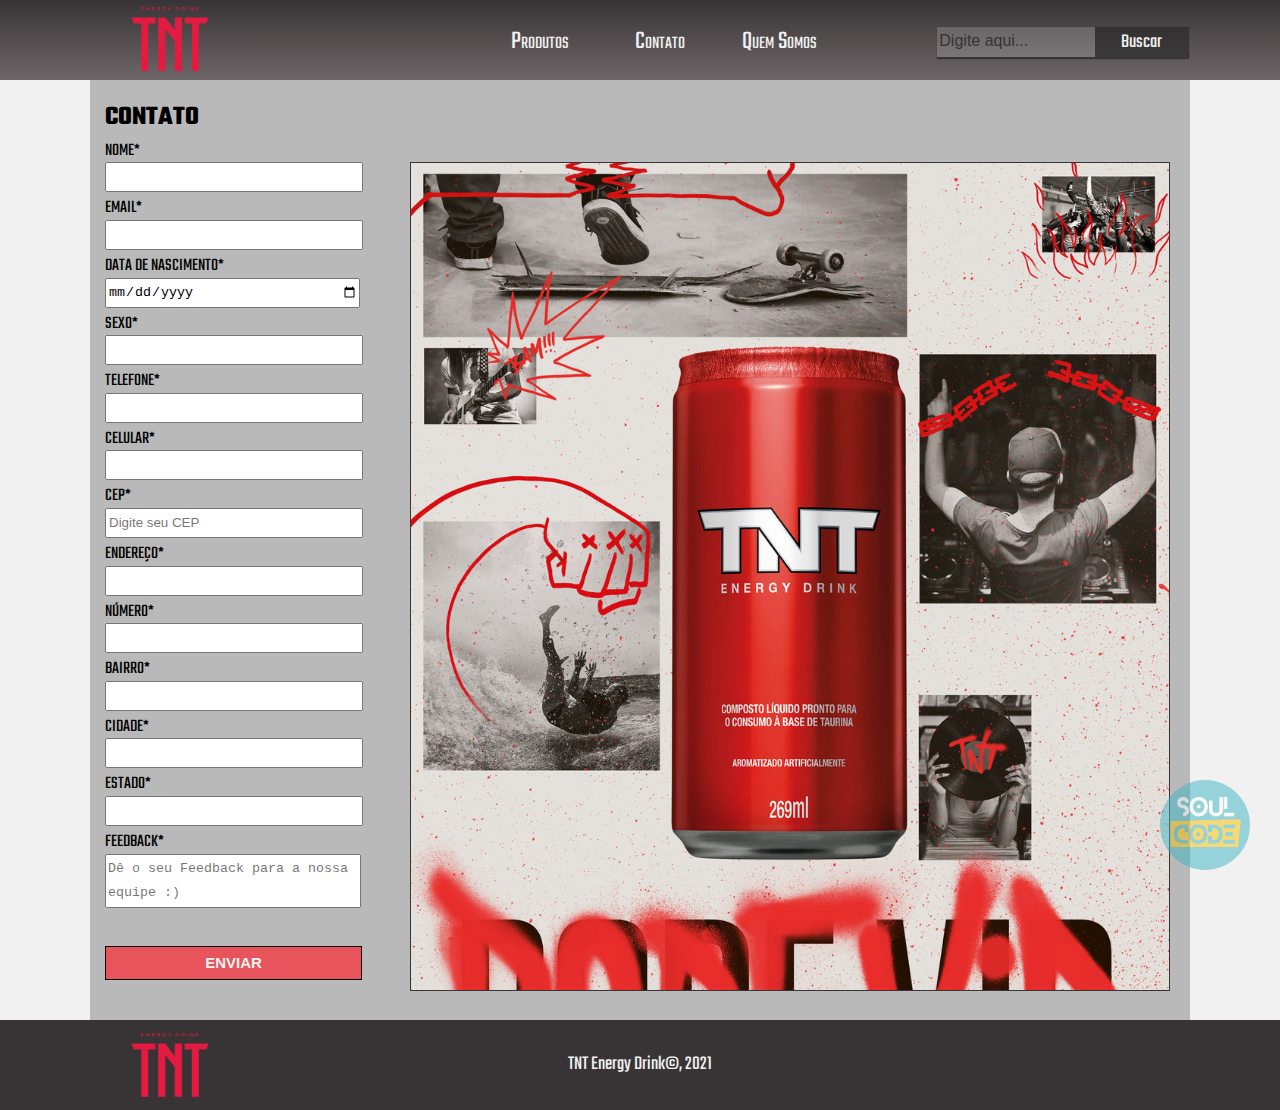
<file: Layout-TNT-1/contato.html>
<!DOCTYPE html>
<html>

<head>
    <!--Ícone Browser-->
    <link rel="shortcut icon" href="img/logo-tnt-icone.png" type="image/x-icon" />

    <!--Meta mecanismos de busca-->
    <meta name="description" content="TNT te estimula a vencer. Rolou um desafio? #PodeVir">
    <meta name="keywords"
        content="vencer, tnt energy drink, energetico, desafio, Resistencia, obstáculos, medos, metas, desafios, dificuldades, resistir, luta, experiencia, conhecimento, tnt zero, tnt maça verde, tnt tangerina, tnt tradicional, arte na rua, esporte, lifestyle, musica, tecnologia, reconhecimento, hip hop, basquete, diversidade, arte, arte na rua, skate, surf, basquete 3x3">

    <!-- Grupo 3: Samantha Cavarzzan, Wallace Virginio-->
    <meta charset='utf-8'>
    <meta http-equiv='X-UA-Compatible' content='IE=edge'>
    <meta name='viewport' content='width=device-width, initial-scale=1'>
    <title>TNT Energy Drink - Contato</title>

    <link rel='stylesheet' type='text/css' media='screen' href='css/normalize.css'>
    <link rel='stylesheet' type='text/css' media='screen' href='css/main.css'>
    <link rel='stylesheet' type="text/css" media="screen" href="css/form.css">

    <!-- Link FontAwesome -->
    <link rel="stylesheet" href="https://use.fontawesome.com/releases/v5.15.2/css/all.css"
        integrity="sha384-vSIIfh2YWi9wW0r9iZe7RJPrKwp6bG+s9QZMoITbCckVJqGCCRhc+ccxNcdpHuYu" crossorigin="anonymous">


</head>

<body>
    <header>
        <div id="head-conteudo">
            <div id="head-logo-tnt">
                <a href="index.html"><img src="img/logo-tnt.png" alt="Logo TNT"></a>
            </div>
            <nav>
                <ul id="menu">
                    <li><a href="produtos.html">Produtos</a></li>
                    <li><a href="contato.html">Contato</a></li>
                    <li><a href="quemsomos.html">Quem Somos</a></li>
                </ul>
            </nav>
            <div id="busca">
                <form action="#" method="get">
                    <input type="search" placeholder="Digite aqui...">
                    <button type="submit">Buscar</button>
                </form>
            </div>
        </div>
    </header>

    <main>
        <div id="main-conteudo">
            <form id="formulario">
                <h2>Contato</h2>

                <section>
                    <label for="name">Nome*</label><br>
                    <input type="text" id="name" />
                </section>

                <section>
                    <label for="Email">Email*</label><br>
                    <input type="email" id="Email" />
                </section>

                <section>
                    <label for="Date">Data de Nascimento*</label><br>
                    <input type="date" id="Date" />
                </section>

                <section>
                    <label for="genero">Sexo*</label><br>
                    <input list="genero">
                    <datalist id="genero">
                        <option>Selecione</option>
                        <option>Masculino</option>
                        <option>Feminino</option>
                    </datalist>
                </section>

                <section>
                    <label for="tel">Telefone*</label><br>
                    <input pattern="^\d{2}-\d{5}-\d{4}$" type="tel" id="tel">
                </section>

                <section>
                    <label for="tel">Celular*</label><br>
                    <input pattern="^\d{2}-\d{4}-\d{4}$" type="tel" id="tel">
                </section>

                <section>
                    <label for="cep">CEP*</label><br>
                    <input type="text" id="cep" placeholder="Digite seu CEP" />
                </section>

                <section>
                    <label for="rua">Endereço*</label><br>
                    <input type="text" id="rua" />
                </section>

                <section>
                    <label for="Number">Número*</label><br>
                    <input type="number" id="Number" />
                </section>

                <section>
                    <label for="bairro">Bairro*</label><br>
                    <input type="text" id="bairro" />
                </section>

                <section>
                    <label>Cidade*</label><br>
                    <input type="text" id="cidade">
                </section>


                <section>
                    <label>Estado*</label><br>
                    <input list="estado">
                    <datalist id="estado">
                        <option value="AC">Acre</option>
                        <option value="AL">Alagoas</option>
                        <option value="AP">Amapá</option>
                        <option value="AM">Amazonas</option>
                        <option value="BA">Bahia</option>
                        <option value="CE">Ceará</option>
                        <option value="DF">Distrito Federal</option>
                        <option value="ES">Espirito Santo</option>
                        <option value="GO">Goiás</option>
                        <option value="MA">Maranhão</option>
                        <option value="MS">Mato Grosso do Sul</option>
                        <option value="MT">Mato Grosso</option>
                        <option value="MG">Minas Gerais</option>
                        <option value="PA">Pará</option>
                        <option value="PB">Paraíba</option>
                        <option value="PR">Paraná</option>
                        <option value="PE">Pernambuco</option>
                        <option value="PI">Piauí</option>
                        <option value="RJ">Rio de Janeiro</option>
                        <option value="RN">Rio Grande do Norte</option>
                        <option value="RS">Rio Grande do Sul</option>
                        <option value="RO">Rondônia</option>
                        <option value="RR">Roraima</option>
                        <option value="SC">Santa Catarina</option>
                        <option value="SP">São Paulo</option>
                        <option value="SE">Sergipe</option>
                        <option value="TO">Tocantins</option>
                        </p>
                </section>

                <section>
                    <label for="obs">Feedback*</label><br>
                    <textarea id="obs" placeholder="Dê o seu Feedback para a nossa equipe :)"></textarea>
                </section>

                <section>
                    <button id="btnSend">Enviar</button>
                </section>

            </form>
            <div id="imagem-lateral-formulario"></div>
        </div>
    </main>

    <div id="logo-soulcode-fixo">
        <a href="https://soulcodeacademy.org/">
            <img src="img/logo-sc2.png" alt="Logo Soul Code Academy">
        </a>
    </div>

    <footer>
        <div id="footer-conteudo">
            <div id="footer-logo-tnt">
                <img src="img/logo-tnt.png" alt="Logo TNT">
            </div>
            <div id="copyright">TNT Energy Drink©, 2021</div>
            <div class="footer-icones">
                <a href="https://www.youtube.com/user/tntenergetico" title="Youtube" target="_blank"
                    rel="noopener noreferrer"><i class="fab fa-youtube"></i></a>
                <a href="https://www.facebook.com/tntenergydrink" title="Facebook" target="_blank"
                    rel="noopener noreferrer"><i class="fab fa-facebook-f"></i></a>
                <a href="https://www.instagram.com/tntenergydrink/" title="Instagram" target="_blank"
                    rel="noopener noreferrer"><i class="fab fa-instagram"></i></a>
                <a href="https://twitter.com/energydrinktnt" title="Twitter" target="_blank"
                    rel="noopener noreferrer"><i class="fab fa-twitter"></i></a>
            </div>
        </div>
    </footer>

</body>
<!-- Grupo 3: Giovanni Marcon, Ana Trindade-->

</html>
</file>
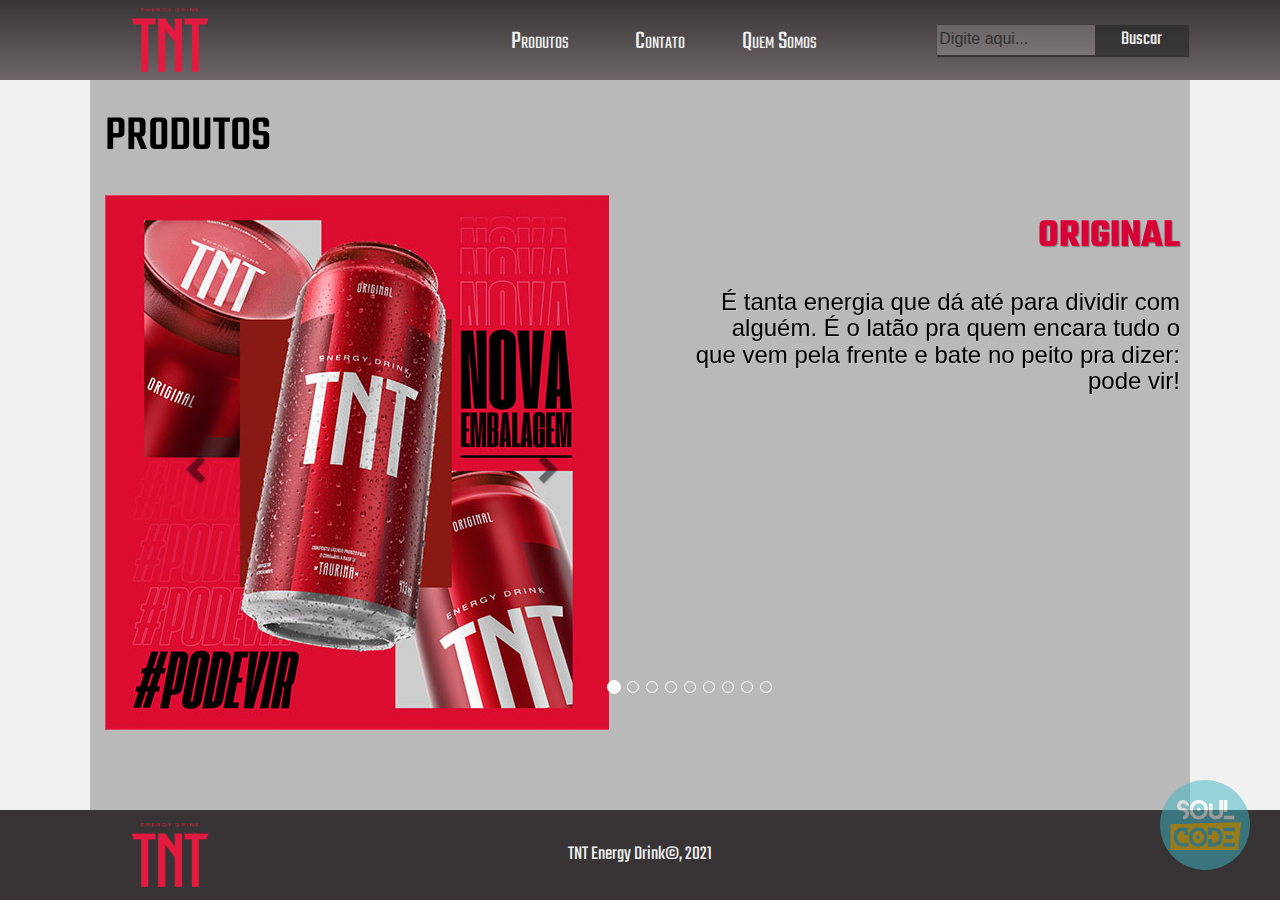
<file: Layout-TNT-1/produtos.html>
<!DOCTYPE html>
<html>

<head>
    <!--Ícone Browser-->
    <link rel="shortcut icon" href="img/logo-tnt-icone.png" type="image/x-icon" />

    <!--Meta mecanismos de busca-->
    <meta name="description" content="TNT te estimula a vencer. Rolou um desafio? #PodeVir">
    <meta name="keywords"
        content="vencer, tnt energy drink, energetico, desafio, Resistencia, obstáculos, medos, metas, desafios, dificuldades, resistir, luta, experiencia, conhecimento, tnt zero, tnt maça verde, tnt tangerina, tnt tradicional, arte na rua, esporte, lifestyle, musica, tecnologia, reconhecimento, hip hop, basquete, diversidade, arte, arte na rua, skate, surf, basquete 3x3">

    <!-- Grupo 3: Samantha Cavarzzan, Wallace Virginio-->
    <meta charset='utf-8'>
    <meta http-equiv='X-UA-Compatible' content='IE=edge'>
    <meta name='viewport' content='width=device-width, initial-scale=1'>
    <title>TNT Energy Drink - Produtos</title>

    <link rel='stylesheet' type='text/css' media='screen' href='css/normalize.css'>
    <link rel="stylesheet" href="https://maxcdn.bootstrapcdn.com/bootstrap/3.4.1/css/bootstrap.min.css">
    <link rel='stylesheet' type='text/css' media='screen' href='css/main.css'>
    <link rel='stylesheet' type='text/css' media='screen' href='css/produtos.css'>

    <!-- carrossel  -->
    <script src="https://ajax.googleapis.com/ajax/libs/jquery/3.5.1/jquery.min.js"></script>
    <script src="https://maxcdn.bootstrapcdn.com/bootstrap/3.4.1/js/bootstrap.min.js"></script>


    <!-- Link FontAwesome -->
    <link rel="stylesheet" href="https://use.fontawesome.com/releases/v5.15.2/css/all.css"
        integrity="sha384-vSIIfh2YWi9wW0r9iZe7RJPrKwp6bG+s9QZMoITbCckVJqGCCRhc+ccxNcdpHuYu" crossorigin="anonymous">


</head>

<body>
    <header>
        <div id="head-conteudo">
            <div id="head-logo-tnt">
                <a href="index.html"><img src="img/logo-tnt.png" alt="Logo TNT"></a>
            </div>
            <nav>
                <ul id="menu">
                    <li><a href="produtos.html">Produtos</a></li>
                    <li><a href="contato.html">Contato</a></li>
                    <li><a href="quemsomos.html">Quem Somos</a></li>
                </ul>
            </nav>
            <div id="busca">
                <form action="#" method="get">
                    <input type="search" placeholder="Digite aqui...">
                    <button type="submit">Buscar</button>
                </form>
            </div>
        </div>
    </header>

    <main>
        <div id="main-conteudo">

            <div class="container">
                <h1>Produtos</h1>
                <div id="myCarousel" class="carousel slide" data-ride="carousel">
                    <!-- Indicators -->
                    <ol class="carousel-indicators">
                        <li data-target="#myCarousel" data-slide-to="0" class="active"></li>
                        <li data-target="#myCarousel" data-slide-to="1"></li>
                        <li data-target="#myCarousel" data-slide-to="2"></li>
                        <li data-target="#myCarousel" data-slide-to="3"></li>
                        <li data-target="#myCarousel" data-slide-to="4"></li>
                        <li data-target="#myCarousel" data-slide-to="5"></li>
                        <li data-target="#myCarousel" data-slide-to="6"></li>
                        <li data-target="#myCarousel" data-slide-to="7"></li>
                        <li data-target="#myCarousel" data-slide-to="8"></li>
                    </ol>

                    <!-- Wrapper for slides -->
                    <div class="carousel-inner">
                        <div class="item active">
                            <div class="carrossel-container">
                                <img src="img/tnt-original.jpg" alt="original" class="original carrosel-esquerdo">
                                <div class="carrosel-direito">
                                    <h2>Original</h2>
                                    <h3> É tanta energia que dá até para dividir com alguém.
                                        É o latão pra quem encara tudo o que vem pela frente
                                        e bate no peito pra dizer: pode vir!
                                    </h3>
                                </div>
                            </div>
                        </div>

                        <div class="item">
                            <div class="carrossel-container">
                                <img src="img/tnt-acai.jpg" alt="acai" class="original carrosel-esquerdo">
                                <div class="carrosel-direito">
                                    <h2 class="acai">açaí com guaraná</h2>
                                    <h3> TNT Açaí com Guaraná traz toda energia e sabor das frutas
                                        brasileiras, ótima opção para dar um gás a mais nos estudos,
                                        no trabalho e nos esportes.
                                    </h3>
                                </div>
                            </div>
                        </div>

                        <div class="item">
                            <div class="carrossel-container">
                                <img src="img/tnt-pessego.jpg" alt="pessego" class="original carrosel-esquerdo">
                                <div class="carrosel-direito">
                                    <h2 class="pessego">Pêssego</h2>
                                    <h3> TNT Pêssego conta com a mesma energia da cafeína e do extrato
                                        de guaraná ao suco da fruta. Resultado em uma bebida super
                                        saborosa e apresentando-se como alternativa aos tradicionais
                                        refrigerantes no acompanhamento de refeições.
                                    </h3>
                                </div>
                            </div>
                        </div>

                        <div class="item">
                            <div class="carrossel-container">
                                <img src="img/tnt-citrus.jpg" alt="citrus" class="original carrosel-esquerdo">
                                <div class="carrosel-direito">
                                    <h2 class="citrus">Citrus</h2>
                                    <h3> TNT Citrus, com seu sabor cítrico e refrescante, conquista os
                                        consumidores que buscam a energia da cafeína e do extrato de
                                        guaraná, mas não abrem mão de ter uma bebida leve, além de
                                        ser um ótimo aliado dos mixologistas no preparo de drink.

                                    </h3>
                                </div>
                            </div>
                        </div>

                        <div class="item">
                            <div class="carrossel-container">
                                <img src="img/tnt-maca-verde.jpg" alt="maca-verde" class="original carrosel-esquerdo">
                                <div class="carrosel-direito">
                                    <h2 class="maca-verde">Maçã verde</h2>
                                    <h3> A mesma energia, mas com um gosto único? Pode vir! O TNT
                                        Maçã Verde tem um sabor que é uma explosão pra te
                                        surpreender.
                                    </h3>
                                </div>
                            </div>
                        </div>

                        <div class="item">
                            <div class="carrossel-container">
                                <img src="img/tnt-zero-acucar.jpg" alt="zero-acucar" class="original carrosel-esquerdo">
                                <div class="carrosel-direito">
                                    <h2 class="zero-acucar">Zero Açúcar</h2>
                                    <h3> Quer mais energia sem se preocupar com a sua dieta? Pode vir!
                                        O TNT Zero Açúcar tem toda a energia de TNT, mas com apenas
                                        12 calorias por lata.
                                    </h3>
                                </div>
                            </div>
                        </div>

                        <div class="item">
                            <div class="carrossel-container">
                                <img src="img/tnt-isotonico-laranja.png" alt="isotonico-laranja"
                                    class="original carrosel-esquerdo tnt-isotonico">
                                <div class="carrosel-direito">
                                    <h2 class="tnt-isotonico-laranja">Sabor Laranja</h2>
                                    <h3> TNT Sports Drink é um produto que repõe nutrientes e sais
                                        minerais, fornecendo resistência para quem consome.
                                        Antes, durante, ou depois das atividades físicas. Na academia
                                        ou na rua. O isotônico TNT te dá mais resistência pro seu
                                        corre no dia a dia.
                                    </h3>
                                </div>
                            </div>
                        </div>

                        <div class="item">
                            <div class="carrossel-container">
                                <img src="img/tnt-isotonico-limao.png" alt="isotonico-limao"
                                    class="tnt-isotonico carrosel-esquerdo tnt-isotonico">
                                <div class="carrosel-direito">
                                    <h2 class="tnt-isotonico-limao">Sabor Limão</h2>
                                    <h3> TNT Sports Drink é um produto que repõe nutrientes e sais
                                        minerais, fornecendo resistência para quem consome.
                                        Antes, durante, ou depois das atividades físicas. Na academia
                                        ou na rua. O isotônico TNT te dá mais resistência pro seu
                                        corre no dia a dia.
                                    </h3>
                                </div>
                            </div>
                        </div>

                        <div class="item">
                            <div class="carrossel-container">
                                <img src="img/tnt-isotonico-uva.png" alt="isotonico-uva"
                                    class="tnt-isotonico carrosel-esquerdo tnt-isotonico">
                                <div class="carrosel-direito">
                                    <h2 class="tnt-isotonico-uva">Sabor Uva</h2>
                                    <h3> TNT Sports Drink é um produto que repõe nutrientes e sais
                                        minerais, fornecendo resistência para quem consome.
                                        Antes, durante, ou depois das atividades físicas. Na academia
                                        ou na rua. O isotônico TNT te dá mais resistência pro seu
                                        corre no dia a dia.
                                    </h3>
                                </div>
                            </div>
                        </div>

                        <div class="item">
                            <div class="carrossel-container">
                                <img src="img/tnt-isotonico-tangerina.png" alt="isotonico-tangerina"
                                    class="tnt-isotonico carrosel-esquerdo tnt-isotonico">
                                <div class="carrosel-direito">
                                    <h2 class="tnt-isotonico-tangerina">Sabor Tangerina</h2>
                                    <h3> TNT Sports Drink é um produto que repõe nutrientes e sais
                                        minerais, fornecendo resistência para quem consome.
                                        Antes, durante, ou depois das atividades físicas. Na academia
                                        ou na rua. O isotônico TNT te dá mais resistência pro seu
                                        corre no dia a dia.
                                    </h3>
                                </div>
                            </div>
                        </div>
                    </div>



                    <!-- Left and right controls -->
                    <a class="left carousel-control" href="#myCarousel" data-slide="prev">
                        <span class="glyphicon glyphicon-chevron-left"></span>
                        <span class="sr-only">Previous</span>
                    </a>
                    <a class="right carousel-control" href="#myCarousel" data-slide="next">
                        <span class="glyphicon glyphicon-chevron-right"></span>
                        <span class="sr-only">Next</span>
                    </a>
                </div>
            </div>


        </div>
    </main>

    <div id="logo-soulcode-fixo">
        <a href="https://soulcodeacademy.org/">
            <img src="img/logo-sc2.png" alt="Logo Soul Code Academy">
        </a>
    </div>

    <footer>
        <div id="footer-conteudo">
            <div id="footer-logo-tnt">
                <img src="img/logo-tnt.png" alt="Logo TNT">
            </div>
            <div id="copyright">TNT Energy Drink©, 2021</div>
            <div class="footer-icones">
                <a href="https://www.youtube.com/user/tntenergetico" title="Youtube" target="_blank"
                    rel="noopener noreferrer"><i class="fab fa-youtube"></i></a>
                <a href="https://www.facebook.com/tntenergydrink" title="Facebook" target="_blank"
                    rel="noopener noreferrer"><i class="fab fa-facebook-f"></i></a>
                <a href="https://www.instagram.com/tntenergydrink/" title="Instagram" target="_blank"
                    rel="noopener noreferrer"><i class="fab fa-instagram"></i></a>
                <a href="https://twitter.com/energydrinktnt" title="Twitter" target="_blank"
                    rel="noopener noreferrer"><i class="fab fa-twitter"></i></a>
            </div>
        </div>
    </footer>

</body>
<!-- Grupo 3: Giovanni Marcon, Ana Trindade-->

</html>
</file>
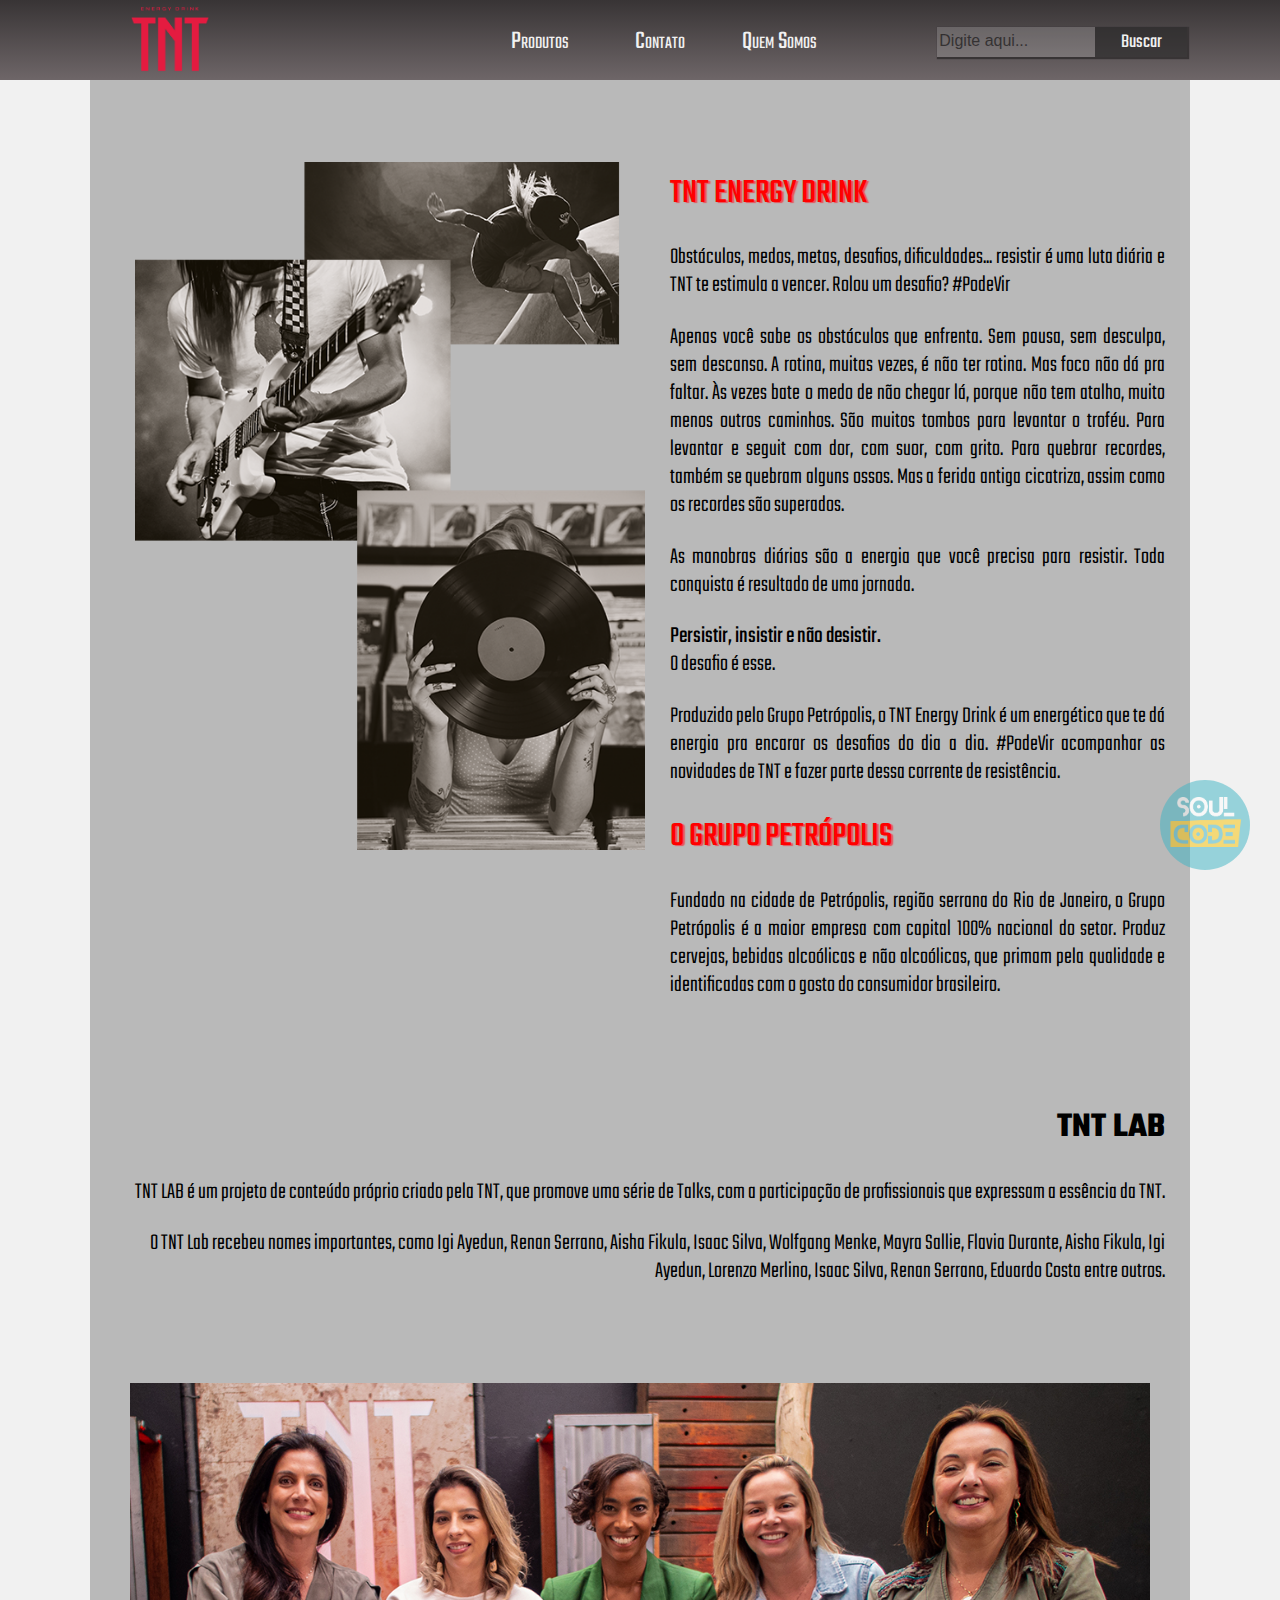
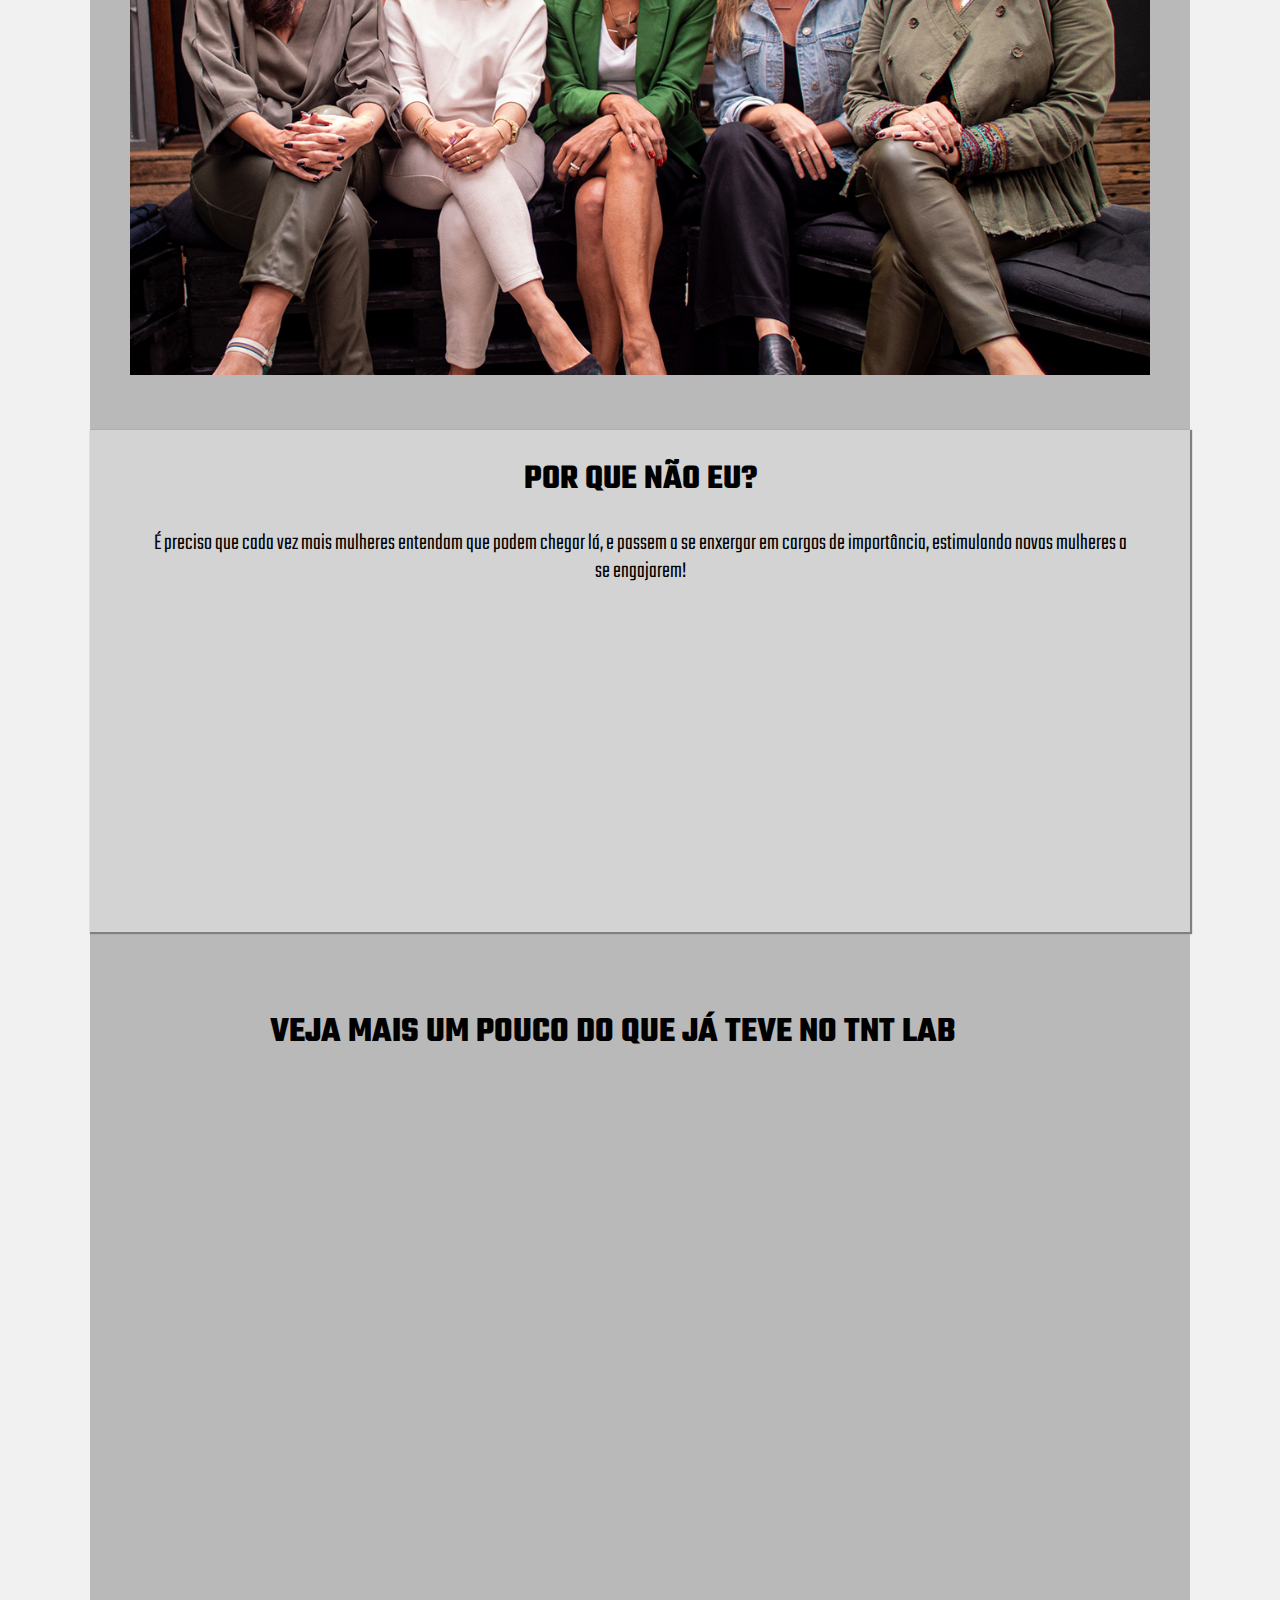
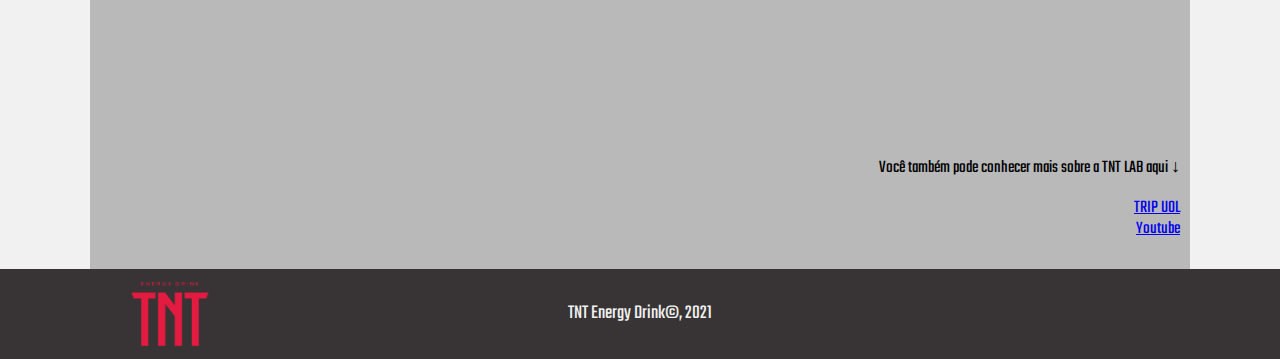
<file: Layout-TNT-1/quemsomos.html>
<!DOCTYPE html>
<html>

<head>
    <!--Ícone Browser-->
    <link rel="shortcut icon" href="img/logo-tnt-icone.png" type="image/x-icon" />

    <!--Meta mecanismos de busca-->
    <meta name="description" content="TNT te estimula a vencer. Rolou um desafio? #PodeVir">
    <meta name="keywords"
        content="vencer, tnt energy drink, energetico, desafio, Resistencia, obstáculos, medos, metas, desafios, dificuldades, resistir, luta, experiencia, conhecimento, tnt zero, tnt maça verde, tnt tangerina, tnt tradicional, arte na rua, esporte, lifestyle, musica, tecnologia, reconhecimento, hip hop, basquete, diversidade, arte, arte na rua, skate, surf, basquete 3x3">

    <!-- Grupo 3: Samantha Cavarzzan, Wallace Virginio-->
    <meta charset='utf-8'>
    <meta http-equiv='X-UA-Compatible' content='IE=edge'>
    <meta name='viewport' content='width=device-width, initial-scale=1'>
    <title>TNT Energy Drink - Quem Somos</title>

    <link rel='stylesheet' type='text/css' media='screen' href='css/normalize.css'>
    <link rel='stylesheet' type='text/css' media='screen' href='css/quemsomos.css'>

    <!-- Link FontAwesome -->
    <link rel="stylesheet" href="https://use.fontawesome.com/releases/v5.15.2/css/all.css"
        integrity="sha384-vSIIfh2YWi9wW0r9iZe7RJPrKwp6bG+s9QZMoITbCckVJqGCCRhc+ccxNcdpHuYu" crossorigin="anonymous">


</head>

<body>
    <header>
        <div id="head-conteudo">
            <div id="head-logo-tnt">
                <a href="index.html"><img src="img/logo-tnt.png" alt="Logo TNT"></a>
            </div>
            <nav>
                <ul id="menu">
                    <li><a href="produtos.html">Produtos</a></li>
                    <li><a href="contato.html">Contato</a></li>
                    <li><a href="quemsomos.html">Quem Somos</a></li>
                </ul>
            </nav>
            <div id="busca">
                <form action="#" method="get">
                    <input type="search" placeholder="Digite aqui...">
                    <button type="submit">Buscar</button>
                </form>
            </div>
        </div>
    </header>

    <main>
        <div id="main-conteudo">
            <section>
                <div id="sobre-nos">
                    <h2>TNT Energy Drink</h2>

                    <p>Obstáculos, medos, metas, desafios, dificuldades... resistir é uma luta diária e TNT te estimula
                        a vencer. Rolou um desafio? #PodeVir</p>
                    <p>Apenas você sabe os obstáculos que enfrenta. Sem pausa, sem desculpa, sem descanso. A rotina,
                        muitas vezes, é não ter rotina. Mas foco não dá pra faltar.
                        Às vezes bate o medo de não chegar lá, porque não tem atalho, muito menos outros caminhos. São
                        muitos tombos para levantar o troféu. Para levantar e seguit com dor, com suor, com grito.
                        Para quebrar recordes, também se quebram alguns ossos. Mas a ferida antiga cicatriza, assim como
                        os recordes são superados.</p>
                    <p>
                        As manobras diárias são a energia que você precisa para resistir. Toda conquista é resultado de
                        uma jornada.
                    </p>
                    <p><strong>Persistir, insistir e não desistir. </strong> <br>O desafio é esse.</p>
                    <p>Produzido pelo Grupo Petrópolis, o TNT Energy Drink é um energético que te dá energia pra encarar
                        os desafios do dia a dia. #PodeVir acompanhar as novidades de TNT e fazer parte dessa corrente
                        de resistência.</p>
                    <h2>O Grupo Petrópolis</h2>
                    <p>
                        Fundado na cidade de Petrópolis, região serrana do Rio de Janeiro, o Grupo Petrópolis é a maior
                        empresa com capital 100% nacional do setor. Produz cervejas, bebidas alcoólicas e não
                        alcoólicas, que primam pela qualidade e identificadas com o gosto do consumidor brasileiro.
                    </p>
                </div>
                <figure>
                    <img src="img/quem_somos.png" title="Sobre nós">
                </figure>
            </section>
            <div id="lab">
                <h2>TNT LAB</h2>
                <p>TNT LAB é um projeto de conteúdo próprio criado pela TNT, que promove uma série de Talks, com a
                    participação de profissionais que expressam a essência da TNT.</p>
                <p>O TNT Lab recebeu nomes importantes, como Igi Ayedun, Renan Serrano, Aisha Fikula, Isaac Silva,
                    Wolfgang Menke, Mayra Sallie, Flavia Durante,
                    Aisha Fikula, Igi Ayedun, Lorenzo Merlino, Isaac Silva, Renan Serrano, Eduardo Costa entre outros.
                </p>
            </div>
            <div>
                <figure>
                    <img src="img/porquenaoeu.jpg" title="Mulheres no poder" id="mulheres-no-poder">
                </figure><br>
            </div>
            <section id="second">
                <div id="mulheres-poder">
                    <h2>Por que não eu?</h2>
                    <p>
                        É preciso que cada vez mais mulheres entendam que podem chegar lá, e passem a se enxergar em
                        cargos de importância, estimulando novas mulheres a se engajarem!
                    </p>
                </div>
                <div id="video">
                    <iframe width="560" height="315" src="https://www.youtube.com/embed/m8oWzTspoL8" frameborder="0"
                        allow="accelerometer; autoplay; clipboard-write; encrypted-media; gyroscope; picture-in-picture"
                        allowfullscreen></iframe>
                </div>
            </section>
            <section id="navs">
                <h1>Veja mais um pouco do que já teve no TNT LAB</h1>
                <nav id="tntlab">
                    <ul id="labtnt">
                        <li><iframe width="490" height="300" src="https://www.youtube.com/embed/haJrDGm8uEM"
                                frameborder="0"
                                allow="accelerometer; autoplay; clipboard-write; encrypted-media; gyroscope; picture-in-picture"
                                allowfullscreen></iframe></li>
                        <li><iframe width="490" height="300" src="https://www.youtube.com/embed/f_T-oVOaPfk"
                                frameborder="0"
                                allow="accelerometer; autoplay; clipboard-write; encrypted-media; gyroscope; picture-in-picture"
                                allowfullscreen></iframe></li>
                    </ul>
                </nav>
                <nav>
                    <ul id="labtnt2">
                        <li><iframe width="490" height="300" src="https://www.youtube.com/embed/q3Ds6zompqk"
                                frameborder="0"
                                allow="accelerometer; autoplay; clipboard-write; encrypted-media; gyroscope; picture-in-picture"
                                allowfullscreen></iframe></li>
                        <li><iframe width="490" height="300" src="https://www.youtube.com/embed/0Re6B7pkb0Y"
                                frameborder="0"
                                allow="accelerometer; autoplay; clipboard-write; encrypted-media; gyroscope; picture-in-picture"
                                allowfullscreen></iframe></li>
                    </ul>
                </nav>
                <div id="tnttext">
                    <p>Você também pode conhecer mais sobre a TNT LAB aqui &#x02193;</p>
                    <nav style="float: right; text-align: right;">
                        <a href="https://revistatrip.uol.com.br/tags/tnt-energy-drink">TRIP UOL</a><br>
                        <a href="https://www.youtube.com/channel/UCKJk1CAeLxlznowSaP41PWA/featured">Youtube</a></p>
                    </nav>
                </div>
            </section>
    </main>

    <div id="logo-soulcode-fixo">
        <a href="https://soulcodeacademy.org/">
            <img src="img/logo-sc2.png" alt="Logo Soul Code Academy">
        </a>
    </div>

    <footer>
        <div id="footer-conteudo">
            <div id="footer-logo-tnt">
                <img src="img/logo-tnt.png" alt="Logo TNT">
            </div>
            <div id="copyright">TNT Energy Drink©, 2021</div>
            <div class="footer-icones">
                <a href="https://www.youtube.com/user/tntenergetico" title="Youtube" target="_blank"
                    rel="noopener noreferrer"><i class="fab fa-youtube"></i></a>
                <a href="https://www.facebook.com/tntenergydrink" title="Facebook" target="_blank"
                    rel="noopener noreferrer"><i class="fab fa-facebook-f"></i></a>
                <a href="https://www.instagram.com/tntenergydrink/" title="Instagram" target="_blank"
                    rel="noopener noreferrer"><i class="fab fa-instagram"></i></a>
                <a href="https://twitter.com/energydrinktnt" title="Twitter" target="_blank"
                    rel="noopener noreferrer"><i class="fab fa-twitter"></i></a>
            </div>
        </div>
    </footer>

</body>
<!-- Grupo 3: Giovanni Marcon, Ana Trindade-->

</html>
</file>
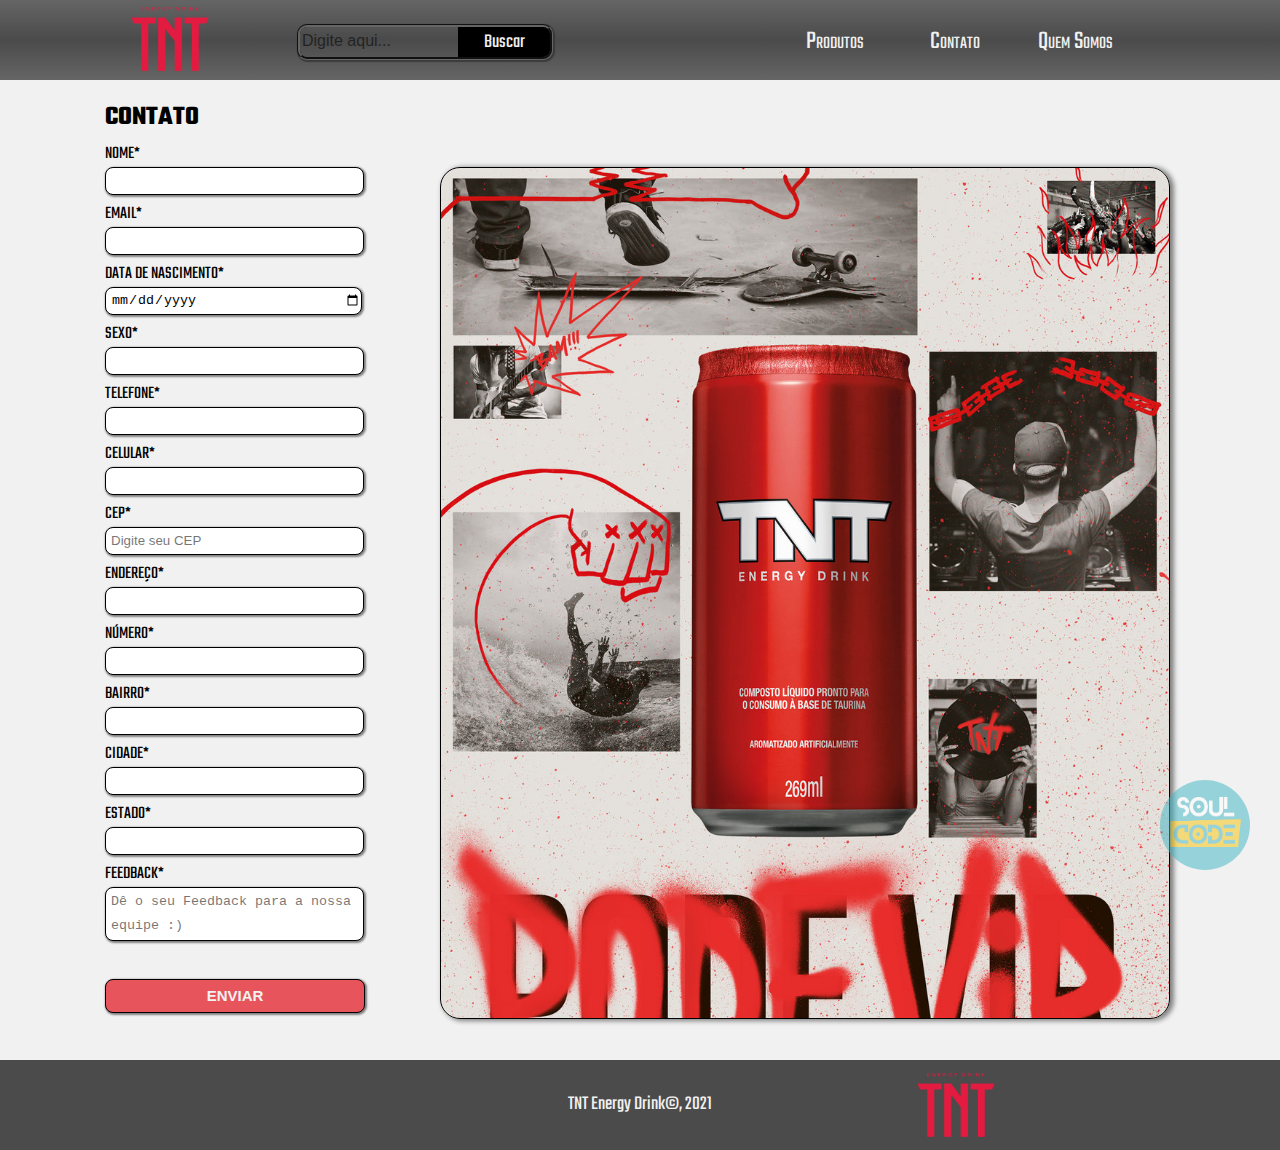
<file: Layout-TNT-2/contato.html>
<!DOCTYPE html>
<html>

<head>
    <!--Ícone Browser-->
    <link rel="shortcut icon" href="img/logo-tnt-icone.png" type="image/x-icon" />

    <!--Meta mecanismos de busca-->
    <meta name="description" content="TNT te estimula a vencer. Rolou um desafio? #PodeVir">
    <meta name="keywords"
        content="vencer, tnt energy drink, energetico, desafio, Resistencia, obstáculos, medos, metas, desafios, dificuldades, resistir, luta, experiencia, conhecimento, tnt zero, tnt maça verde, tnt tangerina, tnt tradicional, arte na rua, esporte, lifestyle, musica, tecnologia, reconhecimento, hip hop, basquete, diversidade, arte, arte na rua, skate, surf, basquete 3x3">

    <!-- Grupo 3: Samantha Cavarzzan, Wallace Virginio-->
    <meta charset='utf-8'>
    <meta http-equiv='X-UA-Compatible' content='IE=edge'>
    <meta name='viewport' content='width=device-width, initial-scale=1'>
    <title>TNT Energy Drink - Contato</title>

    <link rel='stylesheet' type='text/css' media='screen' href='css/normalize.css'>
    <link rel='stylesheet' type='text/css' media='screen' href='css/main.css'>
    <link rel='stylesheet' type="text/css" media="screen" href="css/form.css">

    <!-- Link FontAwesome -->
    <link rel="stylesheet" href="https://use.fontawesome.com/releases/v5.15.2/css/all.css"
        integrity="sha384-vSIIfh2YWi9wW0r9iZe7RJPrKwp6bG+s9QZMoITbCckVJqGCCRhc+ccxNcdpHuYu" crossorigin="anonymous">


</head>

<body>
    <header>
        <div id="head-conteudo">
            <div id="head-logo-tnt">
                <a href="index.html"><img src="img/logo-tnt.png" alt="Logo TNT"></a>
            </div>
            <nav>
                <ul id="menu">
                    <li><a href="produtos.html">Produtos</a></li>
                    <li><a href="contato.html">Contato</a></li>
                    <li><a href="quemsomos.html">Quem Somos</a></li>
                </ul>
            </nav>
            <div id="busca">
                <form action="#" method="get">
                    <input type="search" placeholder="Digite aqui...">
                    <button type="submit">Buscar</button>
                </form>
            </div>
        </div>
    </header>

    <main>
        <div id="main-conteudo">
            <form id="formulario">
                <h2>Contato</h2>

                <section>
                    <label for="name">Nome*</label><br>
                    <input type="text" id="name" />
                </section>

                <section>
                    <label for="Email">Email*</label><br>
                    <input type="email" id="Email" />
                </section>

                <section>
                    <label for="Date">Data de Nascimento*</label><br>
                    <input type="date" id="Date" />
                </section>

                <section>
                    <label for="genero">Sexo*</label><br>
                    <input list="genero">
                    <datalist id="genero">
                        <option>Selecione</option>
                        <option>Masculino</option>
                        <option>Feminino</option>
                    </datalist>
                </section>

                <section>
                    <label for="tel">Telefone*</label><br>
                    <input pattern="^\d{2}-\d{5}-\d{4}$" type="tel" id="tel">
                </section>

                <section>
                    <label for="tel">Celular*</label><br>
                    <input pattern="^\d{2}-\d{4}-\d{4}$" type="tel" id="tel">
                </section>

                <section>
                    <label for="cep">CEP*</label><br>
                    <input type="text" id="cep" placeholder="Digite seu CEP" />
                </section>

                <section>
                    <label for="rua">Endereço*</label><br>
                    <input type="text" id="rua" />
                </section>

                <section>
                    <label for="Number">Número*</label><br>
                    <input type="number" id="Number" />
                </section>

                <section>
                    <label for="bairro">Bairro*</label><br>
                    <input type="text" id="bairro" />
                </section>

                <section>
                    <label>Cidade*</label><br>
                    <input type="text" id="cidade">
                </section>


                <section>
                    <label>Estado*</label><br>
                    <input list="estado">
                    <datalist id="estado">
                        <option value="AC">Acre</option>
                        <option value="AL">Alagoas</option>
                        <option value="AP">Amapá</option>
                        <option value="AM">Amazonas</option>
                        <option value="BA">Bahia</option>
                        <option value="CE">Ceará</option>
                        <option value="DF">Distrito Federal</option>
                        <option value="ES">Espirito Santo</option>
                        <option value="GO">Goiás</option>
                        <option value="MA">Maranhão</option>
                        <option value="MS">Mato Grosso do Sul</option>
                        <option value="MT">Mato Grosso</option>
                        <option value="MG">Minas Gerais</option>
                        <option value="PA">Pará</option>
                        <option value="PB">Paraíba</option>
                        <option value="PR">Paraná</option>
                        <option value="PE">Pernambuco</option>
                        <option value="PI">Piauí</option>
                        <option value="RJ">Rio de Janeiro</option>
                        <option value="RN">Rio Grande do Norte</option>
                        <option value="RS">Rio Grande do Sul</option>
                        <option value="RO">Rondônia</option>
                        <option value="RR">Roraima</option>
                        <option value="SC">Santa Catarina</option>
                        <option value="SP">São Paulo</option>
                        <option value="SE">Sergipe</option>
                        <option value="TO">Tocantins</option>
                    </datalist>
                </section>

                <section>
                    <label for="obs">Feedback*</label><br>
                    <textarea id="obs" placeholder="Dê o seu Feedback para a nossa equipe :)"></textarea>
                </section>

                <section>
                    <button id="btnSend">Enviar</button>
                </section>
            </form>
            <div id="imagem-lateral-formulario"></div>
        </div>
    </main>

    <div id="logo-soulcode-fixo">
        <a href="https://soulcodeacademy.org/">
            <img src="img/logo-sc2.png" alt="Logo Soul Code Academy">
        </a>
    </div>

    <footer>
        <div id="footer-conteudo">
            <div id="footer-logo-tnt">
                <img src="img/logo-tnt.png" alt="Logo TNT">
            </div>
            <div id="copyright">TNT Energy Drink©, 2021</div>
            <div class="footer-icones">
                <a href="https://www.youtube.com/user/tntenergetico" title="Youtube" target="_blank"
                    rel="noopener noreferrer"><i class="fab fa-youtube"></i></a>
                <a href="https://www.facebook.com/tntenergydrink" title="Facebook" target="_blank"
                    rel="noopener noreferrer"><i class="fab fa-facebook-f"></i></a>
                <a href="https://www.instagram.com/tntenergydrink/" title="Instagram" target="_blank"
                    rel="noopener noreferrer"><i class="fab fa-instagram"></i></a>
                <a href="https://twitter.com/energydrinktnt" title="Twitter" target="_blank"
                    rel="noopener noreferrer"><i class="fab fa-twitter"></i></a>
            </div>
        </div>
    </footer>

</body>
<!-- Grupo 3: Giovanni Marcon, Ana Trindade-->

</html>
</file>
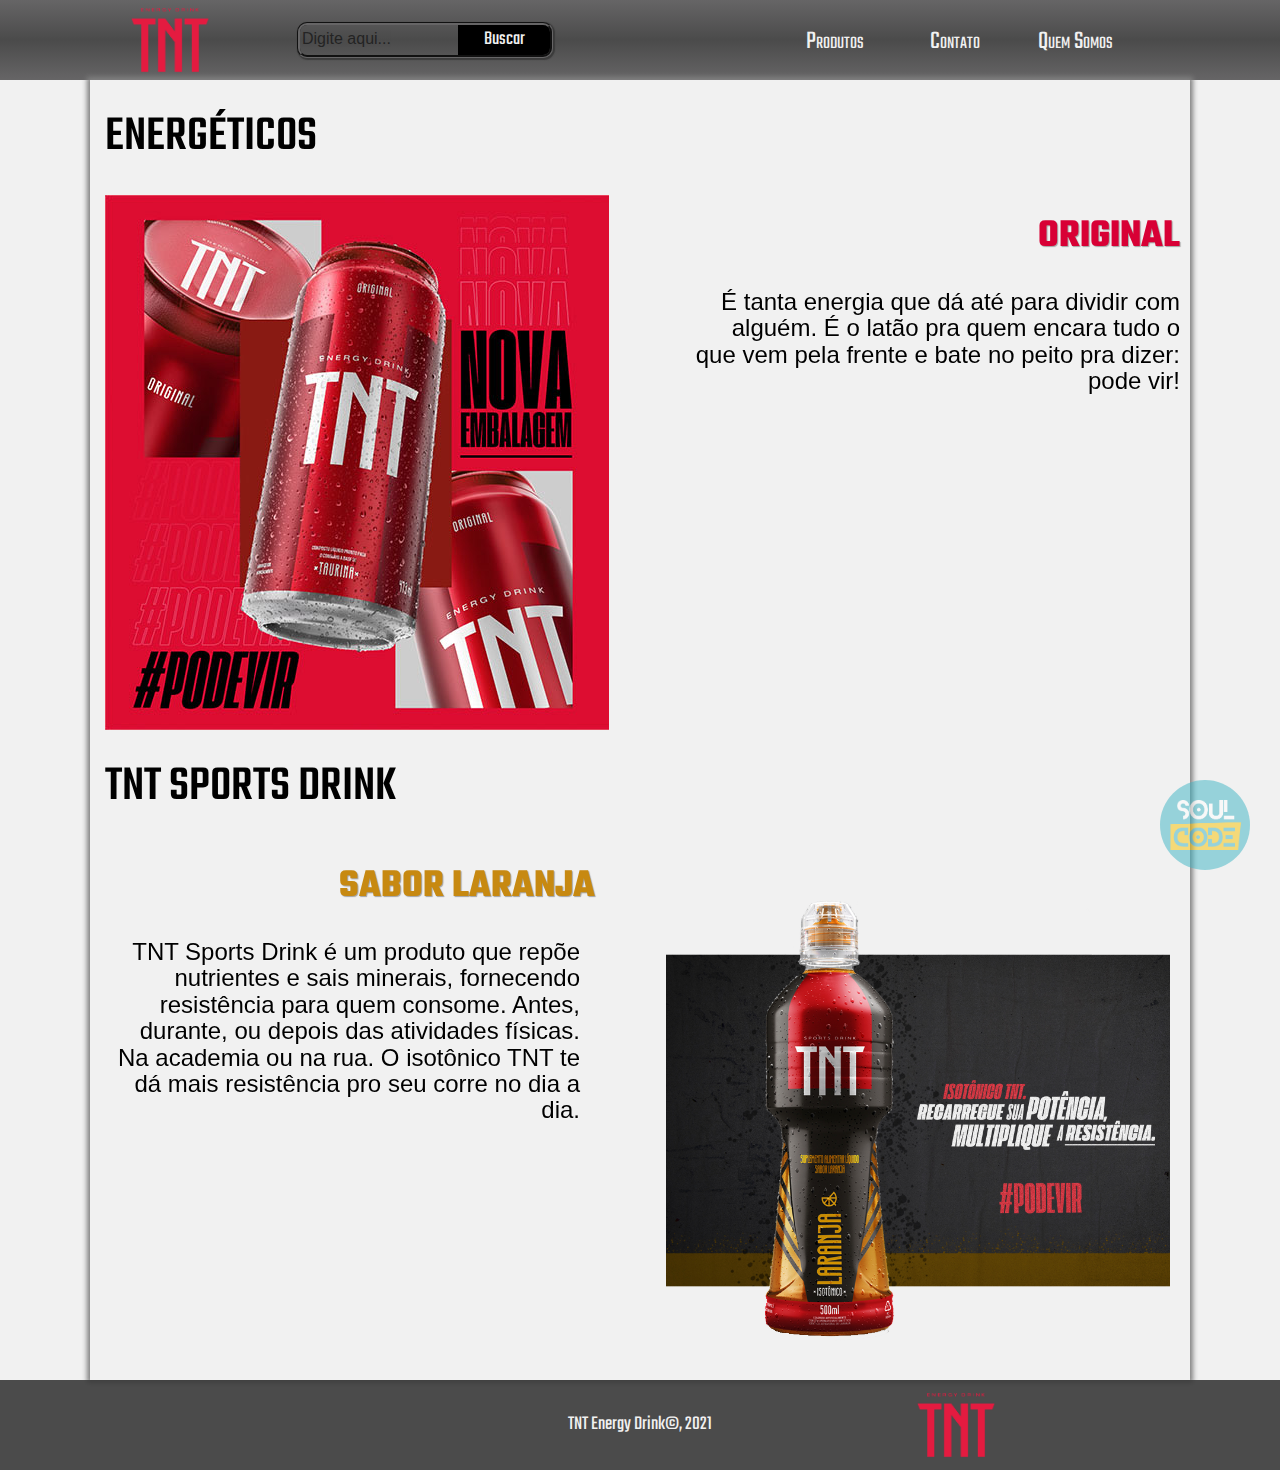
<file: Layout-TNT-2/produtos.html>
<!DOCTYPE html>
<html>

<head>
    <!--Ícone Browser-->
    <link rel="shortcut icon" href="img/logo-tnt-icone.png" type="image/x-icon" />

    <!--Meta mecanismos de busca-->
    <meta name="description" content="TNT te estimula a vencer. Rolou um desafio? #PodeVir">
    <meta name="keywords"
        content="vencer, tnt energy drink, energetico, desafio, Resistencia, obstáculos, medos, metas, desafios, dificuldades, resistir, luta, experiencia, conhecimento, tnt zero, tnt maça verde, tnt tangerina, tnt tradicional, arte na rua, esporte, lifestyle, musica, tecnologia, reconhecimento, hip hop, basquete, diversidade, arte, arte na rua, skate, surf, basquete 3x3">

    <!-- Grupo 3: Samantha Cavarzzan, Wallace Virginio-->
    <meta charset='utf-8'>
    <meta http-equiv='X-UA-Compatible' content='IE=edge'>
    <meta name='viewport' content='width=device-width, initial-scale=1'>
    <title>TNT Energy Drink - Produtos</title>

    <link rel='stylesheet' type='text/css' media='screen' href='css/normalize.css'>
    <link rel="stylesheet" href="https://maxcdn.bootstrapcdn.com/bootstrap/3.4.1/css/bootstrap.min.css">
    <link rel='stylesheet' type='text/css' media='screen' href='css/main.css'>
    <link rel='stylesheet' type='text/css' media='screen' href='css/produtos.css'>

    <!-- carrossel  -->
    <script src="https://ajax.googleapis.com/ajax/libs/jquery/3.5.1/jquery.min.js"></script>
    <script src="https://maxcdn.bootstrapcdn.com/bootstrap/3.4.1/js/bootstrap.min.js"></script>


    <!-- Link FontAwesome -->
    <link rel="stylesheet" href="https://use.fontawesome.com/releases/v5.15.2/css/all.css"
        integrity="sha384-vSIIfh2YWi9wW0r9iZe7RJPrKwp6bG+s9QZMoITbCckVJqGCCRhc+ccxNcdpHuYu" crossorigin="anonymous">


</head>

<body>
    <header>
        <div id="head-conteudo">
            <div id="head-logo-tnt">
                <a href="index.html"><img src="img/logo-tnt.png" alt="Logo TNT"></a>
            </div>
            <nav>
                <ul id="menu">
                    <li><a href="produtos.html">Produtos</a></li>
                    <li><a href="contato.html">Contato</a></li>
                    <li><a href="quemsomos.html">Quem Somos</a></li>
                </ul>
            </nav>
            <div id="busca">
                <form action="#" method="get">
                    <input type="search" placeholder="Digite aqui...">
                    <button type="submit">Buscar</button>
                </form>
            </div>
        </div>
    </header>

    <main>
        <div id="main-conteudo-energeticos">
            <div class="container">
                <h1>Energéticos</h1>
                <div id="myCarousel" class="carousel slide" data-ride="carousel">
                    <!-- Indicators -->
                    <ol class="carousel-indicators">
                        <li data-target="#myCarousel" data-slide-to="0" class="active"></li>
                        <li data-target="#myCarousel" data-slide-to="1"></li>
                        <li data-target="#myCarousel" data-slide-to="2"></li>
                        <li data-target="#myCarousel" data-slide-to="3"></li>
                        <li data-target="#myCarousel" data-slide-to="4"></li>
                        <li data-target="#myCarousel" data-slide-to="5"></li>
                    </ol>

                    <!-- Wrapper for slides -->
                    <div class="carousel-inner">
                        <div class="item active">
                            <div class="carrossel-container">
                                <img src="img/tnt-original.jpg" alt="original" class="original carrosel-esquerdo">
                                <div class="carrosel-direito">
                                    <h2>Original</h2>
                                    <h3> É tanta energia que dá até para dividir com alguém.
                                        É o latão pra quem encara tudo o que vem pela frente
                                        e bate no peito pra dizer: pode vir!
                                    </h3>
                                </div>
                            </div>
                        </div>

                        <div class="item">
                            <div class="carrossel-container">
                                <img src="img/tnt-acai.jpg" alt="acai" class="original carrosel-esquerdo">
                                <div class="carrosel-direito">
                                    <h2 class="acai">açaí com guaraná</h2>
                                    <h3> TNT Açaí com Guaraná traz toda energia e sabor das frutas
                                        brasileiras, ótima opção para dar um gás a mais nos estudos,
                                        no trabalho e nos esportes.
                                    </h3>
                                </div>
                            </div>
                        </div>

                        <div class="item">
                            <div class="carrossel-container">
                                <img src="img/tnt-pessego.jpg" alt="pessego" class="original carrosel-esquerdo">
                                <div class="carrosel-direito">
                                    <h2 class="pessego">Pêssego</h2>
                                    <h3> TNT Pêssego conta com a mesma energia da cafeína e do extrato
                                        de guaraná ao suco da fruta. Resultado em uma bebida super
                                        saborosa e apresentando-se como alternativa aos tradicionais
                                        refrigerantes no acompanhamento de refeições.
                                    </h3>
                                </div>
                            </div>
                        </div>

                        <div class="item">
                            <div class="carrossel-container">
                                <img src="img/tnt-citrus.jpg" alt="citrus" class="original carrosel-esquerdo">
                                <div class="carrosel-direito">
                                    <h2 class="citrus">Citrus</h2>
                                    <h3> TNT Citrus, com seu sabor cítrico e refrescante, conquista os
                                        consumidores que buscam a energia da cafeína e do extrato de
                                        guaraná, mas não abrem mão de ter uma bebida leve, além de
                                        ser um ótimo aliado dos mixologistas no preparo de drink.

                                    </h3>
                                </div>
                            </div>
                        </div>

                        <div class="item">
                            <div class="carrossel-container">
                                <img src="img/tnt-maca-verde.jpg" alt="maca-verde" class="original carrosel-esquerdo">
                                <div class="carrosel-direito">
                                    <h2 class="maca-verde">Maçã verde</h2>
                                    <h3> A mesma energia, mas com um gosto único? Pode vir! O TNT
                                        Maçã Verde tem um sabor que é uma explosão pra te
                                        surpreender.
                                    </h3>
                                </div>
                            </div>
                        </div>

                        <div class="item">
                            <div class="carrossel-container">
                                <img src="img/tnt-zero-acucar.jpg" alt="zero-acucar" class="original carrosel-esquerdo">
                                <div class="carrosel-direito">
                                    <h2 class="zero-acucar">Zero Açúcar</h2>
                                    <h3> Quer mais energia sem se preocupar com a sua dieta? Pode vir!
                                        O TNT Zero Açúcar tem toda a energia de TNT, mas com apenas
                                        12 calorias por lata.
                                    </h3>
                                </div>
                            </div>
                        </div>

                        <!-- Left and right controls -->
                        <a class="left carousel-control" href="#myCarousel" data-slide="prev">
                            <span class="glyphicon glyphicon-chevron-left"></span>
                            <span class="sr-only">Previous</span>
                        </a>
                        <a class="right carousel-control" href="#myCarousel" data-slide="next">
                            <span class="glyphicon glyphicon-chevron-right"></span>
                            <span class="sr-only">Next</span>
                        </a>
                    </div>
                </div>
            </div>
            <div class="container">
                <h1>TNT SPORTS DRINK</h1>
                <div id="myCarousel" class="carousel slide" data-ride="carousel">
                    <!-- Indicators -->
                    <ol class="carousel-indicators">
                        <li data-target="#myCarousel" data-slide-to="0" class="active"></li>
                        <li data-target="#myCarousel" data-slide-to="1"></li>
                        <li data-target="#myCarousel" data-slide-to="2"></li>
                        <li data-target="#myCarousel" data-slide-to="3"></li>
                    </ol>

                    <!-- Wrapper for slides -->
                    <div class="carousel-inner isotonico">
                        <div class="item active">
                            <div class="carrossel-container">
                                <img src="img/tnt-isotonico-laranja.png" alt="isotonico-laranja"
                                    class="original carrosel-esquerdo tnt-isotonico">
                                <div class="carrosel-direito">
                                    <h2 class="tnt-isotonico-laranja">Sabor Laranja</h2>
                                    <h3> TNT Sports Drink é um produto que repõe nutrientes e sais
                                        minerais, fornecendo resistência para quem consome.
                                        Antes, durante, ou depois das atividades físicas. Na academia
                                        ou na rua. O isotônico TNT te dá mais resistência pro seu
                                        corre no dia a dia.
                                    </h3>
                                </div>
                            </div>
                        </div>

                        <div class="item">
                            <div class="carrossel-container">
                                <img src="img/tnt-isotonico-limao.png" alt="isotonico-limao"
                                    class="tnt-isotonico carrosel-esquerdo tnt-isotonico">
                                <div class="carrosel-direito">
                                    <h2 class="tnt-isotonico-limao">Sabor Limão</h2>
                                    <h3> TNT Sports Drink é um produto que repõe nutrientes e sais
                                        minerais, fornecendo resistência para quem consome.
                                        Antes, durante, ou depois das atividades físicas. Na academia
                                        ou na rua. O isotônico TNT te dá mais resistência pro seu
                                        corre no dia a dia.
                                    </h3>
                                </div>
                            </div>
                        </div>

                        <div class="item">
                            <div class="carrossel-container">
                                <img src="img/tnt-isotonico-uva.png" alt="isotonico-uva"
                                    class="tnt-isotonico carrosel-esquerdo tnt-isotonico">
                                <div class="carrosel-direito">
                                    <h2 class="tnt-isotonico-uva">Sabor Uva</h2>
                                    <h3> TNT Sports Drink é um produto que repõe nutrientes e sais
                                        minerais, fornecendo resistência para quem consome.
                                        Antes, durante, ou depois das atividades físicas. Na academia
                                        ou na rua. O isotônico TNT te dá mais resistência pro seu
                                        corre no dia a dia.
                                    </h3>
                                </div>
                            </div>
                        </div>

                        <div class="item">
                            <div class="carrossel-container">
                                <img src="img/tnt-isotonico-tangerina.png" alt="isotonico-tangerina"
                                    class="tnt-isotonico carrosel-esquerdo tnt-isotonico">
                                <div class="carrosel-direito">
                                    <h2 class="tnt-isotonico-tangerina">Isotônico Tangerina</h2>
                                    <h3> TNT Sports Drink é um produto que repõe nutrientes e sais
                                        minerais, fornecendo resistência para quem consome.
                                        Antes, durante, ou depois das atividades físicas. Na academia
                                        ou na rua. O isotônico TNT te dá mais resistência pro seu
                                        corre no dia a dia.
                                    </h3>
                                </div>
                            </div>
                        </div>

                        <!-- Left and right controls -->
                        <a class="left carousel-control" href="#myCarousel" data-slide="prev">
                            <span class="glyphicon glyphicon-chevron-left"></span>
                            <span class="sr-only">Previous</span>
                        </a>
                        <a class="right carousel-control" href="#myCarousel" data-slide="next">
                            <span class="glyphicon glyphicon-chevron-right"></span>
                            <span class="sr-only">Next</span>
                        </a>
                    </div>
                </div>
            </div>
        </div>
    </main>

    <div id="logo-soulcode-fixo">
        <a href="https://soulcodeacademy.org/">
            <img src="img/logo-sc2.png" alt="Logo Soul Code Academy">
        </a>
    </div>

    <footer>
        <div id="footer-conteudo">
            <div id="footer-logo-tnt">
                <img src="img/logo-tnt.png" alt="Logo TNT">
            </div>
            <div id="copyright">TNT Energy Drink©, 2021</div>
            <div class="footer-icones">
                <a href="https://www.youtube.com/user/tntenergetico" title="Youtube" target="_blank"
                    rel="noopener noreferrer"><i class="fab fa-youtube"></i></a>
                <a href="https://www.facebook.com/tntenergydrink" title="Facebook" target="_blank"
                    rel="noopener noreferrer"><i class="fab fa-facebook-f"></i></a>
                <a href="https://www.instagram.com/tntenergydrink/" title="Instagram" target="_blank"
                    rel="noopener noreferrer"><i class="fab fa-instagram"></i></a>
                <a href="https://twitter.com/energydrinktnt" title="Twitter" target="_blank"
                    rel="noopener noreferrer"><i class="fab fa-twitter"></i></a>
            </div>
        </div>
    </footer>

</body>
<!-- Grupo 3: Giovanni Marcon, Ana Trindade-->

</html>
</file>
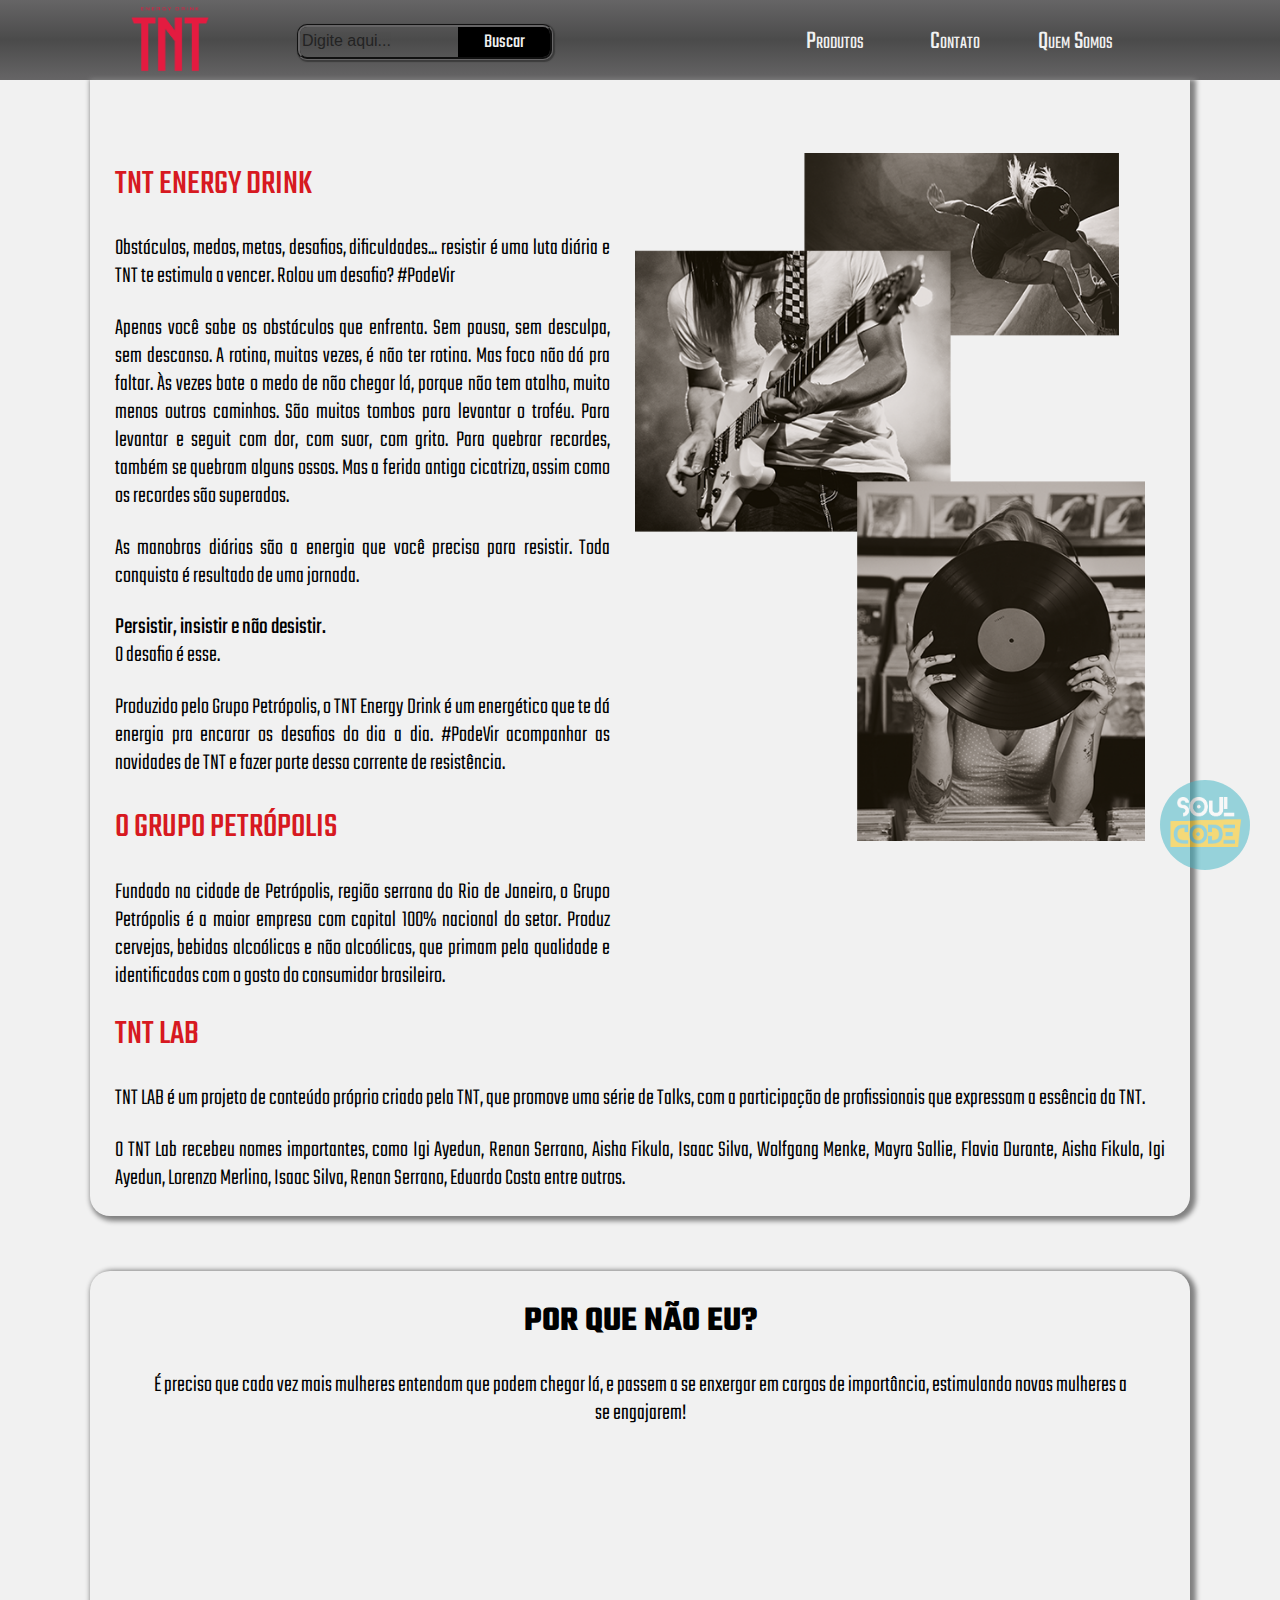
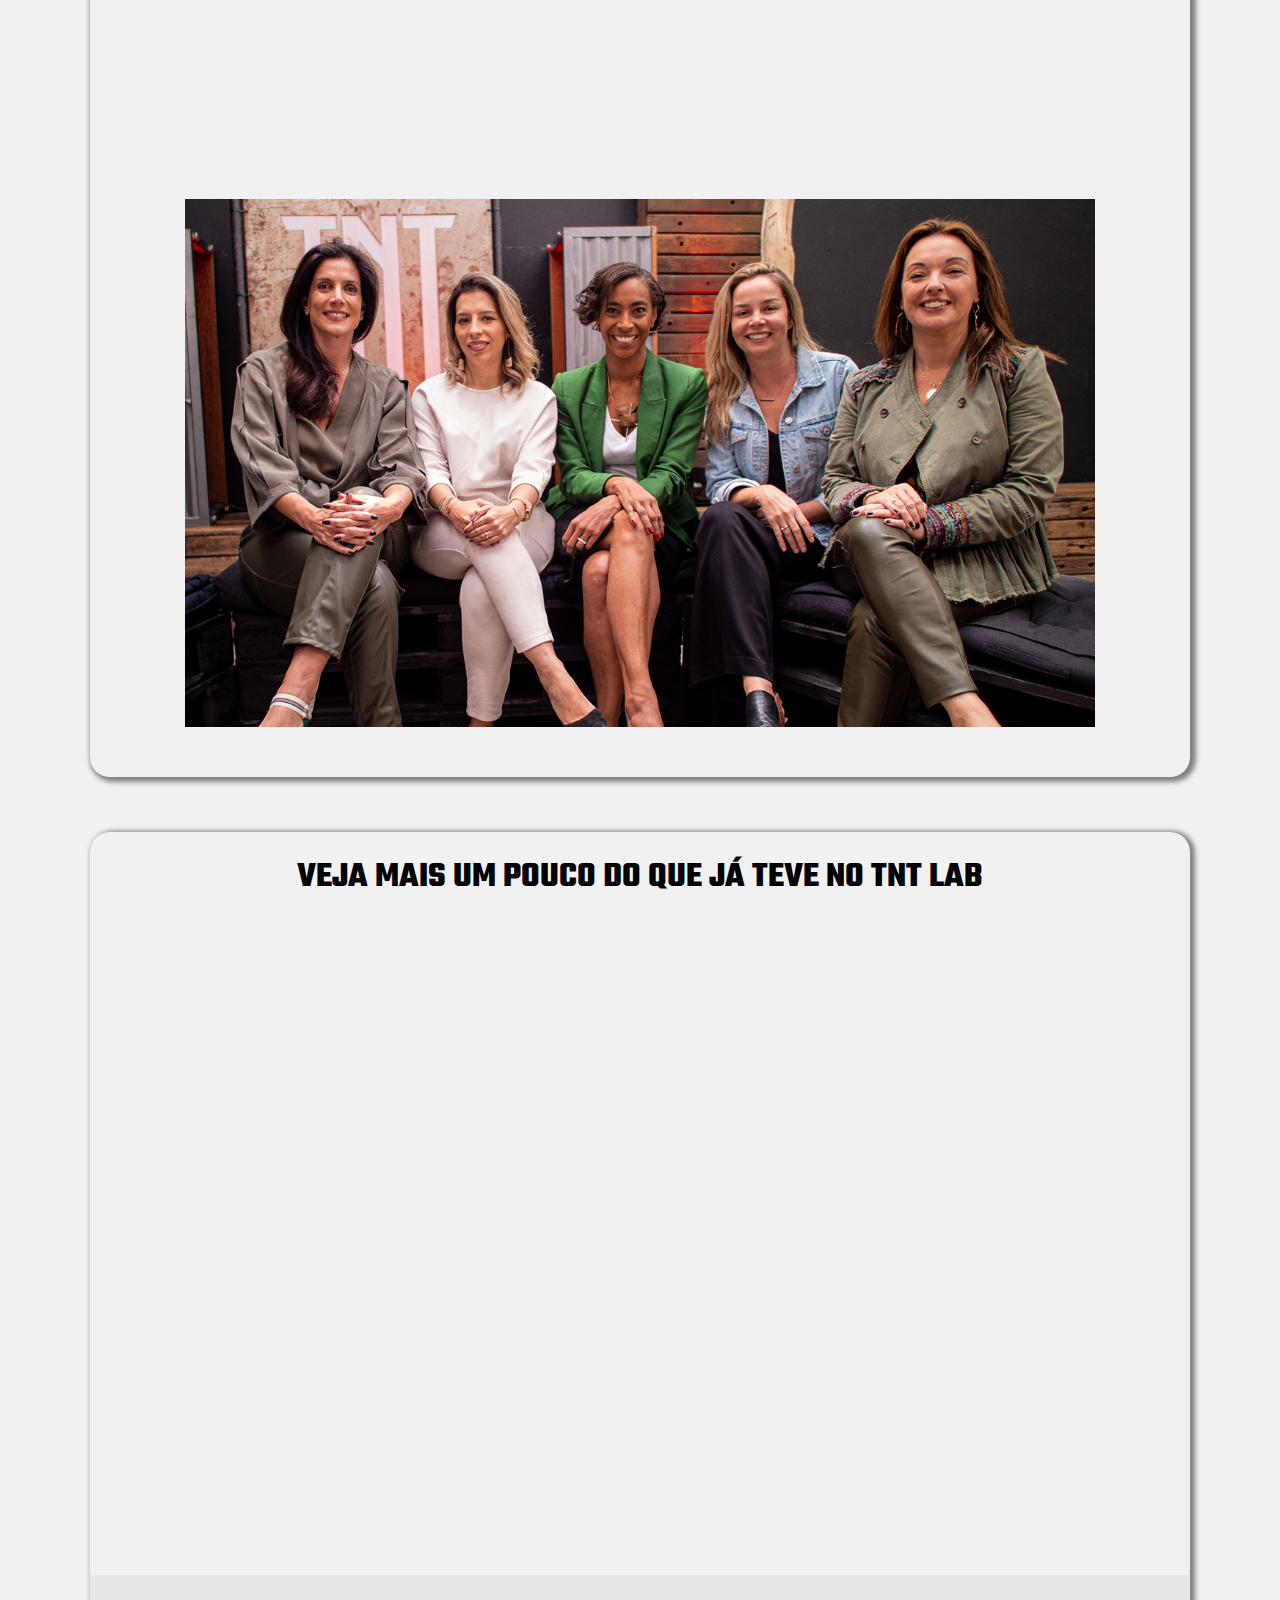
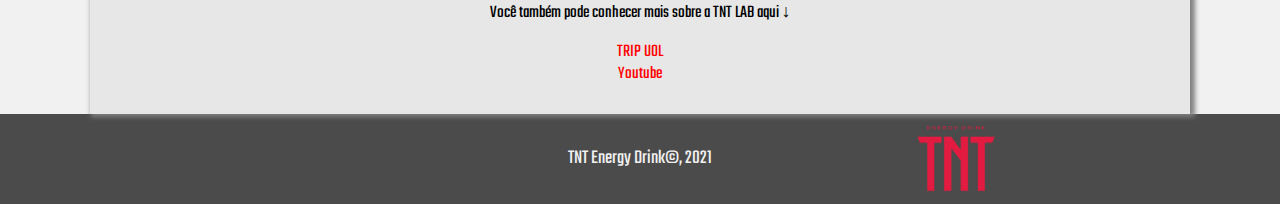
<file: Layout-TNT-2/quemsomos.html>
<!DOCTYPE html>
<html>

<head>
    <!--Ícone Browser-->
    <link rel="shortcut icon" href="img/logo-tnt-icone.png" type="image/x-icon" />

    <!--Meta mecanismos de busca-->
    <meta name="description" content="TNT te estimula a vencer. Rolou um desafio? #PodeVir">
    <meta name="keywords"
        content="vencer, tnt energy drink, energetico, desafio, Resistencia, obstáculos, medos, metas, desafios, dificuldades, resistir, luta, experiencia, conhecimento, tnt zero, tnt maça verde, tnt tangerina, tnt tradicional, arte na rua, esporte, lifestyle, musica, tecnologia, reconhecimento, hip hop, basquete, diversidade, arte, arte na rua, skate, surf, basquete 3x3">

    <!-- Grupo 3: Samantha Cavarzzan, Wallace Virginio-->
    <meta charset='utf-8'>
    <meta http-equiv='X-UA-Compatible' content='IE=edge'>
    <meta name='viewport' content='width=device-width, initial-scale=1'>
    <title>TNT Energy Drink - Quem Somos</title>

    <link rel='stylesheet' type='text/css' media='screen' href='css/normalize.css'>
    <link rel='stylesheet' type='text/css' media='screen' href='css/main.css'>
    <link rel='stylesheet' type='text/css' media='screen' href='css/quemsomos.css'>


    <!-- Link FontAwesome -->
    <link rel="stylesheet" href="https://use.fontawesome.com/releases/v5.15.2/css/all.css"
        integrity="sha384-vSIIfh2YWi9wW0r9iZe7RJPrKwp6bG+s9QZMoITbCckVJqGCCRhc+ccxNcdpHuYu" crossorigin="anonymous">


</head>

<body>
    <header>
        <div id="head-conteudo">
            <div id="head-logo-tnt">
                <a href="index.html"><img src="img/logo-tnt.png" alt="Logo TNT"></a>
            </div>
            <nav>
                <ul id="menu">
                    <li><a href="produtos.html">Produtos</a></li>
                    <li><a href="contato.html">Contato</a></li>
                    <li><a href="quemsomos.html">Quem Somos</a></li>
                </ul>
            </nav>
            <div id="busca">
                <form action="#" method="get">
                    <input type="search" placeholder="Digite aqui...">
                    <button type="submit">Buscar</button>
                </form>
            </div>
        </div>
    </header>

    <main>
        <div id="main-conteudo">
            <section id="primeira">
                <div id="sobre-nos">
                    <h2>TNT Energy Drink</h2>

                    <p>Obstáculos, medos, metas, desafios, dificuldades... resistir é uma luta diária e TNT te estimula
                        a vencer. Rolou um desafio? #PodeVir</p>
                    <p>Apenas você sabe os obstáculos que enfrenta. Sem pausa, sem desculpa, sem descanso. A rotina,
                        muitas vezes, é não ter rotina. Mas foco não dá pra faltar.
                        Às vezes bate o medo de não chegar lá, porque não tem atalho, muito menos outros caminhos. São
                        muitos tombos para levantar o troféu. Para levantar e seguit com dor, com suor, com grito.
                        Para quebrar recordes, também se quebram alguns ossos. Mas a ferida antiga cicatriza, assim como
                        os recordes são superados.</p>
                    <p>
                        As manobras diárias são a energia que você precisa para resistir. Toda conquista é resultado de
                        uma jornada.
                    </p>
                    <p><strong>Persistir, insistir e não desistir. </strong> <br>O desafio é esse.</p>
                    <p>Produzido pelo Grupo Petrópolis, o TNT Energy Drink é um energético que te dá energia pra encarar
                        os desafios do dia a dia. #PodeVir acompanhar as novidades de TNT e fazer parte dessa corrente
                        de resistência.</p>
                    <h2>O Grupo Petrópolis</h2>
                    <p>
                        Fundado na cidade de Petrópolis, região serrana do Rio de Janeiro, o Grupo Petrópolis é a maior
                        empresa com capital 100% nacional do setor. Produz cervejas, bebidas alcoólicas e não
                        alcoólicas, que primam pela qualidade e identificadas com o gosto do consumidor brasileiro.
                    </p>
                </div>
                <figure>
                    <img src="img/quem_somos.png" title="Sobre nós">
                </figure>
                <div id="lab">
                    <h2>TNT LAB</h2>
                    <p>TNT LAB é um projeto de conteúdo próprio criado pela TNT, que promove uma série de Talks, com a
                        participação de profissionais que expressam a essência da TNT.</p>
                    <p>O TNT Lab recebeu nomes importantes, como Igi Ayedun, Renan Serrano, Aisha Fikula, Isaac Silva,
                        Wolfgang Menke, Mayra Sallie, Flavia Durante,
                        Aisha Fikula, Igi Ayedun, Lorenzo Merlino, Isaac Silva, Renan Serrano, Eduardo Costa entre
                        outros.
                    </p>
                </div>
            </section>
            <section id="second">
                <div id="mulheres-poder">
                    <h2>Por que não eu?</h2>
                    <p>
                        É preciso que cada vez mais mulheres entendam que podem chegar lá, e passem a se enxergar em
                        cargos de importância, estimulando novas mulheres a se engajarem!
                    </p>
                    <div id="video">
                        <iframe width="560" height="315" src="https://www.youtube.com/embed/m8oWzTspoL8" frameborder="0"
                            allow="accelerometer; autoplay; clipboard-write; encrypted-media; gyroscope; picture-in-picture"
                            allowfullscreen></iframe>
                    </div>
                    <div>
                        <figure>
                            <img src="img/porquenaoeu.jpg" title="Mulheres no poder" id="mulheres-no-poder">
                        </figure>
                    </div>
                </div>
            </section>
            <section id="navs1">
                <h1>Veja mais um pouco do que já teve no TNT LAB</h1>
                <nav id="tntlab">
                    <ul id="labtnt">
                        <li><iframe width="490" height="300" src="https://www.youtube.com/embed/haJrDGm8uEM"
                                frameborder="0"
                                allow="accelerometer; autoplay; clipboard-write; encrypted-media; gyroscope; picture-in-picture"
                                allowfullscreen></iframe></li>
                        <li><iframe width="490" height="300" src="https://www.youtube.com/embed/f_T-oVOaPfk"
                                frameborder="0"
                                allow="accelerometer; autoplay; clipboard-write; encrypted-media; gyroscope; picture-in-picture"
                                allowfullscreen></iframe></li>
                    </ul>
                </nav>
                <nav>
                    <ul id="labtnt2">
                        <li><iframe width="490" height="300" src="https://www.youtube.com/embed/q3Ds6zompqk"
                                frameborder="0"
                                allow="accelerometer; autoplay; clipboard-write; encrypted-media; gyroscope; picture-in-picture"
                                allowfullscreen></iframe></li>
                        <li><iframe width="490" height="300" src="https://www.youtube.com/embed/0Re6B7pkb0Y"
                                frameborder="0"
                                allow="accelerometer; autoplay; clipboard-write; encrypted-media; gyroscope; picture-in-picture"
                                allowfullscreen></iframe></li>
                    </ul>
                </nav>
                <div id="tnttext">
                    <p>Você também pode conhecer mais sobre a TNT LAB aqui &#x02193;</p>
                    <nav>
                        <a href="https://revistatrip.uol.com.br/tags/tnt-energy-drink">TRIP UOL</a><br>
                        <a href="https://www.youtube.com/channel/UCKJk1CAeLxlznowSaP41PWA/featured">Youtube</a></p>
                    </nav>
                </div>
            </section>
    </main>

    <div id="logo-soulcode-fixo">
        <a href="https://soulcodeacademy.org/">
            <img src="img/logo-sc2.png" alt="Logo Soul Code Academy">
        </a>
    </div>

    <footer>
        <div id="footer-conteudo">
            <div id="footer-logo-tnt">
                <img src="img/logo-tnt.png" alt="Logo TNT">
            </div>
            <div id="copyright">TNT Energy Drink©, 2021</div>
            <div class="footer-icones">
                <a href="https://www.youtube.com/user/tntenergetico" title="Youtube" target="_blank"
                    rel="noopener noreferrer"><i class="fab fa-youtube"></i></a>
                <a href="https://www.facebook.com/tntenergydrink" title="Facebook" target="_blank"
                    rel="noopener noreferrer"><i class="fab fa-facebook-f"></i></a>
                <a href="https://www.instagram.com/tntenergydrink/" title="Instagram" target="_blank"
                    rel="noopener noreferrer"><i class="fab fa-instagram"></i></a>
                <a href="https://twitter.com/energydrinktnt" title="Twitter" target="_blank"
                    rel="noopener noreferrer"><i class="fab fa-twitter"></i></a>
            </div>
        </div>
    </footer>

</body>
<!-- Grupo 3: Giovanni Marcon, Ana Trindade-->

</html>
</file>
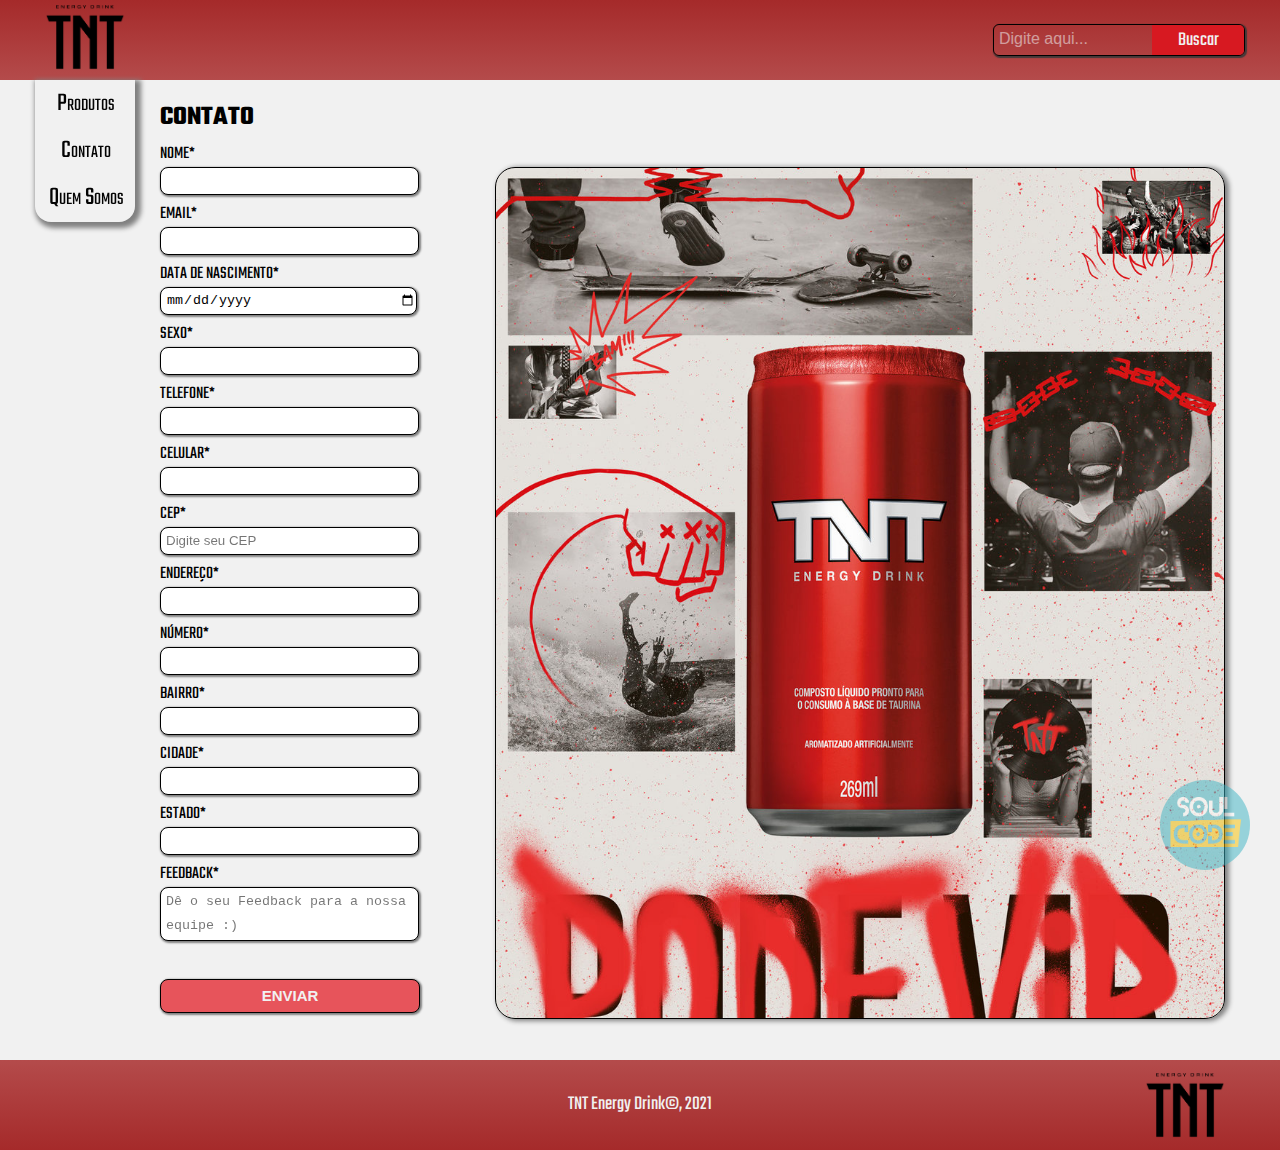
<file: Layout-TNT-3/contato.html>
<!DOCTYPE html>
<html>

<head>
    <!--Ícone Browser-->
    <link rel="shortcut icon" href="img/logo-tnt-icone.png" type="image/x-icon" />

    <!--Meta mecanismos de busca-->
    <meta name="description" content="TNT te estimula a vencer. Rolou um desafio? #PodeVir">
    <meta name="keywords"
        content="vencer, tnt energy drink, energetico, desafio, Resistencia, obstáculos, medos, metas, desafios, dificuldades, resistir, luta, experiencia, conhecimento, tnt zero, tnt maça verde, tnt tangerina, tnt tradicional, arte na rua, esporte, lifestyle, musica, tecnologia, reconhecimento, hip hop, basquete, diversidade, arte, arte na rua, skate, surf, basquete 3x3">

    <!-- Grupo 3: Samantha Cavarzzan, Wallace Virginio-->
    <meta charset='utf-8'>
    <meta http-equiv='X-UA-Compatible' content='IE=edge'>
    <meta name='viewport' content='width=device-width, initial-scale=1'>
    <title>TNT Energy Drink - Contato</title>

    <link rel='stylesheet' type='text/css' media='screen' href='css/normalize.css'>
    <link rel='stylesheet' type='text/css' media='screen' href='css/main.css'>
    <link rel='stylesheet' type="text/css" media="screen" href="css/form.css">

    <!-- Link FontAwesome -->
    <link rel="stylesheet" href="https://use.fontawesome.com/releases/v5.15.2/css/all.css"
        integrity="sha384-vSIIfh2YWi9wW0r9iZe7RJPrKwp6bG+s9QZMoITbCckVJqGCCRhc+ccxNcdpHuYu" crossorigin="anonymous">


</head>

<body>
    <header>
        <div id="head-conteudo">
            <div id="head-logo-tnt">
                <a href="index.html"><img src="img/logo-tnt.png" alt="Logo TNT"></a>
            </div>
            <div id="busca">
                <form action="#" method="get">
                    <input type="search" placeholder="Digite aqui...">
                    <button type="submit">Buscar</button>
                </form>
            </div>
        </div>
    </header>

    <main>
        <div id="grid-aside">
            <nav>
                <ul id="menu">
                    <li><a href="produtos.html">Produtos</a></li>
                    <li><a href="contato.html">Contato</a></li>
                    <li><a href="quemsomos.html">Quem Somos</a></li>
                </ul>
            </nav>
            <div id="main-conteudo">
                <form id="formulario">
                    <h2>Contato</h2>

                    <section>
                        <label for="name">Nome*</label><br>
                        <input type="text" id="name" />
                    </section>

                    <section>
                        <label for="Email">Email*</label><br>
                        <input type="email" id="Email" />
                    </section>

                    <section>
                        <label for="Date">Data de Nascimento*</label><br>
                        <input type="date" id="Date" />
                    </section>

                    <section>
                        <label for="genero">Sexo*</label><br>
                        <input list="genero">
                        <datalist id="genero">
                            <option>Selecione</option>
                            <option>Masculino</option>
                            <option>Feminino</option>
                        </datalist>
                    </section>

                    <section>
                        <label for="tel">Telefone*</label><br>
                        <input pattern="^\d{2}-\d{5}-\d{4}$" type="tel" id="tel">
                    </section>

                    <section>
                        <label for="tel">Celular*</label><br>
                        <input pattern="^\d{2}-\d{4}-\d{4}$" type="tel" id="tel">
                    </section>

                    <section>
                        <label for="cep">CEP*</label><br>
                        <input type="text" id="cep" placeholder="Digite seu CEP" />
                    </section>

                    <section>
                        <label for="rua">Endereço*</label><br>
                        <input type="text" id="rua" />
                    </section>

                    <section>
                        <label for="Number">Número*</label><br>
                        <input type="number" id="Number" />
                    </section>

                    <section>
                        <label for="bairro">Bairro*</label><br>
                        <input type="text" id="bairro" />
                    </section>

                    <section>
                        <label>Cidade*</label><br>
                        <input type="text" id="cidade">
                    </section>


                    <section>
                        <label>Estado*</label><br>
                        <input list="estado">
                        <datalist id="estado">
                            <option value="AC">Acre</option>
                            <option value="AL">Alagoas</option>
                            <option value="AP">Amapá</option>
                            <option value="AM">Amazonas</option>
                            <option value="BA">Bahia</option>
                            <option value="CE">Ceará</option>
                            <option value="DF">Distrito Federal</option>
                            <option value="ES">Espirito Santo</option>
                            <option value="GO">Goiás</option>
                            <option value="MA">Maranhão</option>
                            <option value="MS">Mato Grosso do Sul</option>
                            <option value="MT">Mato Grosso</option>
                            <option value="MG">Minas Gerais</option>
                            <option value="PA">Pará</option>
                            <option value="PB">Paraíba</option>
                            <option value="PR">Paraná</option>
                            <option value="PE">Pernambuco</option>
                            <option value="PI">Piauí</option>
                            <option value="RJ">Rio de Janeiro</option>
                            <option value="RN">Rio Grande do Norte</option>
                            <option value="RS">Rio Grande do Sul</option>
                            <option value="RO">Rondônia</option>
                            <option value="RR">Roraima</option>
                            <option value="SC">Santa Catarina</option>
                            <option value="SP">São Paulo</option>
                            <option value="SE">Sergipe</option>
                            <option value="TO">Tocantins</option>
                        </datalist>
                    </section>

                    <section>
                        <label for="obs">Feedback*</label><br>
                        <textarea id="obs" placeholder="Dê o seu Feedback para a nossa equipe :)"></textarea>
                    </section>

                    <section>
                        <button id="btnSend">Enviar</button>
                    </section>
                </form>
                <div id="imagem-lateral-formulario"></div>
            </div>
        </div>
    </main>

    <div id="logo-soulcode-fixo">
        <a href="https://soulcodeacademy.org/">
            <img src="img/logo-sc2.png" alt="Logo Soul Code Academy">
        </a>
    </div>

    <footer>
        <div id="footer-conteudo">
            <div id="footer-logo-tnt">
                <img src="img/logo-tnt.png" alt="Logo TNT">
            </div>
            <div id="copyright">TNT Energy Drink©, 2021</div>
            <div class="footer-icones">
                <a href="https://www.youtube.com/user/tntenergetico" title="Youtube" target="_blank"
                    rel="noopener noreferrer"><i class="fab fa-youtube"></i></a>
                <a href="https://www.facebook.com/tntenergydrink" title="Facebook" target="_blank"
                    rel="noopener noreferrer"><i class="fab fa-facebook-f"></i></a>
                <a href="https://www.instagram.com/tntenergydrink/" title="Instagram" target="_blank"
                    rel="noopener noreferrer"><i class="fab fa-instagram"></i></a>
                <a href="https://twitter.com/energydrinktnt" title="Twitter" target="_blank"
                    rel="noopener noreferrer"><i class="fab fa-twitter"></i></a>
            </div>
        </div>
    </footer>

</body>
<!-- Grupo 3: Giovanni Marcon, Ana Trindade-->

</html>
</file>
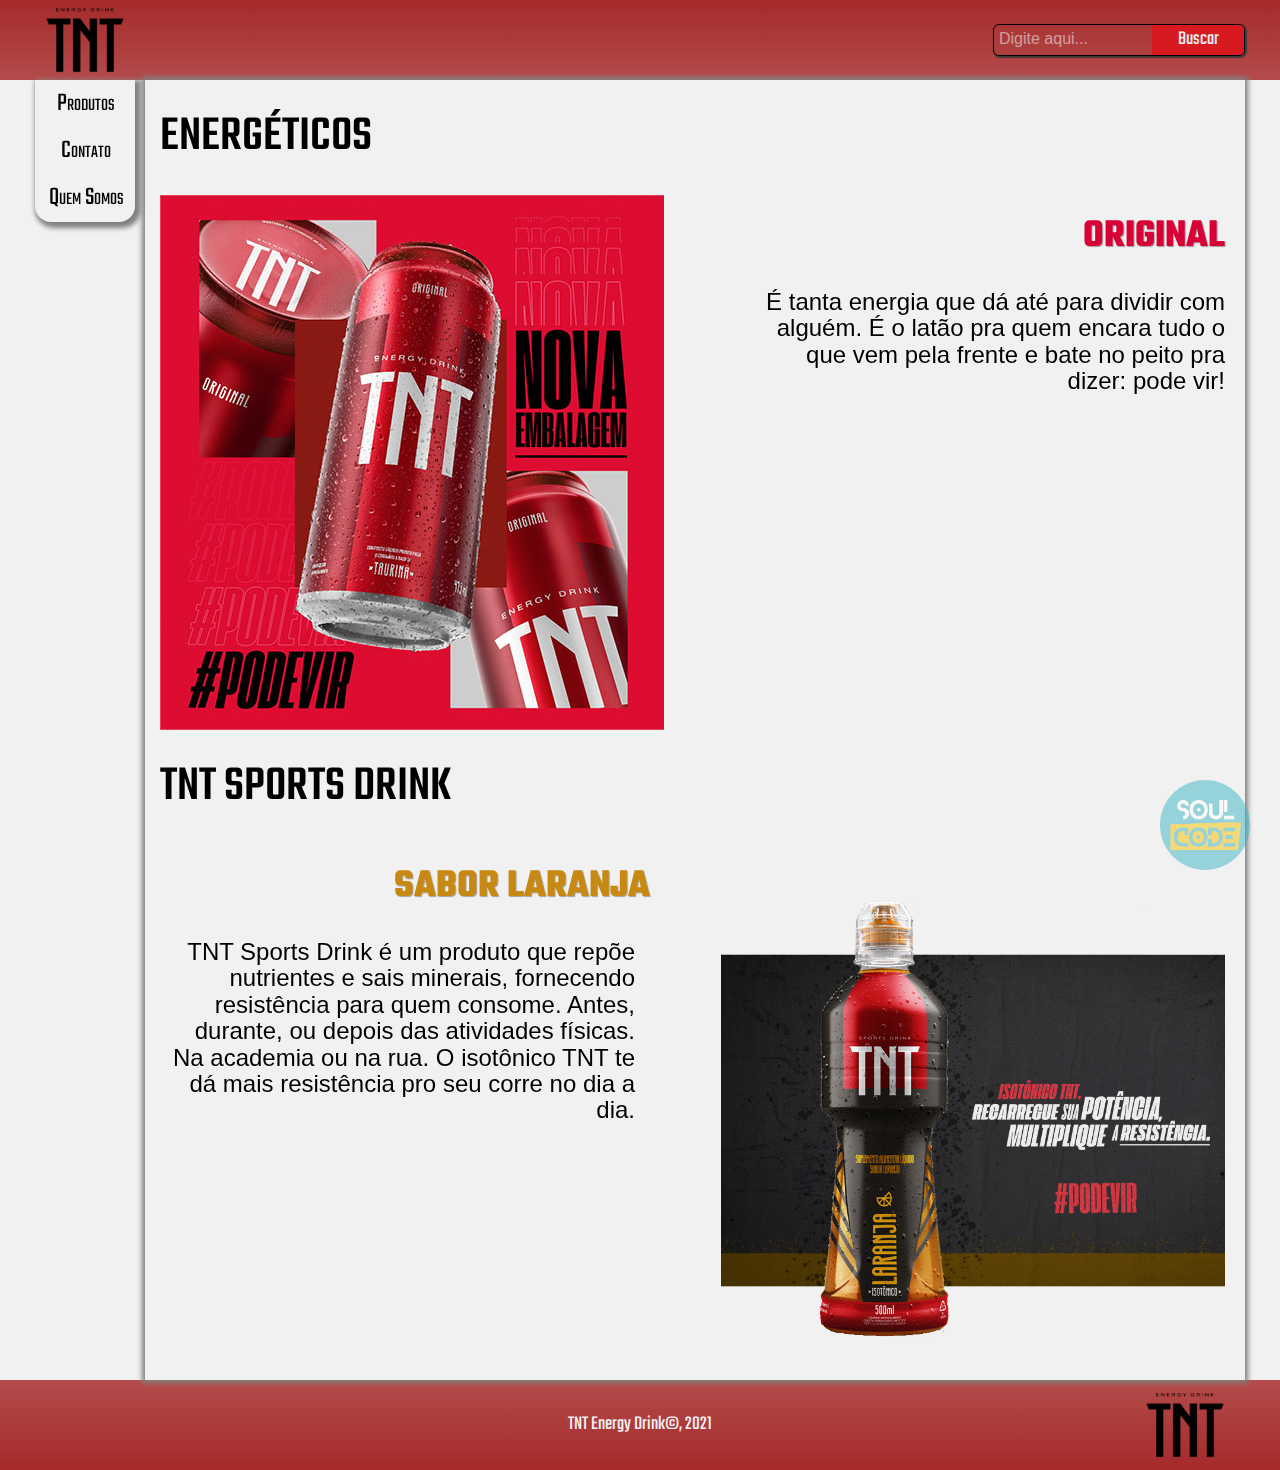
<file: Layout-TNT-3/produtos.html>
<!DOCTYPE html>
<html>

<head>
    <!--Ícone Browser-->
    <link rel="shortcut icon" href="img/logo-tnt-icone.png" type="image/x-icon" />

    <!--Meta mecanismos de busca-->
    <meta name="description" content="TNT te estimula a vencer. Rolou um desafio? #PodeVir">
    <meta name="keywords"
        content="vencer, tnt energy drink, energetico, desafio, Resistencia, obstáculos, medos, metas, desafios, dificuldades, resistir, luta, experiencia, conhecimento, tnt zero, tnt maça verde, tnt tangerina, tnt tradicional, arte na rua, esporte, lifestyle, musica, tecnologia, reconhecimento, hip hop, basquete, diversidade, arte, arte na rua, skate, surf, basquete 3x3">

    <!-- Grupo 3: Samantha Cavarzzan, Wallace Virginio-->
    <meta charset='utf-8'>
    <meta http-equiv='X-UA-Compatible' content='IE=edge'>
    <meta name='viewport' content='width=device-width, initial-scale=1'>
    <title>TNT Energy Drink - Produtos</title>

    <link rel='stylesheet' type='text/css' media='screen' href='css/normalize.css'>
    <!-- carrossel  -->
    <script src="https://ajax.googleapis.com/ajax/libs/jquery/3.5.1/jquery.min.js"></script>
    <script src="https://maxcdn.bootstrapcdn.com/bootstrap/3.4.1/js/bootstrap.min.js"></script>
    <link rel="stylesheet" href="https://maxcdn.bootstrapcdn.com/bootstrap/3.4.1/css/bootstrap.min.css">

    <link rel='stylesheet' type='text/css' media='screen' href='css/main.css'>
    <link rel='stylesheet' type='text/css' media='screen' href='css/produtos.css'>


    <!-- Link FontAwesome -->
    <link rel="stylesheet" href="https://use.fontawesome.com/releases/v5.15.2/css/all.css"
        integrity="sha384-vSIIfh2YWi9wW0r9iZe7RJPrKwp6bG+s9QZMoITbCckVJqGCCRhc+ccxNcdpHuYu" crossorigin="anonymous">


</head>

<body>
    <header>
        <div id="head-conteudo">
            <div id="head-logo-tnt">
                <a href="index.html"><img src="img/logo-tnt.png" alt="Logo TNT"></a>
            </div>
            <div id="busca">
                <form action="#" method="get">
                    <input type="search" placeholder="Digite aqui...">
                    <button type="submit">Buscar</button>
                </form>
            </div>
        </div>
    </header>

    <main>
        <div id="grid-aside">
            <nav>
                <ul id="menu">
                    <li><a href="produtos.html">Produtos</a></li>
                    <li><a href="contato.html">Contato</a></li>
                    <li><a href="quemsomos.html">Quem Somos</a></li>
                </ul>
            </nav>
            <div id="main-conteudo-energeticos">
                <div class="container">
                    <h1>Energéticos</h1>
                    <div id="myCarousel" class="carousel slide" data-ride="carousel">
                        <!-- Indicators -->
                        <ol class="carousel-indicators">
                            <li data-target="#myCarousel" data-slide-to="0" class="active"></li>
                            <li data-target="#myCarousel" data-slide-to="1"></li>
                            <li data-target="#myCarousel" data-slide-to="2"></li>
                            <li data-target="#myCarousel" data-slide-to="3"></li>
                            <li data-target="#myCarousel" data-slide-to="4"></li>
                            <li data-target="#myCarousel" data-slide-to="5"></li>
                        </ol>

                        <!-- Wrapper for slides -->
                        <div class="carousel-inner energeticos">
                            <div class="item active">
                                <div class="carrossel-container">
                                    <img src="img/tnt-original.jpg" alt="original" class="original carrosel-esquerdo">
                                    <div class="carrosel-direito">
                                        <h2>Original</h2>
                                        <h3> É tanta energia que dá até para dividir com alguém.
                                            É o latão pra quem encara tudo o que vem pela frente
                                            e bate no peito pra dizer: pode vir!
                                        </h3>
                                    </div>
                                </div>
                            </div>

                            <div class="item">
                                <div class="carrossel-container">
                                    <img src="img/tnt-acai.jpg" alt="acai" class="original carrosel-esquerdo">
                                    <div class="carrosel-direito">
                                        <h2 class="acai">açaí com guaraná</h2>
                                        <h3> TNT Açaí com Guaraná traz toda energia e sabor das frutas
                                            brasileiras, ótima opção para dar um gás a mais nos estudos,
                                            no trabalho e nos esportes.
                                        </h3>
                                    </div>
                                </div>
                            </div>

                            <div class="item">
                                <div class="carrossel-container">
                                    <img src="img/tnt-pessego.jpg" alt="pessego" class="original carrosel-esquerdo">
                                    <div class="carrosel-direito">
                                        <h2 class="pessego">Pêssego</h2>
                                        <h3> TNT Pêssego conta com a mesma energia da cafeína e do extrato
                                            de guaraná ao suco da fruta. Resultado em uma bebida super
                                            saborosa e apresentando-se como alternativa aos tradicionais
                                            refrigerantes no acompanhamento de refeições.
                                        </h3>
                                    </div>
                                </div>
                            </div>

                            <div class="item">
                                <div class="carrossel-container">
                                    <img src="img/tnt-citrus.jpg" alt="citrus" class="original carrosel-esquerdo">
                                    <div class="carrosel-direito">
                                        <h2 class="citrus">Citrus</h2>
                                        <h3> TNT Citrus, com seu sabor cítrico e refrescante, conquista os
                                            consumidores que buscam a energia da cafeína e do extrato de
                                            guaraná, mas não abrem mão de ter uma bebida leve, além de
                                            ser um ótimo aliado dos mixologistas no preparo de drink.

                                        </h3>
                                    </div>
                                </div>
                            </div>

                            <div class="item">
                                <div class="carrossel-container">
                                    <img src="img/tnt-maca-verde.jpg" alt="maca-verde"
                                        class="original carrosel-esquerdo">
                                    <div class="carrosel-direito">
                                        <h2 class="maca-verde">Maçã verde</h2>
                                        <h3> A mesma energia, mas com um gosto único? Pode vir! O TNT
                                            Maçã Verde tem um sabor que é uma explosão pra te
                                            surpreender.
                                        </h3>
                                    </div>
                                </div>
                            </div>

                            <div class="item">
                                <div class="carrossel-container">
                                    <img src="img/tnt-zero-acucar.jpg" alt="zero-acucar"
                                        class="original carrosel-esquerdo">
                                    <div class="carrosel-direito">
                                        <h2 class="zero-acucar">Zero Açúcar</h2>
                                        <h3> Quer mais energia sem se preocupar com a sua dieta? Pode vir!
                                            O TNT Zero Açúcar tem toda a energia de TNT, mas com apenas
                                            12 calorias por lata.
                                        </h3>
                                    </div>
                                </div>
                            </div>

                            <!-- Left and right controls -->
                            <a class="left carousel-control" href="#myCarousel" data-slide="prev">
                                <span class="glyphicon glyphicon-chevron-left"></span>
                                <span class="sr-only">Previous</span>
                            </a>
                            <a class="right carousel-control" href="#myCarousel" data-slide="next">
                                <span class="glyphicon glyphicon-chevron-right"></span>
                                <span class="sr-only">Next</span>
                            </a>
                        </div>
                    </div>
                </div>
                <div class="container">
                    <h1>TNT SPORTS DRINK</h1>
                    <div id="myCarousel" class="carousel slide" data-ride="carousel">
                        <!-- Indicators -->
                        <ol class="carousel-indicators">
                            <li data-target="#myCarousel" data-slide-to="0" class="active"></li>
                            <li data-target="#myCarousel" data-slide-to="1"></li>
                            <li data-target="#myCarousel" data-slide-to="2"></li>
                            <li data-target="#myCarousel" data-slide-to="3"></li>
                        </ol>

                        <!-- Wrapper for slides -->
                        <div class="carousel-inner isotonico">
                            <div class="item active">
                                <div class="carrossel-container">
                                    <img src="img/tnt-isotonico-laranja.png" alt="isotonico-laranja"
                                        class="original carrosel-esquerdo tnt-isotonico">
                                    <div class="carrosel-direito">
                                        <h2 class="tnt-isotonico-laranja">Sabor Laranja</h2>
                                        <h3> TNT Sports Drink é um produto que repõe nutrientes e sais
                                            minerais, fornecendo resistência para quem consome.
                                            Antes, durante, ou depois das atividades físicas. Na academia
                                            ou na rua. O isotônico TNT te dá mais resistência pro seu
                                            corre no dia a dia.
                                        </h3>
                                    </div>
                                </div>
                            </div>

                            <div class="item">
                                <div class="carrossel-container">
                                    <img src="img/tnt-isotonico-limao.png" alt="isotonico-limao"
                                        class="tnt-isotonico carrosel-esquerdo tnt-isotonico">
                                    <div class="carrosel-direito">
                                        <h2 class="tnt-isotonico-limao">Sabor Limão</h2>
                                        <h3> TNT Sports Drink é um produto que repõe nutrientes e sais
                                            minerais, fornecendo resistência para quem consome.
                                            Antes, durante, ou depois das atividades físicas. Na academia
                                            ou na rua. O isotônico TNT te dá mais resistência pro seu
                                            corre no dia a dia.
                                        </h3>
                                    </div>
                                </div>
                            </div>

                            <div class="item">
                                <div class="carrossel-container">
                                    <img src="img/tnt-isotonico-uva.png" alt="isotonico-uva"
                                        class="tnt-isotonico carrosel-esquerdo tnt-isotonico">
                                    <div class="carrosel-direito">
                                        <h2 class="tnt-isotonico-uva">Sabor Uva</h2>
                                        <h3> TNT Sports Drink é um produto que repõe nutrientes e sais
                                            minerais, fornecendo resistência para quem consome.
                                            Antes, durante, ou depois das atividades físicas. Na academia
                                            ou na rua. O isotônico TNT te dá mais resistência pro seu
                                            corre no dia a dia.
                                        </h3>
                                    </div>
                                </div>
                            </div>

                            <div class="item">
                                <div class="carrossel-container">
                                    <img src="img/tnt-isotonico-tangerina.png" alt="isotonico-tangerina"
                                        class="tnt-isotonico carrosel-esquerdo tnt-isotonico">
                                    <div class="carrosel-direito">
                                        <h2 class="tnt-isotonico-tangerina">Isotônico Tangerina</h2>
                                        <h3> TNT Sports Drink é um produto que repõe nutrientes e sais
                                            minerais, fornecendo resistência para quem consome.
                                            Antes, durante, ou depois das atividades físicas. Na academia
                                            ou na rua. O isotônico TNT te dá mais resistência pro seu
                                            corre no dia a dia.
                                        </h3>
                                    </div>
                                </div>
                            </div>

                            <!-- Left and right controls -->
                            <a class="left carousel-control" href="#myCarousel" data-slide="prev">
                                <span class="glyphicon glyphicon-chevron-left"></span>
                                <span class="sr-only">Previous</span>
                            </a>
                            <a class="right carousel-control" href="#myCarousel" data-slide="next">
                                <span class="glyphicon glyphicon-chevron-right"></span>
                                <span class="sr-only">Next</span>
                            </a>
                        </div>
                    </div>
                </div>
            </div>
        </div>
    </main>

    <div id="logo-soulcode-fixo">
        <a href="https://soulcodeacademy.org/">
            <img src="img/logo-sc2.png" alt="Logo Soul Code Academy">
        </a>
    </div>

    <footer>
        <div id="footer-conteudo">
            <div id="footer-logo-tnt">
                <img src="img/logo-tnt.png" alt="Logo TNT">
            </div>
            <div id="copyright">TNT Energy Drink©, 2021</div>
            <div class="footer-icones">
                <a href="https://www.youtube.com/user/tntenergetico" title="Youtube" target="_blank"
                    rel="noopener noreferrer"><i class="fab fa-youtube"></i></a>
                <a href="https://www.facebook.com/tntenergydrink" title="Facebook" target="_blank"
                    rel="noopener noreferrer"><i class="fab fa-facebook-f"></i></a>
                <a href="https://www.instagram.com/tntenergydrink/" title="Instagram" target="_blank"
                    rel="noopener noreferrer"><i class="fab fa-instagram"></i></a>
                <a href="https://twitter.com/energydrinktnt" title="Twitter" target="_blank"
                    rel="noopener noreferrer"><i class="fab fa-twitter"></i></a>
            </div>
        </div>
    </footer>

</body>
<!-- Grupo 3: Giovanni Marcon, Ana Trindade-->

</html>
</file>
<file: css/main.css>
@import url("https://fonts.googleapis.com/css2?family=Teko:wght@300;500&display=swap");

:root {
  --largura-maxima: 1100px;
  --cor-primaria: #d71921;
  --cor-primaria-acento: #f00;
  --cor-primaria-suave: #e7545b;
  --cor-fundo-banner-clara: #6e6668;
  --cor-fundo-banner: #383435;
  --cor-fundo-site: #f1f1f1;
  --cor-fundo-clara: rgba(249, 249, 249, 0.404);
  --cor-texto-clara: #f1f1f1;
  --cor-texto-escura: #030303;
}

/*▲▼▲▼▲▼▲▼▲▼▲▼▲▼▲▼▲▼▲▼▲▼▲▼▲▼▲▼▲▼*/
/* ----------- Geral ---------- */
/*▲▼▲▼▲▼▲▼▲▼▲▼▲▼▲▼▲▼▲▼▲▼▲▼▲▼▲▼▲▼*/

body,
html {
  margin: 0;
  padding: 0;
  font-family: Helvetica, sans-serif;
  font-size: 18px;
  line-height: 1.2;
}

h1,
h2,
h3,
h4,
h5,
h6 {
  font-family: teko, "Arial Narrow Bold";
  text-transform: uppercase;
}

p,
strong,
em {
  color: var(--cor-texto-escura);
}

/*▲▼▲▼▲▼▲▼▲▼▲▼▲▼▲▼▲▼▲▼▲▼▲▼▲▼▲▼▲▼*/
/* ---------- Header ---------- */
/*▲▼▲▼▲▼▲▼▲▼▲▼▲▼▲▼▲▼▲▼▲▼▲▼▲▼▲▼▲▼*/

header {
  height: 80px;
  background-image: linear-gradient(
    to top,
    var(--cor-fundo-banner-clara),
    var(--cor-fundo-banner)
  );
}

#head-conteudo {
  width: 100%;
  height: 100%;
  margin: 0 auto;
  max-width: var(--largura-maxima);
  display: grid;
  grid-template-columns: 1.3fr 3fr 1.3fr;
}

#head-logo-tnt {
  display: flex;
  justify-content: flex-start;
  align-items: center;
}

#head-logo-tnt img {
  height: auto;
  width: 80px;
  padding-left: 40px;
}

#menu {
  list-style: none;
  display: flex;
  align-items: center;
  justify-content: center;
}

#menu li a {
  font-family: teko;
  font-size: 26px;
  font-variant: small-caps;
  text-align: center;
  text-decoration: none;
  min-width: 90px;
  display: block;
  padding: 8px 15px;
  color: var(--cor-texto-clara);
}

#menu li a:hover {
  color: var(--cor-primaria-acento);
  transition: 0.3s;
}

#busca {
  margin: auto;
  background-color: rgba(255, 255, 255, 0.178);
  border: solid 0px;
  width: 250px;
  height: 30px;
  box-shadow: 1px 1px 1px 1px var(--cor-fundo-banner);
}

#busca input {
  margin-top: 5px;
  width: 150px;
  background-color: transparent;
  border: none;
  height: 18px;
  font-size: 16px;
  outline: none;
  vertical-align: top;
}

#busca button {
  vertical-align: top;
  float: right;
  border: none;
  height: 30px;
  width: 92px;
  cursor: pointer;
  font-family: teko;
  font-size: 20px;
  color: var(--cor-texto-clara);
  background-color: rgba(0, 0, 0, 0.514);
  transition: 0.2s;
}

#busca button:hover {
  color: var(--cor-texto-escura);
  background-color: rgba(255, 255, 255, 0.514);
}

#busca button:active {
  box-shadow: inset 1px 1px 1px black;
  transition: 0s;
}

/*▲▼▲▼▲▼▲▼▲▼▲▼▲▼▲▼▲▼▲▼▲▼▲▼▲▼▲▼▲▼*/
/* ----------- Main ----------- */
/*▲▼▲▼▲▼▲▼▲▼▲▼▲▼▲▼▲▼▲▼▲▼▲▼▲▼▲▼▲▼*/

main {
  background-color: var(--cor-fundo-site);
}

#main-conteudo {
  width: 100%;
  max-width: var(--largura-maxima);
  min-height: calc(100vh - 170px);
  margin: 0 auto;
  background-color: rgba(0, 0, 0, 0.233);
  display: grid;
  grid-template-rows: 550px auto auto;
}

/*▲▼▲▼▲▼▲▼▲▼▲▼▲▼▲▼▲▼▲▼▲▼▲▼▲▼▲▼▲▼*/
/* ---------- Footer ---------- */
/*▲▼▲▼▲▼▲▼▲▼▲▼▲▼▲▼▲▼▲▼▲▼▲▼▲▼▲▼▲▼*/

footer {
  font-family: teko;
  font-size: 20px;
  height: 90px;
  background-color: var(--cor-fundo-banner);
}

#footer-conteudo {
  width: 100%;
  height: 90px;
  margin: 0 auto;
  max-width: var(--largura-maxima);
  display: grid;
  grid-template-columns: 2fr 3fr 2fr;
}

#footer-logo-tnt {
  display: flex;
  justify-content: flex-start;
  align-items: center;
}

#footer-logo-tnt img {
  height: auto;
  width: 80px;
  padding-left: 40px;
}

#copyright {
  display: flex;
  justify-content: center;
  align-items: center;
  color: var(--cor-texto-clara);
}

/*▲▼▲▼▲▼▲▼▲▼  Botões Links  ▲▼▲▼▲▼▲▼*/

.footer-icones {
  display: flex;
  justify-content: center;
  align-items: center;
}

.footer-icones i {
  padding: 0.8vh;
  margin: 0 0.7vh;
  color: var(--cor-texto-clara);
  /* border: 2px solid var(--cor-primaria-suave); */
  /* border-radius: 50%; */
  width: 30px;
  height: 30px;
  text-align: center;
  font-size: 30px;
  overflow: hidden;
  cursor: pointer;
}

.footer-icones a {
  outline: none !important;
}

.footer-icones a:focus i,
.footer-icones i:hover {
  color: var(--cor-primaria);
  transition: 0.3s;
}

/*▲▼▲▼▲▼▲▼▲▼  Logo Fixo  ▲▼▲▼▲▼▲▼*/

#logo-soulcode-fixo {
  position: fixed;
  bottom: 30px;
  right: 30px;
  height: 90px;
  width: 90px;
  background-color: #3cb4c4;
  border-radius: 50%;
  display: flex;
  justify-content: center;
  align-items: center;
  opacity: 0.5;
  transition: 0.7s;
}

#logo-soulcode-fixo:hover {
  opacity: 1;
  transform: scale(105%);
}

#logo-soulcode-fixo img {
  width: 75px;
  height: auto;
}
</file>
<file: css/index.css>
:root {
  --largura-maxima: 1100px;
  --cor-primaria: #d71921;
  --cor-primaria-acento: #f00;
  --cor-primaria-suave: #e7545b;
  --cor-fundo-banner-clara: #6e6668;
  --cor-fundo-banner: #383435;
  --cor-fundo-site: #f1f1f1;
  --cor-fundo-clara: rgba(249, 249, 249, 0.404);
  --cor-texto-clara: #f1f1f1;
  --cor-texto-escura: black;
}

/*▲▼▲▼▲▼▲▼▲▼▲▼  Banner  ▲▼▲▼▲▼▲▼▲▼▲▼*/

#banner {
  background-image: url(../img/tnt-banner.jpg);
  background-color: #333333;
  background-size: cover;
  background-repeat: no-repeat;
  background-position: 0 -30px;
}

/*▲▼▲▼▲▼▲▼▲▼  Conheça a TNT  ▲▼▲▼▲▼▲▼▲▼*/

#duas-colunas {
  display: grid;
  padding: 10px 10px 0;
  gap: 10px;
  grid-template-rows: 70px auto;
  grid-template-columns: 3fr 2fr;
}

#duas-colunas h1 {
  grid-column: 1/3;
  text-align: center;
}

#about {
  background-color: var(--cor-fundo-clara);
  box-sizing: border-box;
  padding: 0px 20px;
}

.p-about {
  text-align: justify;
}

#about p:last-of-type {
  color: var(--cor-primaria);
  font-size: 24px;
  font-weight: 600;
  font-family: teko;
}

#produtos {
  background-image: url(../img/tnt-faces.png);
  background-size: cover;
}

/*▲▼▲▼▲▼▲▼▲▼  Três Colunas  ▲▼▲▼▲▼▲▼*/

#tres-colunas {
  display: grid;
  padding: 10px;
  gap: 10px;
  grid-template-columns: 1fr 1fr 1fr;
  grid-template-rows: 450px;
}

.tres-colunas-coluna {
  overflow-y: hidden;
  padding: 20px;
  background-color: var(--cor-fundo-clara);
}

.tres-colunas-coluna:hover {
  overflow-y: scroll;
  padding: 20px 3px 20px 20px;
}

.tres-colunas-coluna h3 {
  font-size: 26px;
  margin: 0 0 10px;
  padding: 0;
}

.tres-colunas-coluna p {
  font-size: 16px;
}

/* #atletas {
}

#eventos {
}

#campanhas {
} */

/* --- Cards --- */

.cards {
  height: calc(32% - 20px);
  width: calc(100% - 20px);
  padding: 10px;
  background-color: var(--cor-fundo-clara);
  margin-bottom: 10px;
  overflow: hidden;
}

/* Remove a margem do ultimo cartão */
#artigos .cards:last-of-type {
  margin-bottom: 0;
}

.cards h4 {
  text-transform: none;
  font-variant: small-caps;
  font-size: 25px;
  text-align: center;
  display: block;
  padding-top: 5px;
  margin: 0 0 5px calc(calc(33% - 20px) + 7px);
  background-color: rgba(0, 0, 0, 0.075);
}

.cards p {
  text-align: justify;
  margin: 0;
  padding: 0;
}

/* --- Fotos Cards --- */

.card-img-cont {
  float: left;
  width: calc(33% - 20px);
  height: 100%;
  position: relative;
  margin-right: 7px;
}

.card-img-cont img {
  max-width: 100%;
  height: auto;
}
</file>
<file: Layout-TNT-1/css/main.css>
@import url("https://fonts.googleapis.com/css2?family=Teko:wght@300;500&display=swap");

:root {
  --largura-maxima: 1100px;
  --cor-primaria: #d71921;
  --cor-primaria-acento: #f00;
  --cor-primaria-suave: #e7545b;
  --cor-fundo-banner-clara: #6e6668;
  --cor-fundo-banner: #383435;
  --cor-fundo-site: #f1f1f1;
  --cor-fundo-clara: rgba(249, 249, 249, 0.404);
  --cor-texto-clara: #f1f1f1;
  --cor-texto-escura: #030303;
}

/*▲▼▲▼▲▼▲▼▲▼▲▼▲▼▲▼▲▼▲▼▲▼▲▼▲▼▲▼▲▼*/
/* ----------- Geral ---------- */
/*▲▼▲▼▲▼▲▼▲▼▲▼▲▼▲▼▲▼▲▼▲▼▲▼▲▼▲▼▲▼*/

body,
html {
  margin: 0;
  padding: 0;
  font-family: Helvetica, sans-serif;
  font-size: 18px;
  line-height: 1.2;
}

h1,
h2,
h3,
h4,
h5,
h6 {
  font-family: teko, "Arial Narrow Bold";
  text-transform: uppercase;
}

p,
strong,
em {
  color: var(--cor-texto-escura);
}

/*▲▼▲▼▲▼▲▼▲▼▲▼▲▼▲▼▲▼▲▼▲▼▲▼▲▼▲▼▲▼*/
/* ---------- Header ---------- */
/*▲▼▲▼▲▼▲▼▲▼▲▼▲▼▲▼▲▼▲▼▲▼▲▼▲▼▲▼▲▼*/

header {
  height: 80px;
  background-image: linear-gradient(
    to top,
    var(--cor-fundo-banner-clara),
    var(--cor-fundo-banner)
  );
}

#head-conteudo {
  width: 100%;
  height: 100%;
  margin: 0 auto;
  max-width: var(--largura-maxima);
  display: grid;
  grid-template-columns: 1.3fr 3fr 1.3fr;
}

#head-logo-tnt {
  display: flex;
  justify-content: flex-start;
  align-items: center;
}

#head-logo-tnt img {
  height: auto;
  width: 80px;
  padding-left: 40px;
}

#menu {
  list-style: none;
  display: flex;
  align-items: center;
  justify-content: center;
}

#menu li a {
  font-family: teko;
  font-size: 26px;
  font-variant: small-caps;
  text-align: center;
  text-decoration: none;
  min-width: 90px;
  display: block;
  padding: 8px 15px;
  color: var(--cor-texto-clara);
}

#menu li a:hover {
  color: var(--cor-primaria-acento);
  transition: 0.3s;
}

#busca {
  margin: auto;
  background-color: rgba(255, 255, 255, 0.178);
  border: solid 0px;
  width: 250px;
  height: 30px;
  box-shadow: 1px 1px 1px 1px var(--cor-fundo-banner);
}

#busca input {
  margin-top: 5px;
  width: 150px;
  background-color: transparent;
  border: none;
  height: 18px;
  font-size: 16px;
  outline: none;
  vertical-align: top;
}

#busca button {
  vertical-align: top;
  float: right;
  border: none;
  height: 30px;
  width: 92px;
  cursor: pointer;
  font-family: teko;
  font-size: 20px;
  color: var(--cor-texto-clara);
  background-color: rgba(0, 0, 0, 0.514);
  transition: 0.2s;
}

#busca button:hover {
  color: var(--cor-texto-escura);
  background-color: rgba(255, 255, 255, 0.514);
}

#busca button:active {
  box-shadow: inset 1px 1px 1px black;
  transition: 0s;
}

/*▲▼▲▼▲▼▲▼▲▼▲▼▲▼▲▼▲▼▲▼▲▼▲▼▲▼▲▼▲▼*/
/* ----------- Main ----------- */
/*▲▼▲▼▲▼▲▼▲▼▲▼▲▼▲▼▲▼▲▼▲▼▲▼▲▼▲▼▲▼*/

main {
  background-color: var(--cor-fundo-site);
}

#main-conteudo {
  width: 100%;
  max-width: var(--largura-maxima);
  min-height: calc(100vh - 170px);
  margin: 0 auto;
  background-color: rgba(0, 0, 0, 0.233);
  display: grid;
  grid-template-rows: 550px auto auto;
}

/*▲▼▲▼▲▼▲▼▲▼▲▼▲▼▲▼▲▼▲▼▲▼▲▼▲▼▲▼▲▼*/
/* ---------- Footer ---------- */
/*▲▼▲▼▲▼▲▼▲▼▲▼▲▼▲▼▲▼▲▼▲▼▲▼▲▼▲▼▲▼*/

footer {
  font-family: teko;
  font-size: 20px;
  height: 90px;
  background-color: var(--cor-fundo-banner);
}

#footer-conteudo {
  width: 100%;
  height: 90px;
  margin: 0 auto;
  max-width: var(--largura-maxima);
  display: grid;
  grid-template-columns: 2fr 3fr 2fr;
}

#footer-logo-tnt {
  display: flex;
  justify-content: flex-start;
  align-items: center;
}

#footer-logo-tnt img {
  height: auto;
  width: 80px;
  padding-left: 40px;
}

#copyright {
  display: flex;
  justify-content: center;
  align-items: center;
  color: var(--cor-texto-clara);
}

/*▲▼▲▼▲▼▲▼▲▼  Botões Links  ▲▼▲▼▲▼▲▼*/

.footer-icones {
  display: flex;
  justify-content: center;
  align-items: center;
}

.footer-icones i {
  padding: 0.8vh;
  margin: 0 0.7vh;
  color: var(--cor-texto-clara);
  /* border: 2px solid var(--cor-primaria-suave); */
  /* border-radius: 50%; */
  width: 30px;
  height: 30px;
  text-align: center;
  font-size: 30px;
  overflow: hidden;
  cursor: pointer;
}

.footer-icones a {
  outline: none !important;
}

.footer-icones a:focus i,
.footer-icones i:hover {
  color: var(--cor-primaria);
  transition: 0.3s;
}

/*▲▼▲▼▲▼▲▼▲▼  Logo Fixo  ▲▼▲▼▲▼▲▼*/

#logo-soulcode-fixo {
  position: fixed;
  bottom: 30px;
  right: 30px;
  height: 90px;
  width: 90px;
  background-color: #3cb4c4;
  border-radius: 50%;
  display: flex;
  justify-content: center;
  align-items: center;
  opacity: 0.5;
  transition: 0.7s;
}

#logo-soulcode-fixo:hover {
  opacity: 1;
  transform: scale(105%);
}

#logo-soulcode-fixo img {
  width: 75px;
  height: auto;
}
</file>
<file: Layout-TNT-1/css/index.css>
:root {
  --largura-maxima: 1100px;
  --cor-primaria: #d71921;
  --cor-primaria-acento: #f00;
  --cor-primaria-suave: #e7545b;
  --cor-fundo-banner-clara: #6e6668;
  --cor-fundo-banner: #383435;
  --cor-fundo-site: #f1f1f1;
  --cor-fundo-clara: rgba(249, 249, 249, 0.404);
  --cor-texto-clara: #f1f1f1;
  --cor-texto-escura: black;
}

/*▲▼▲▼▲▼▲▼▲▼▲▼  Banner  ▲▼▲▼▲▼▲▼▲▼▲▼*/

#banner {
  background-image: url(../img/tnt-banner.jpg);
  background-color: #333333;
  background-size: cover;
  background-repeat: no-repeat;
  background-position: 0 -30px;
}

/*▲▼▲▼▲▼▲▼▲▼  Conheça a TNT  ▲▼▲▼▲▼▲▼▲▼*/

#duas-colunas {
  display: grid;
  padding: 10px 10px 0;
  gap: 10px;
  grid-template-rows: 70px auto;
  grid-template-columns: 3fr 2fr;
}

#duas-colunas h1 {
  grid-column: 1/3;
  text-align: center;
}

#about {
  background-color: var(--cor-fundo-clara);
  box-sizing: border-box;
  padding: 0px 20px;
}

.p-about {
  text-align: justify;
}

#about p:last-of-type {
  color: var(--cor-primaria);
  font-size: 24px;
  font-weight: 600;
  font-family: teko;
}

#produtos {
  background-image: url(../img/tnt-faces.png);
  background-size: cover;
}

/*▲▼▲▼▲▼▲▼▲▼  Três Colunas  ▲▼▲▼▲▼▲▼*/

#tres-colunas {
  display: grid;
  padding: 10px;
  gap: 10px;
  grid-template-columns: 1fr 1fr 1fr;
  grid-template-rows: 650px;
}

.tres-colunas-coluna {
  overflow-y: hidden;
  padding: 20px;
  /* background-color: var(--cor-fundo-clara); */
}

.tres-colunas-coluna:hover {
  overflow-y: scroll;
  padding: 20px 3px 20px 20px;
}

.tres-colunas-coluna h3 {
  font-size: 26px;
  margin: 0 0 10px;
  padding: 0;
}

.tres-colunas-coluna p {
  font-size: 16px;
}

/* #atletas {
}

#eventos {
}

#campanhas {
} */

/* --- Cards --- */

.cards {
  height: calc(32% - 20px);
  width: calc(100% - 20px);
  padding: 10px;
  background-color: var(--cor-fundo-clara);
  margin-bottom: 10px;
  overflow: hidden;
}

/* Remove a margem do ultimo cartão */
#artigos .cards:last-of-type {
  margin-bottom: 0;
}

.cards h4 {
  text-transform: none;
  font-variant: small-caps;
  font-size: 25px;
  text-align: center;
  display: block;
  padding-top: 5px;
  margin: 0 0 5px calc(calc(33% - 20px) + 7px);
  background-color: rgba(0, 0, 0, 0.075);
}

.cards p {
  text-align: justify;
  margin: 0;
  padding: 0;
}

/* --- Fotos Cards --- */

.card-img-cont {
  float: left;
  width: calc(33% - 20px);
  height: 100%;
  position: relative;
  margin-right: 7px;
}

.card-img-cont img {
  max-width: 100%;
  height: auto;
}
</file>
<file: Layout-TNT-2/css/main.css>
@import url("https://fonts.googleapis.com/css2?family=Teko:wght@300;500&display=swap");

:root {
  --largura-maxima: 1100px;
  --cor-primaria: #d71921;
  --cor-primaria-acento: #f00;
  --cor-primaria-suave: #e7545b;
  --cor-fundo-banner-clara: #666566;
  --cor-fundo-banner: #383838e7;
  --cor-fundo-site: #f1f1f1;
  --cor-fundo-clara: rgba(249, 249, 249, 0.404);
  --cor-texto-clara: #f1f1f1;
  --cor-texto-escura: #030303;
}
/*▲▼▲▼▲▼▲▼▲▼▲▼▲▼▲▼▲▼▲▼▲▼▲▼▲▼▲▼▲▼*/
/* ----------- Geral ---------- */
/*▲▼▲▼▲▼▲▼▲▼▲▼▲▼▲▼▲▼▲▼▲▼▲▼▲▼▲▼▲▼*/

body,
html {
  margin: 0;
  padding: 0;
  font-family: Helvetica, sans-serif;
  font-size: 18px;
  line-height: 1.2;
}

h1,
h2,
h3,
h4,
h5,
h6 {
  font-family: teko, "Arial Narrow Bold";
  text-transform: uppercase;
}

p,
strong,
em {
  color: var(--cor-texto-escura);
}

/*▲▼▲▼▲▼▲▼▲▼▲▼▲▼▲▼▲▼▲▼▲▼▲▼▲▼▲▼▲▼*/
/* ---------- Header ---------- */
/*▲▼▲▼▲▼▲▼▲▼▲▼▲▼▲▼▲▼▲▼▲▼▲▼▲▼▲▼▲▼*/

header {
  height: 80px;
  background-image: linear-gradient(
    to bottom,
    var(--cor-fundo-banner-clara),
    var(--cor-fundo-banner) 50%,
    var(--cor-fundo-banner-clara)
  );
}

#head-conteudo {
  width: 100%;
  height: 100%;
  margin: 0 auto;
  max-width: var(--largura-maxima);
  display: grid;
  grid-template-columns: 80px 3fr 3fr;
}

#head-logo-tnt {
  grid-column: 1;
  display: flex;
  justify-content: flex-start;
  align-items: center;
}

#head-logo-tnt img {
  height: auto;
  width: 80px;
  padding-left: 40px;
}

#menu {
  list-style: none;
  display: flex;
  align-items: center;
  justify-content: center;
  grid-column: 3;
}

#menu li a {
  font-family: teko;
  font-size: 26px;
  font-variant: small-caps;
  text-align: center;
  text-decoration: none;
  min-width: 90px;
  display: block;
  padding: 8px 15px;
  color: var(--cor-texto-clara);
}

#menu li a:hover {
  color: var(--cor-texto-escura);
  transition: 0.3s;
}

#busca {
  margin: auto;
  border: solid 3px;
  border-style: groove;
  border-color: var(--cor-fundo-banner-clara);
  background-color: transparent;
  width: 250px;
  height: 30px;
  box-shadow: 1px 1px 1px 1px var(--cor-fundo-banner);
  border-radius: 10px;
  overflow: hidden;
  grid-column: 2;
  grid-row: 1;
}

#busca input {
  background-color: transparent;
  margin-top: 5px;
  width: 150px;
  border: none;
  height: 18px;
  font-size: 16px;
  outline: none;
  vertical-align: top;
}

#busca button {
  vertical-align: top;
  float: right;
  border: none;
  height: 30px;
  width: 92px;
  cursor: pointer;
  font-family: teko;
  font-size: 20px;
  color: var(--cor-texto-clara);
  background-color: black;
  transition: 0.3s;
}

#busca button:hover {
  color: var(--cor-texto-escura);
  background-color: rgba(255, 255, 255, 0.514);
}

#busca button:active {
  transition: 0s;
  overflow: hidden;
  background-color: var(--cor-fundo-site);
}

/*▲▼▲▼▲▼▲▼▲▼▲▼▲▼▲▼▲▼▲▼▲▼▲▼▲▼▲▼▲▼*/
/* ----------- Main ----------- */
/*▲▼▲▼▲▼▲▼▲▼▲▼▲▼▲▼▲▼▲▼▲▼▲▼▲▼▲▼▲▼*/

main {
  background-color: var(--cor-fundo-site);
}
#main-conteudo {
  width: 100%;
  min-height: 950px;
  margin: 0 auto;
  max-width: var(--largura-maxima);
  background-color: var(--cor-texto-clara);
  display: grid;
  grid-template-rows: 550px auto auto;
}

/*▲▼▲▼▲▼▲▼▲▼▲▼  Banner  ▲▼▲▼▲▼▲▼▲▼▲▼*/

#banner {
  margin: 20px 0;
  border-radius: 20px;
  background-image: url(../img/banner.jpg);
  height: 350px;
  background-color: #333333;
  background-size: cover;
  background-repeat: no-repeat;
  background-position: 0 -30px;
  box-shadow: grey 3px 2px 5px 3px;
}

/*▲▼▲▼▲▼▲▼▲▼  Conheça a TNT  ▲▼▲▼▲▼▲▼▲▼*/

/*▲▼▲▼▲▼▲▼▲▼  Três Colunas  ▲▼▲▼▲▼▲▼*/

/*▲▼▲▼▲▼▲▼▲▼▲▼▲▼▲▼▲▼▲▼▲▼▲▼▲▼▲▼▲▼*/
/* ---------- Footer ---------- */
/*▲▼▲▼▲▼▲▼▲▼▲▼▲▼▲▼▲▼▲▼▲▼▲▼▲▼▲▼▲▼*/

footer {
  font-family: teko;
  font-size: 20px;
  height: 90px;
  background-color: var(--cor-fundo-banner);
}

#footer-conteudo {
  width: 100%;
  height: 90px;
  margin: 0 auto;
  max-width: var(--largura-maxima);
  display: grid;
  grid-template-columns: 2fr 3fr 2fr;
}

#footer-logo-tnt {
  grid-column: 3;
  grid-row: 1;
  display: flex;
  justify-content: flex-start;
  align-items: center;
}

#footer-logo-tnt img {
  height: auto;
  width: 80px;
  padding-left: 40px;
}

#copyright {
  display: flex;
  justify-content: center;
  align-items: center;
  color: var(--cor-texto-clara);
}

/*▲▼▲▼▲▼▲▼▲▼  Botões Links  ▲▼▲▼▲▼▲▼*/

.footer-icones {
  grid-column: 1;
  grid-row: 1;
  display: flex;
  justify-content: center;
  align-items: center;
}

.footer-icones i {
  padding: 0.8vh;
  margin: 0 0.7vh;
  color: var(--cor-texto-clara);
  /* border: 2px solid var(--cor-primaria-suave); */
  /* border-radius: 50%; */
  width: 30px;
  height: 30px;
  text-align: center;
  font-size: 30px;
  overflow: hidden;
  cursor: pointer;
}

.footer-icones a {
  outline: none !important;
}

.footer-icones a:focus i,
.footer-icones i:hover {
  color: var(--cor-texto-escura);
  transition: 0.3s;
}

/*▲▼▲▼▲▼▲▼▲▼  Logo Fixo  ▲▼▲▼▲▼▲▼*/

#logo-soulcode-fixo {
  position: fixed;
  bottom: 30px;
  right: 30px;
  height: 90px;
  width: 90px;
  background-color: #3cb4c4;
  border-radius: 50%;
  display: flex;
  justify-content: center;
  align-items: center;
  opacity: 0.5;
  transition: 0.7s;
}

#logo-soulcode-fixo:hover {
  opacity: 1;
  transform: scale(105%);
}

#logo-soulcode-fixo img {
  width: 75px;
  height: auto;
}
</file>
<file: Layout-TNT-2/css/index.css>
:root {
  --largura-maxima: 1100px;
  --cor-primaria: #d71921;
  --cor-primaria-acento: #f00;
  --cor-primaria-suave: #e7545b;
  --cor-fundo-banner-clara: #666566;
  --cor-fundo-banner: #383838e7;
  --cor-fundo-site: #f1f1f1;
  --cor-fundo-clara: rgba(249, 249, 249, 0.404);
  --cor-texto-clara: #f1f1f1;
  --cor-texto-escura: black;
}

/*▲▼▲▼▲▼▲▼▲▼▲▼  Banner  ▲▼▲▼▲▼▲▼▲▼▲▼*/

#banner {
  background-image: url(../img/tnt-banner.jpg);
  background-color: #333333;
  background-size: cover;
  background-repeat: no-repeat;
  background-position: 0 -30px;
}

/*▲▼▲▼▲▼▲▼▲▼  Conheça a TNT  ▲▼▲▼▲▼▲▼▲▼*/

#duas-colunas {
  display: grid;
  padding: 10px 10px 0;
  gap: 10px;
  grid-template-rows: 70px auto;
  grid-template-columns: 3fr 2fr;
  border-bottom-left-radius: 20px;
  border-bottom-right-radius: 20px;
  box-shadow: grey 3px 1px 5px 3px;
}

#duas-colunas h1 {
  grid-column: 1/3;
  text-align: center;
}

#about {
  background-color: var(--cor-fundo-clara);
  box-sizing: border-box;
  padding: 0px 20px;
}

.p-about {
  text-align: justify;
}

#about p:last-of-type {
  color: var(--cor-primaria);
  font-size: 24px;
  font-weight: 600;
  font-family: teko;
}

#produtos {
  background-image: url(../img/tnt-faces.png);
  background-size: cover;
}

/*▲▼▲▼▲▼▲▼▲▼  Três Colunas  ▲▼▲▼▲▼▲▼*/

#tres-colunas {
  display: grid;
  padding: 10px 0px 0px 0px;
  gap: 10px;
  grid-template-columns: 1fr 1fr 1fr;
  grid-template-rows: 650px;
}

.tres-colunas-coluna {
  border-top-left-radius: 20px;
  border-top-right-radius: 20px;
  overflow-y: hidden;
  padding: 20px;
  box-shadow: grey 3px -2px 5px 5px;
  /* background-color: var(--cor-fundo-clara); */
}

.tres-colunas-coluna:hover {
  overflow-y: scroll;
  padding: 20px 3px 20px 20px;
}

.tres-colunas-coluna h3 {
  font-size: 26px;
  margin: 0 0 10px;
  padding: 0;
}

.tres-colunas-coluna p {
  font-size: 16px;
}

/* #atletas {
}

#eventos {
}

#campanhas {
} */

/* --- Cards --- */

.cards {
  height: calc(32% - 20px);
  width: calc(100% - 20px);
  padding: 10px;
  background-color: var(--cor-fundo-clara);
  margin-bottom: 10px;
  overflow: hidden;
}

/* Remove a margem do ultimo cartão */
#artigos .cards:last-of-type {
  margin-bottom: 0;
}

.cards h4 {
  text-transform: none;
  font-variant: small-caps;
  font-size: 25px;
  text-align: center;
  display: block;
  padding-top: 5px;
  margin: 0 0 5px calc(calc(33% - 20px) + 7px);
  background-color: rgba(0, 0, 0, 0.075);
}

.cards p {
  text-align: justify;
  margin: 0;
  padding: 0;
}

/* --- Fotos Cards --- */

.card-img-cont {
  float: left;
  width: calc(33% - 20px);
  height: 100%;
  position: relative;
  margin-right: 7px;
}

.card-img-cont img {
  max-width: 100%;
  height: auto;
}
</file>
<file: Layout-TNT-3/css/main.css>
@import url("https://fonts.googleapis.com/css2?family=Teko:wght@300;500&display=swap");

:root {
  --largura-maxima: 1100px;
  --cor-primaria: #d71921;
  --cor-primaria-acento: #f00;
  --cor-primaria-suave: #e7545b;
  --cor-fundo-banner-clara: #666566;
  --cor-fundo-banner: #383838e7;
  --cor-fundo-site: #f1f1f1;
  --cor-fundo-clara: rgba(249, 249, 249, 0.404);
  --cor-texto-clara: #f1f1f1;
  --cor-texto-escura: #030303;
}
/*▲▼▲▼▲▼▲▼▲▼▲▼▲▼▲▼▲▼▲▼▲▼▲▼▲▼▲▼▲▼*/
/* ----------- Geral ---------- */
/*▲▼▲▼▲▼▲▼▲▼▲▼▲▼▲▼▲▼▲▼▲▼▲▼▲▼▲▼▲▼*/

body,
html {
  margin: 0;
  padding: 0;
  font-family: Helvetica, sans-serif;
  font-size: 18px;
  line-height: 1.2;
}

h1,
h2,
h3,
h4,
h5,
h6 {
  font-family: teko, "Arial Narrow Bold";
  text-transform: uppercase;
}

p,
strong,
em {
  color: var(--cor-texto-escura);
}

/*▲▼▲▼▲▼▲▼▲▼▲▼▲▼▲▼▲▼▲▼▲▼▲▼▲▼▲▼▲▼*/
/* ---------- Header ---------- */
/*▲▼▲▼▲▼▲▼▲▼▲▼▲▼▲▼▲▼▲▼▲▼▲▼▲▼▲▼▲▼*/

header {
  height: 80px;
  background-image: linear-gradient(to bottom, brown, rgb(180, 75, 75));
}

#head-conteudo {
  width: 100%;
  height: 100%;
  margin: 0 auto;
  width: calc(var(--largura-maxima) + 110px);
  display: grid;
  grid-template-columns: 80px 1fr;
}

#head-logo-tnt {
  grid-column: 1;
  display: flex;
  justify-content: flex-start;
  align-items: center;
  margin-left: -30px;
}

#head-logo-tnt img {
  height: auto;
  width: 80px;
  padding-left: 40px;
}

#busca {
  margin: auto 0 auto auto;
  border: solid 1px;
  background-color: transparent;
  width: 250px;
  height: 30px;
  box-shadow: 1px 1px 1px 1px var(--cor-fundo-banner);
  border-radius: 6px;
  overflow: hidden;
  grid-column: 2;
  grid-row: 1;
}

#busca input {
  background-color: transparent;
  margin-top: 5px;
  width: 150px;
  border: none;
  height: 18px;
  font-size: 16px;
  outline: none;
  vertical-align: top;
  color: var(--cor-texto-clara);
  padding-left: 5px;
}

#busca button {
  vertical-align: top;
  float: right;
  border: none;
  height: 30px;
  width: 92px;
  cursor: pointer;
  font-family: teko;
  font-size: 20px;
  color: var(--cor-texto-clara);
  background-color: var(--cor-primaria);
  transition: 0.3s;
}

#busca button:hover {
  color: var(--cor-texto-escura);
  background-color: var(--cor-primaria-acento);
}

#busca button:active {
  transition: 0s;
  overflow: hidden;
  box-shadow: inset 2px 2px 6px black;
  background-color: var(--cor-primaria-acento);
}

/*▲▼▲▼▲▼▲▼▲▼▲▼▲▼▲▼▲▼▲▼▲▼▲▼▲▼▲▼▲▼*/
/* ----------- Main ----------- */
/*▲▼▲▼▲▼▲▼▲▼▲▼▲▼▲▼▲▼▲▼▲▼▲▼▲▼▲▼▲▼*/

main {
  background-color: var(--cor-fundo-site);
}

#main-conteudo {
  width: 100%;
  min-height: 950px;
  margin: 0 auto;
  max-width: var(--largura-maxima);
  background-color: var(--cor-texto-clara);
  display: grid;
  grid-template-rows: 550px auto auto;
}

#grid-aside {
  display: grid;
  grid-template-columns: 100px 1fr;
  gap: 10px;
  width: calc(var(--largura-maxima) + 110px);
  margin: auto;
}

/*▲▼▲▼▲▼▲▼▲▼▲▼  Menu  ▲▼▲▼▲▼▲▼▲▼▲▼*/

#menu {
  list-style: none;
  display: flex;
  flex-direction: column;
  align-items: center;
  justify-content: center;
  margin: 0;
  border-radius: 0 0 16px 16px;
  box-shadow: 3px 3px 5px 3px gray;
  position: sticky;
  top: 0px;
}

#menu li {
  margin-left: -38px;
}

#menu li a {
  font-family: teko;
  font-size: 26px;
  font-variant: small-caps;
  text-align: center;
  text-decoration: none;
  min-width: 90px;
  display: block;
  padding: 8px 15px;
  color: var(--cor-texto-escura);
}

#menu li a:hover {
  color: var(--cor-texto-escura);
  transition: 0.3s;
}

/*▲▼▲▼▲▼▲▼▲▼▲▼  Banner  ▲▼▲▼▲▼▲▼▲▼▲▼*/

#banner {
  margin: 0;
  border-radius: 10px 10px 0 0px;
  height: 500px;
  box-shadow: grey 3px -3px 5px 3px;
  grid-row: 3;
}

/*▲▼▲▼▲▼▲▼▲▼▲▼▲▼▲▼▲▼▲▼▲▼▲▼▲▼▲▼▲▼*/
/* ---------- Footer ---------- */
/*▲▼▲▼▲▼▲▼▲▼▲▼▲▼▲▼▲▼▲▼▲▼▲▼▲▼▲▼▲▼*/

footer {
  font-family: teko;
  font-size: 20px;
  height: 90px;
  background-image: linear-gradient(to top, brown, rgb(180, 75, 75));
}

#footer-conteudo {
  width: 100%;
  height: 90px;
  margin: 0 auto;
  width: calc(var(--largura-maxima) + 110px);
  display: grid;
  grid-template-columns: 2fr 5fr 2fr;
}

#footer-logo-tnt {
  grid-column: 3;
  grid-row: 1;
  display: flex;
  justify-content: flex-end;
  align-items: center;
  margin-right: 20px;
}

#footer-logo-tnt img {
  height: auto;
  width: 80px;
  padding-left: 40px;
}

#copyright {
  display: flex;
  justify-content: center;
  align-items: center;
  color: var(--cor-texto-clara);
}

/*▲▼▲▼▲▼▲▼▲▼  Botões Links  ▲▼▲▼▲▼▲▼*/

.footer-icones {
  grid-column: 1;
  grid-row: 1;
  display: flex;
  justify-content: center;
  align-items: center;
}

.footer-icones i {
  padding: 0.8vh;
  margin: 0 0.7vh;
  color: var(--cor-texto-clara);
  /* border: 2px solid var(--cor-primaria-suave); */
  /* border-radius: 50%; */
  width: 30px;
  height: 30px;
  text-align: center;
  font-size: 30px;
  overflow: hidden;
  cursor: pointer;
}

.footer-icones a {
  outline: none !important;
}

.footer-icones a:focus i,
.footer-icones i:hover {
  color: var(--cor-texto-escura);
  transition: 0.3s;
}

/*▲▼▲▼▲▼▲▼▲▼  Logo Fixo  ▲▼▲▼▲▼▲▼*/

#logo-soulcode-fixo {
  position: fixed;
  bottom: 30px;
  right: 30px;
  height: 90px;
  width: 90px;
  background-color: #3cb4c4;
  border-radius: 50%;
  display: flex;
  justify-content: center;
  align-items: center;
  opacity: 0.5;
  transition: 0.7s;
}

#logo-soulcode-fixo:hover {
  opacity: 1;
  transform: scale(105%);
}

#logo-soulcode-fixo img {
  width: 75px;
  height: auto;
}
</file>
<file: Layout-TNT-3/css/index.css>
:root {
  --largura-maxima: 1100px;
  --cor-primaria: #d71921;
  --cor-primaria-acento: #f00;
  --cor-primaria-suave: #e7545b;
  --cor-fundo-banner-clara: #666566;
  --cor-fundo-banner: #383838e7;
  --cor-fundo-site: #f1f1f1;
  --cor-fundo-clara: rgba(249, 249, 249, 0.404);
  --cor-texto-clara: #f1f1f1;
  --cor-texto-escura: black;
}

/*▲▼▲▼▲▼▲▼▲▼▲▼  Banner  ▲▼▲▼▲▼▲▼▲▼▲▼*/

#banner {
  background-image: url(../img/banner3.jpg);
  background-color: #333333;
  background-size: cover;
  background-repeat: no-repeat;
  background-position: -50px 0px 0px 0px;
}

/*▲▼▲▼▲▼▲▼▲▼  Conheça a TNT  ▲▼▲▼▲▼▲▼▲▼*/

#duas-colunas {
  display: grid;
  padding: 10px 10px 0;
  gap: 10px;
  grid-template-rows: 70px auto;
  grid-template-columns: 3fr 2fr;
  border-bottom-left-radius: 10px;
  border-bottom-right-radius: 10px;
  box-shadow: grey 3px 1px 5px 3px;
}

#duas-colunas h1 {
  grid-column: 1/3;
  text-align: center;
}

#about {
  background-color: var(--cor-fundo-clara);
  box-sizing: border-box;
  padding: 0px 20px;
}

.p-about {
  text-align: justify;
}

#about p:last-of-type {
  color: var(--cor-primaria);
  font-size: 24px;
  font-weight: 600;
  font-family: teko;
}

#produtos {
  background-image: url(../img/tnt-faces.png);
  background-size: cover;
}

/*▲▼▲▼▲▼▲▼▲▼  Três Colunas  ▲▼▲▼▲▼▲▼*/

#tres-colunas {
  display: grid;
  padding: 10px 0px 0px 0px;
  gap: 10px;
  grid-template-columns: 1fr 1fr 1fr;
  grid-template-rows: 650px;
}

.tres-colunas-coluna {
  border-radius: 10px;
  overflow-y: hidden;
  padding: 20px;
  margin-bottom: 20px;
  box-shadow: grey 3px 1px 5px 3px;
  /* background-color: var(--cor-fundo-clara); */
}

.tres-colunas-coluna:hover {
  overflow-y: scroll;
  padding: 20px 3px 20px 20px;
}

.tres-colunas-coluna h3 {
  font-size: 26px;
  margin: 0 0 10px;
  padding: 0;
}

.tres-colunas-coluna p {
  font-size: 16px;
}

/* --- Cards --- */

.cards {
  height: calc(32% - 20px);
  width: calc(100% - 20px);
  padding: 10px;
  background-color: var(--cor-fundo-clara);
  margin-bottom: 10px;
  overflow: hidden;
}

/* Remove a margem do ultimo cartão */
#artigos .cards:last-of-type {
  margin-bottom: 0;
}

.cards h4 {
  text-transform: none;
  font-variant: small-caps;
  font-size: 25px;
  text-align: center;
  display: block;
  padding-top: 5px;
  margin: 0 0 5px calc(calc(33% - 20px) + 7px);
  background-color: rgba(0, 0, 0, 0.075);
}

.cards p {
  text-align: justify;
  margin: 0;
  padding: 0;
}

/* --- Fotos Cards --- */

.card-img-cont {
  float: left;
  width: calc(33% - 20px);
  height: 100%;
  position: relative;
  margin-right: 7px;
}

.card-img-cont img {
  max-width: 100%;
  height: auto;
}
</file>
<file: css/form.css>
#main-conteudo {
  font-family: teko, "Arial Narrow Bold";
  text-transform: uppercase;
  font-size: 18px;
  height: 940px;
  display: grid;
  grid-template-columns: 300px 1fr;
  grid-row: 900px;
}

#imagem-lateral-formulario {
  background-image: url(../img/form-imagem-lado.jpg);
  background-size: cover;
  height: 827px;
  margin: 82px 20px 20px;
  border: 1px solid var(--cor-fundo-banner);
}

h2,
form section {
  margin-left: 15px;
  margin-bottom: 6px;
}

form section input {
  line-height: 24px;
  width: 250px;
}

form section textarea {
  line-height: 24px;
  width: 250px;
  resize: none;
}

form section label {
  line-height: 20px;
}

#btnSend {
  width: 257px;
  margin-top: 25px;
  line-height: 200%;
  font-size: 15px;
  font-weight: 600;
  text-transform: uppercase;
  background-color: var(--cor-primaria-suave);
  color: var(--cor-texto-clara);
  border: 1px solid black;
}

#btnSend:hover {
  background-color: var(--cor-primaria-acento);
}

#btnSend:active {
  box-shadow: inset black 1px 1px 1px 1px;
}
</file>
<file: css/produtos.css>
#main-conteudo {
  overflow: hidden;
  height: 650px;
}

.carousel-control.right {
  right: 636px !important;
  left: auto;
  background-image: none !important;
}
.carousel-control.left {
  background-image: none !important;
}
/* imagem tnt isotonico tamanho  */
.tnt-isotonico {
  width: 504px;
  height: 535px;
}
h1 {
  font-family: teko, "Arial Narrow Bold";
  text-transform: uppercase;
  font-size: 50px;
  margin: 30px 0;
}
h2 {
  float: right;
  font-size: 40px;
  color: #d80035;
  font-weight: 700;
  left: 200px;
  text-shadow: 1px 1px 1px rgba(0, 0, 0, 0.329);
}

.acai {
  float: right;
  font-size: 40px;
  color: #70035c;
  font-weight: 700;
}
.pessego {
  float: right;
  font-size: 40px;
  color: #fc7763;
  font-weight: 700;
}
.citrus {
  float: right;
  font-size: 40px;
  color: #8fbc35;
  font-weight: 700;
}
.maca-verde {
  float: right;
  font-size: 40px;
  color: #25c07d;
  font-weight: 700;
}
.zero-acucar {
  float: right;
  font-size: 40px;
  color: #262626;
  font-weight: 700;
}
.tnt-isotonico-laranja {
  float: right;
  font-size: 40px;
  color: #c78911;
  font-weight: 700;
}
.tnt-isotonico-limao {
  float: right;
  font-size: 40px;
  color: #437a14;
  font-weight: 700;
}
.tnt-isotonico-uva {
  float: right;
  font-size: 40px;
  color: #914ca3;
  font-weight: 700;
}
.tnt-isotonico-tangerina {
  float: right;
  font-size: 40px;
  color: #c54810;
  font-weight: 700;
}

h3 {
  top: 500px;
  text-align: right;
  float: right;
  right: 200px;
  font-family: Helvetica, sans-serif;
  text-transform: none;
  text-shadow: 1px 1px 0 rgba(255, 255, 255, 0.205);
  /* border-style: solid;
  border-width: 1px; */
}
.carrossel-container {
  display: grid;
  grid-template-columns: 1fr 1fr;
}

.carrosel-direito {
  max-width: 490px;
  margin: 0;
}

/*▲▼▲▼▲▼▲▼▲▼▲▼▲▼▲▼▲▼▲▼▲▼▲▼▲▼▲▼▲▼*/
/* -----Arrumando Bootstrap---- */
/*▲▼▲▼▲▼▲▼▲▼▲▼▲▼▲▼▲▼▲▼▲▼▲▼▲▼▲▼▲▼*/
* {
  box-sizing: content-box;
  color: black;
}

button {
  box-sizing: border-box;
}

nav {
  margin-top: 18px;
}
</file>
<file: css/quemsomos.css>
@import url("https://fonts.googleapis.com/css2?family=Teko:wght@300;500&display=swap");
:root {
  --largura-maxima: 1100px;
  --cor-primaria: #d71921;
  --cor-primaria-acento: #f00;
  --cor-primaria-suave: #e7545b;
  --cor-fundo-banner-clara: #6e6668;
  --cor-fundo-banner: #383435;
  --cor-fundo-site: #f1f1f1;
  --cor-fundo-clara: rgba(249, 249, 249, 0.404);
  --cor-texto-clara: #f1f1f1;
  --cor-texto-escura: black;
}

/*▲▼▲▼▲▼▲▼▲▼▲▼▲▼▲▼▲▼▲▼▲▼▲▼▲▼▲▼▲▼*/
/* ----------- Geral ---------- */
/*▲▼▲▼▲▼▲▼▲▼▲▼▲▼▲▼▲▼▲▼▲▼▲▼▲▼▲▼▲▼*/

body,
html {
  margin: 0;
  padding: 0;
  font-family: Helvetica, sans-serif;
  font-size: 18px;
  line-height: 1.2;
}

h1,
h2,
h3,
h4,
h5,
h6 {
  font-family: teko, "Arial Narrow Bold";
  text-transform: uppercase;
}

/*▲▼▲▼▲▼▲▼▲▼▲▼▲▼▲▼▲▼▲▼▲▼▲▼▲▼▲▼▲▼*/
/* ---------- Header ---------- */
/*▲▼▲▼▲▼▲▼▲▼▲▼▲▼▲▼▲▼▲▼▲▼▲▼▲▼▲▼▲▼*/

header {
  height: 80px;
  background-image: linear-gradient(
    to top,
    var(--cor-fundo-banner-clara),
    var(--cor-fundo-banner)
  );
}

#head-conteudo {
  width: 100%;
  height: 100%;
  margin: 0 auto;
  max-width: var(--largura-maxima);
  display: grid;
  grid-template-columns: 1.3fr 3fr 1.3fr;
}

#head-logo-tnt {
  display: flex;
  justify-content: flex-start;
  align-items: center;
}

#head-logo-tnt img {
  height: auto;
  width: 80px;
  padding-left: 40px;
}

#menu {
  list-style: none;
  display: flex;
  align-items: center;
  justify-content: center;
}

#menu li a {
  font-family: teko;
  font-size: 26px;
  font-variant: small-caps;
  text-align: center;
  text-decoration: none;
  min-width: 90px;
  display: block;
  padding: 8px 15px;
  color: var(--cor-texto-clara);
}

#menu li a:hover {
  color: var(--cor-primaria-acento);
  transition: 0.3s;
}

#busca {
  margin: auto;
  background-color: rgba(255, 255, 255, 0.178);
  border: solid 0px;
  width: 250px;
  height: 30px;
  box-shadow: 1px 1px 1px 1px var(--cor-fundo-banner);
}

#busca input {
  margin-top: 5px;
  width: 150px;
  background-color: transparent;
  border: none;
  height: 18px;
  font-size: 16px;
  outline: none;
  vertical-align: top;

}

#busca button {
  vertical-align: top;
  float: right;
  border: none;
  height: 30px;
  width: 92px;
  cursor: pointer;
  font-family: teko;
  font-size: 20px;
  color: var(--cor-texto-clara);
  background-color: rgba(0, 0, 0, 0.514);
  transition: 0.2s;
}

#busca button:hover {
  color: var(--cor-texto-escura);
  background-color: rgba(255, 255, 255, 0.514);
}

#busca button:active {
  box-shadow: inset 1px 1px 1px black;
  transition: 0s;
}

/*▲▼▲▼▲▼▲▼▲▼▲▼▲▼▲▼▲▼▲▼▲▼▲▼▲▼▲▼▲▼*/
/* ----------- Main ----------- */
/*▲▼▲▼▲▼▲▼▲▼▲▼▲▼▲▼▲▼▲▼▲▼▲▼▲▼▲▼▲▼*/

main {
  background-color: var(--cor-fundo-site);
  font-family: teko;
}

#main-conteudo {
  padding-top: 5%;
  width: 100%;
  min-height: 950px;
  max-height: auto;
  margin: 0 auto;
  max-width: var(--largura-maxima);
  background-color: rgba(0, 0, 0, 0.233);
  display: grid;
  grid-template-rows: auto;
}
/*▲▼▲▼▲▼▲▼▲▼  Conheça a TNT  ▲▼▲▼▲▼▲▼▲▼*/
#sobre-nos{
    padding: 0 25px;
    width: 45%;
    text-align: justify;
    float: right;
    font-weight: lighter;
    font-size: 1.3em;
}
#sobre-nos h2
{
    font-weight: 450;
    color: var(--cor-primaria-acento);
    text-shadow: var(--cor-primaria-suave) 2px 1px 1px;
}
#lab{
    font-weight: lighter;
    font-size: 1.3em;
    padding: 0 25px;
    margin: 5% 0;
    text-align: right;
}
#lab h2{
    text-align: right;
}
#second{
    background-color: var(--cor-fundo-clara);
    margin: 5% 0;
    box-shadow: grey 1px 1px 1px 1px;
}
figure img{
    clear: left;
    float: right;
    width: 50%;
}
#mulheres-no-poder{
    clear: both;
    width: 100%;
}
#mulheres-poder{
    margin-top: 1%;
    text-align: center;
    font-weight: lighter;
    font-size: 1.3em;
    position: relative;
    width: 90%;
    margin: 0 auto;
}
#video{
    margin: 0 25%;
}
#labtnt{
  margin-left: 6%;
    float: left;
    width: 40%;
}
#labtnt2{
    float: left;
    width: 40%;
}
#tnttext{
    float: right;
    padding: 10px;
}
#labtnt, #labtnt2{
    list-style: none;
}
#navs{
    margin-left: -5%;
}
#navs h1{
    margin-left: 0;
    text-align: center;
}

/*▲▼▲▼▲▼▲▼▲▼▲▼▲▼▲▼▲▼▲▼▲▼▲▼▲▼▲▼▲▼*/
/* ---------- Footer ---------- */
/*▲▼▲▼▲▼▲▼▲▼▲▼▲▼▲▼▲▼▲▼▲▼▲▼▲▼▲▼▲▼*/

footer {
  font-family: teko;
  font-size: 20px;
  height: 90px;
  background-color: var(--cor-fundo-banner);

}
#footer-conteudo {
  width: 100%;
  height: 90px;
  margin: 0 auto;
  max-width: var(--largura-maxima);
  display: grid;
  grid-template-columns: 2fr 3fr 2fr;
}

#footer-logo-tnt {
  display: flex;
  justify-content: flex-start;
  align-items: center;
}

#footer-logo-tnt img {
  height: auto;
  width: 80px;
  padding-left: 40px;
}

#copyright {
  display: flex;
  justify-content: center;
  align-items: center;
  color: var(--cor-texto-clara);
}

/*▲▼▲▼▲▼▲▼▲▼  Botões Links  ▲▼▲▼▲▼▲▼*/

.footer-icones {
  display: flex;
  justify-content: center;
  align-items: center;
}

.footer-icones i {
  padding: 0.8vh;
  margin: 0 0.7vh;
  color: var(--cor-texto-clara);
  /* border: 2px solid var(--cor-primaria-suave); */
  /* border-radius: 50%; */
  width: 30px;
  height: 30px;
  text-align: center;
  font-size: 30px;
  overflow: hidden;
  cursor: pointer;
}

.footer-icones a {
  outline: none !important;
}

.footer-icones a:focus i,
.footer-icones i:hover {
  color: var(--cor-primaria);
  transition: 0.3s;
}

/*▲▼▲▼▲▼▲▼▲▼  Logo Fixo  ▲▼▲▼▲▼▲▼*/

#logo-soulcode-fixo {
  position: fixed;
  bottom: 30px;
  right: 30px;
  height: 90px;
  width: 90px;
  background-color: #3cb4c4;
  border-radius: 50%;
  display: flex;
  justify-content: center;
  align-items: center;
  opacity: 0.5;
  transition: 0.7s;
}

#logo-soulcode-fixo:hover {
  opacity: 1;
  transform: scale(105%);
}

#logo-soulcode-fixo img {
  width: 75px;
  height: auto;
}
</file>
<file: Layout-TNT-1/css/form.css>
#main-conteudo {
  font-family: teko, "Arial Narrow Bold";
  text-transform: uppercase;
  font-size: 18px;
  height: 940px;
  display: grid;
  grid-template-columns: 300px 1fr;
  grid-row: 900px;
}

#imagem-lateral-formulario {
  background-image: url(../img/form-imagem-lado.jpg);
  background-size: cover;
  height: 827px;
  margin: 82px 20px 20px;
  border: 1px solid var(--cor-fundo-banner);
}

h2,
form section {
  margin-left: 15px;
  margin-bottom: 6px;
}

form section input {
  line-height: 24px;
  width: 250px;
}

form section textarea {
  line-height: 24px;
  width: 250px;
  resize: none;
}

form section label {
  line-height: 20px;
}

#btnSend {
  width: 257px;
  margin-top: 25px;
  line-height: 200%;
  font-size: 15px;
  font-weight: 600;
  text-transform: uppercase;
  background-color: var(--cor-primaria-suave);
  color: var(--cor-texto-clara);
  border: 1px solid black;
}

#btnSend:hover {
  background-color: var(--cor-primaria-acento);
}

#btnSend:active {
  box-shadow: inset black 1px 1px 1px 1px;
}
</file>
<file: Layout-TNT-1/css/produtos.css>
#main-conteudo {
  overflow: hidden;
  height: 650px;
}

.carousel-control.right {
  right: 636px !important;
  left: auto;
  background-image: none !important;
}
.carousel-control.left {
  background-image: none !important;
}
/* imagem tnt isotonico tamanho  */
.tnt-isotonico {
  width: 504px;
  height: 535px;
}
h1 {
  font-family: teko, "Arial Narrow Bold";
  text-transform: uppercase;
  font-size: 50px;
  margin: 30px 0;
}
h2 {
  float: right;
  font-size: 40px;
  color: #d80035;
  font-weight: 700;
  left: 200px;
  text-shadow: 1px 1px 1px rgba(0, 0, 0, 0.329);
}

.acai {
  float: right;
  font-size: 40px;
  color: #70035c;
  font-weight: 700;
}
.pessego {
  float: right;
  font-size: 40px;
  color: #fc7763;
  font-weight: 700;
}
.citrus {
  float: right;
  font-size: 40px;
  color: #8fbc35;
  font-weight: 700;
}
.maca-verde {
  float: right;
  font-size: 40px;
  color: #25c07d;
  font-weight: 700;
}
.zero-acucar {
  float: right;
  font-size: 40px;
  color: #262626;
  font-weight: 700;
}
.tnt-isotonico-laranja {
  float: right;
  font-size: 40px;
  color: #c78911;
  font-weight: 700;
}
.tnt-isotonico-limao {
  float: right;
  font-size: 40px;
  color: #437a14;
  font-weight: 700;
}
.tnt-isotonico-uva {
  float: right;
  font-size: 40px;
  color: #914ca3;
  font-weight: 700;
}
.tnt-isotonico-tangerina {
  float: right;
  font-size: 40px;
  color: #c54810;
  font-weight: 700;
}

h3 {
  top: 500px;
  text-align: right;
  float: right;
  right: 200px;
  font-family: Helvetica, sans-serif;
  text-transform: none;
  text-shadow: 1px 1px 0 rgba(255, 255, 255, 0.205);
  /* border-style: solid;
  border-width: 1px; */
}
.carrossel-container {
  display: grid;
  grid-template-columns: 1fr 1fr;
}

.carrosel-direito {
  max-width: 490px;
  margin: 0;
}

/*▲▼▲▼▲▼▲▼▲▼▲▼▲▼▲▼▲▼▲▼▲▼▲▼▲▼▲▼▲▼*/
/* -----Arrumando Bootstrap---- */
/*▲▼▲▼▲▼▲▼▲▼▲▼▲▼▲▼▲▼▲▼▲▼▲▼▲▼▲▼▲▼*/
* {
  box-sizing: content-box;
  color: black;
}

button {
  box-sizing: border-box;
}

nav {
  margin-top: 18px;
}
</file>
<file: Layout-TNT-1/css/quemsomos.css>
@import url("https://fonts.googleapis.com/css2?family=Teko:wght@300;500&display=swap");
:root {
  --largura-maxima: 1100px;
  --cor-primaria: #d71921;
  --cor-primaria-acento: #f00;
  --cor-primaria-suave: #e7545b;
  --cor-fundo-banner-clara: #6e6668;
  --cor-fundo-banner: #383435;
  --cor-fundo-site: #f1f1f1;
  --cor-fundo-clara: rgba(249, 249, 249, 0.404);
  --cor-texto-clara: #f1f1f1;
  --cor-texto-escura: black;
}

/*▲▼▲▼▲▼▲▼▲▼▲▼▲▼▲▼▲▼▲▼▲▼▲▼▲▼▲▼▲▼*/
/* ----------- Geral ---------- */
/*▲▼▲▼▲▼▲▼▲▼▲▼▲▼▲▼▲▼▲▼▲▼▲▼▲▼▲▼▲▼*/

body,
html {
  margin: 0;
  padding: 0;
  font-family: Helvetica, sans-serif;
  font-size: 18px;
  line-height: 1.2;
}

h1,
h2,
h3,
h4,
h5,
h6 {
  font-family: teko, "Arial Narrow Bold";
  text-transform: uppercase;
}

/*▲▼▲▼▲▼▲▼▲▼▲▼▲▼▲▼▲▼▲▼▲▼▲▼▲▼▲▼▲▼*/
/* ---------- Header ---------- */
/*▲▼▲▼▲▼▲▼▲▼▲▼▲▼▲▼▲▼▲▼▲▼▲▼▲▼▲▼▲▼*/

header {
  height: 80px;
  background-image: linear-gradient(
    to top,
    var(--cor-fundo-banner-clara),
    var(--cor-fundo-banner)
  );
}

#head-conteudo {
  width: 100%;
  height: 100%;
  margin: 0 auto;
  max-width: var(--largura-maxima);
  display: grid;
  grid-template-columns: 1.3fr 3fr 1.3fr;
}

#head-logo-tnt {
  display: flex;
  justify-content: flex-start;
  align-items: center;
}

#head-logo-tnt img {
  height: auto;
  width: 80px;
  padding-left: 40px;
}

#menu {
  list-style: none;
  display: flex;
  align-items: center;
  justify-content: center;
}

#menu li a {
  font-family: teko;
  font-size: 26px;
  font-variant: small-caps;
  text-align: center;
  text-decoration: none;
  min-width: 90px;
  display: block;
  padding: 8px 15px;
  color: var(--cor-texto-clara);
}

#menu li a:hover {
  color: var(--cor-primaria-acento);
  transition: 0.3s;
}

#busca {
  margin: auto;
  background-color: rgba(255, 255, 255, 0.178);
  border: solid 0px;
  width: 250px;
  height: 30px;
  box-shadow: 1px 1px 1px 1px var(--cor-fundo-banner);
}

#busca input {
  margin-top: 5px;
  width: 150px;
  background-color: transparent;
  border: none;
  height: 18px;
  font-size: 16px;
  outline: none;
  vertical-align: top;

}

#busca button {
  vertical-align: top;
  float: right;
  border: none;
  height: 30px;
  width: 92px;
  cursor: pointer;
  font-family: teko;
  font-size: 20px;
  color: var(--cor-texto-clara);
  background-color: rgba(0, 0, 0, 0.514);
  transition: 0.2s;
}

#busca button:hover {
  color: var(--cor-texto-escura);
  background-color: rgba(255, 255, 255, 0.514);
}

#busca button:active {
  box-shadow: inset 1px 1px 1px black;
  transition: 0s;
}

/*▲▼▲▼▲▼▲▼▲▼▲▼▲▼▲▼▲▼▲▼▲▼▲▼▲▼▲▼▲▼*/
/* ----------- Main ----------- */
/*▲▼▲▼▲▼▲▼▲▼▲▼▲▼▲▼▲▼▲▼▲▼▲▼▲▼▲▼▲▼*/

main {
  background-color: var(--cor-fundo-site);
  font-family: teko;
}

#main-conteudo {
  padding-top: 5%;
  width: 100%;
  min-height: 950px;
  max-height: auto;
  margin: 0 auto;
  max-width: var(--largura-maxima);
  background-color: rgba(0, 0, 0, 0.233);
  display: grid;
  grid-template-rows: auto;
}
/*▲▼▲▼▲▼▲▼▲▼  Conheça a TNT  ▲▼▲▼▲▼▲▼▲▼*/
#sobre-nos{
    padding: 0 25px;
    width: 45%;
    text-align: justify;
    float: right;
    font-weight: lighter;
    font-size: 1.3em;
}
#sobre-nos h2
{
    font-weight: 450;
    color: var(--cor-primaria-acento);
    text-shadow: var(--cor-primaria-suave) 2px 1px 1px;
}
#lab{
    font-weight: lighter;
    font-size: 1.3em;
    padding: 0 25px;
    margin: 5% 0;
    text-align: right;
}
#lab h2{
    text-align: right;
}
#second{
    background-color: var(--cor-fundo-clara);
    margin: 5% 0;
    box-shadow: grey 1px 1px 1px 1px;
}
figure img{
    clear: left;
    float: right;
    width: 50%;
}
#mulheres-no-poder{
    clear: both;
    width: 100%;
}
#mulheres-poder{
    margin-top: 1%;
    text-align: center;
    font-weight: lighter;
    font-size: 1.3em;
    position: relative;
    width: 90%;
    margin: 0 auto;
}
#video{
    margin: 0 25%;
}
#labtnt{
  margin-left: 6%;
    float: left;
    width: 40%;
}
#labtnt2{
    float: left;
    width: 40%;
}
#tnttext{
    float: right;
    padding: 10px;
}
#labtnt, #labtnt2{
    list-style: none;
}
#navs{
    margin-left: -5%;
}
#navs h1{
    margin-left: 0;
    text-align: center;
}

/*▲▼▲▼▲▼▲▼▲▼▲▼▲▼▲▼▲▼▲▼▲▼▲▼▲▼▲▼▲▼*/
/* ---------- Footer ---------- */
/*▲▼▲▼▲▼▲▼▲▼▲▼▲▼▲▼▲▼▲▼▲▼▲▼▲▼▲▼▲▼*/

footer {
  font-family: teko;
  font-size: 20px;
  height: 90px;
  background-color: var(--cor-fundo-banner);

}
#footer-conteudo {
  width: 100%;
  height: 90px;
  margin: 0 auto;
  max-width: var(--largura-maxima);
  display: grid;
  grid-template-columns: 2fr 3fr 2fr;
}

#footer-logo-tnt {
  display: flex;
  justify-content: flex-start;
  align-items: center;
}

#footer-logo-tnt img {
  height: auto;
  width: 80px;
  padding-left: 40px;
}

#copyright {
  display: flex;
  justify-content: center;
  align-items: center;
  color: var(--cor-texto-clara);
}

/*▲▼▲▼▲▼▲▼▲▼  Botões Links  ▲▼▲▼▲▼▲▼*/

.footer-icones {
  display: flex;
  justify-content: center;
  align-items: center;
}

.footer-icones i {
  padding: 0.8vh;
  margin: 0 0.7vh;
  color: var(--cor-texto-clara);
  /* border: 2px solid var(--cor-primaria-suave); */
  /* border-radius: 50%; */
  width: 30px;
  height: 30px;
  text-align: center;
  font-size: 30px;
  overflow: hidden;
  cursor: pointer;
}

.footer-icones a {
  outline: none !important;
}

.footer-icones a:focus i,
.footer-icones i:hover {
  color: var(--cor-primaria);
  transition: 0.3s;
}

/*▲▼▲▼▲▼▲▼▲▼  Logo Fixo  ▲▼▲▼▲▼▲▼*/

#logo-soulcode-fixo {
  position: fixed;
  bottom: 30px;
  right: 30px;
  height: 90px;
  width: 90px;
  background-color: #3cb4c4;
  border-radius: 50%;
  display: flex;
  justify-content: center;
  align-items: center;
  opacity: 0.5;
  transition: 0.7s;
}

#logo-soulcode-fixo:hover {
  opacity: 1;
  transform: scale(105%);
}

#logo-soulcode-fixo img {
  width: 75px;
  height: auto;
}
</file>
<file: Layout-TNT-2/css/form.css>
#main-conteudo {
  font-family: teko, "Arial Narrow Bold";
  text-transform: uppercase;
  font-size: 18px;
  height: 980px;
  display: grid;
  grid-template-columns: 330px 1fr;
  grid-row: 815px;
}

#imagem-lateral-formulario {
  background-image: url(../img/form-imagem-lado.jpg);
  background-size: cover;
  height: 850px;
  margin: 20px;
  border: 1px solid var(--cor-fundo-banner);
  border-radius: 20px;
  border: 1px solid;
  padding-left: 5px;
  margin-top: 87px;
  box-shadow: grey 3px 1px 5px 1px;
}

h2,
form section {
  margin-left: 15px;
  margin-bottom: 6px;
}

form section input {
  box-shadow: grey 1px 1px 2px 1px;
  line-height: 24px;
  width: 250px;
  border-radius: 8px;
  border: 1px solid;
  padding-left: 5px;
}

form section textarea {
  line-height: 24px;
  width: 250px;
  resize: none;
  border-radius: 8px;
  border: 1px solid;
  box-shadow: grey 1px 1px 2px 1px;
  padding-left: 5px;
}

form section label {
  line-height: 26px;
}

#btnSend {
  width: 260px;
  margin-top: 25px;
  line-height: 200%;
  font-size: 15px;
  font-weight: 600;
  text-transform: uppercase;
  background-color: var(--cor-primaria-suave);
  color: var(--cor-texto-clara);
  border-radius: 8px;
  border: 1px solid black;
  box-shadow: grey 1px 1px 2px 1px;
}

#btnSend:hover {
  background-color: var(--cor-primaria-acento);
}

#btnSend:active {
  box-shadow: inset black 1px 1px 1px 1px;
}
</file>
<file: Layout-TNT-2/css/produtos.css>
#main-conteudo {
  overflow: hidden;
  height: 650px;
}
#main-conteudo-energeticos {
  min-height: 738px;
  overflow: hidden;
}

#main-conteudo-energeticos,
#main-conteudo {
  /* margin-left: 90px; */
  box-shadow: 0px 0px 5px 3px gray;
  max-width: var(--largura-maxima);
  margin: 0 auto;
}

.carousel-control.right {
  right: 636px !important;
  left: auto;
  background-image: none !important;
  display: inherit !important;
}
.carousel-control.left {
  background-image: none !important;
}
.carousel-indicators .active {
  width: 12px;
  height: 12px;
  margin: 0;
  background-color: #d80035;
}
.glyphicon-chevron-right:before,
.glyphicon-chevron-left:before {
  content: none;
}
/* imagem tnt isotonico tamanho  */
.tnt-isotonico {
  width: 504px;
  height: 535px;
}
h1 {
  font-family: teko, "Arial Narrow Bold";
  text-transform: uppercase;
  font-size: 50px;
  margin: 30px 0;
}
h2 {
  float: right;
  font-size: 40px;
  color: #d80035;
  font-weight: 700;
  left: 200px;
  text-shadow: 1px 1px 1px rgba(0, 0, 0, 0.329);
}

.acai {
  float: right;
  font-size: 40px;
  color: #70035c;
  font-weight: 700;
}
.pessego {
  float: right;
  font-size: 40px;
  color: #fc7763;
  font-weight: 700;
}
.citrus {
  float: right;
  font-size: 40px;
  color: #8fbc35;
  font-weight: 700;
}
.maca-verde {
  float: right;
  font-size: 40px;
  color: #25c07d;
  font-weight: 700;
}
.zero-acucar {
  float: right;
  font-size: 40px;
  color: #262626;
  font-weight: 700;
}
.tnt-isotonico-laranja {
  float: right;
  font-size: 40px;
  color: #c78911;
  font-weight: 700;
}
.tnt-isotonico-limao {
  float: right;
  font-size: 40px;
  color: #437a14;
  font-weight: 700;
}
.tnt-isotonico-uva {
  float: right;
  font-size: 40px;
  color: #914ca3;
  font-weight: 700;
}
.tnt-isotonico-tangerina {
  float: right;
  font-size: 40px;
  color: #c54810;
  font-weight: 700;
}

h3 {
  top: 500px;
  text-align: right;
  float: right;
  right: 200px;
  font-family: Helvetica, sans-serif;
  text-transform: none;
  text-shadow: 1px 1px 0 rgba(255, 255, 255, 0.205);
  /* border-style: solid;
  border-width: 1px; */
}
.carrossel-container {
  display: grid;
  grid-template-columns: 1fr 1fr;
}

.isotonico .carrosel-direito {
  order: -1;
}

.carousel-indicators {
  display: none;
}

.isotonico .carrosel-direito h3 {
  margin-right: 15px;
}

.carrosel-direito {
  max-width: 490px;
  margin: 0;
}

/*▲▼▲▼▲▼▲▼▲▼▲▼▲▼▲▼▲▼▲▼▲▼▲▼▲▼▲▼▲▼*/
/* -----Arrumando Bootstrap---- */
/*▲▼▲▼▲▼▲▼▲▼▲▼▲▼▲▼▲▼▲▼▲▼▲▼▲▼▲▼▲▼*/
* {
  box-sizing: content-box;
  color: black;
}

button {
  box-sizing: border-box;
}

nav {
  margin-top: 18px;
}

.isotonico img {
  padding-right: 105px;
}

.energeticos .carrosel-direito {
  padding-right: 105px;
}
</file>
<file: Layout-TNT-2/css/quemsomos.css>
:root {
  --largura-maxima: 1100px;
  --cor-primaria: #d71921;
  --cor-primaria-acento: #f00;
  --cor-primaria-suave: #e7545b;
  --cor-fundo-banner-clara: #666566;
  --cor-fundo-banner: #383838e7;
  --cor-fundo-site: #f1f1f1;
  --cor-fundo-clara: rgba(249, 249, 249, 0.404);
  --cor-texto-clara: #f1f1f1;
  --cor-texto-escura: black;
  --cor-fundo-clara-section: rgba(223, 223, 223, 0.548);
}

main {
  background-color: var(--cor-fundo-site);
  font-family: teko;
}

#main-conteudo {
  width: 100%;
  min-height: 950px;
  max-height: auto;
  margin: 0 auto;
  max-width: var(--largura-maxima);
  background-color: var(--cor-fundo-site);
  display: grid;
  grid-template-rows: auto;
}
/*▲▼▲▼▲▼▲▼▲▼  Conheça a TNT  ▲▼▲▼▲▼▲▼▲▼*/

#primeira{
    padding-top: 5%;
    box-shadow: grey 3px 2px 5px 3px;
    border-bottom-left-radius: 20px;
    border-bottom-right-radius: 20px;
}
#sobre-nos{
    padding: 0 25px;
    width: 45%;
    text-align: justify;
    float: left;
    font-weight: lighter;
    font-size: 1.3em;
}

#primeira h2{
    font-weight: 450;
    color: var(--cor-primaria);
}
#lab{
    font-weight: lighter;
    font-size: 1.3em;
    padding: 0 25px;
    text-align: justify;
    clear: both;
}
#lab h2{
    text-align: left;
}
#second{
    margin: 5% 0;
    box-shadow: grey 3px 2px 5px 3px;
    border-radius: 20px;
}
figure img{
    float: left;
    width: 50%;
    margin-bottom: 50px;
}
#mulheres-no-poder{
    clear: both;
    width: 100%;
}
#mulheres-poder{
    margin-top: 1%;
    text-align: center;
    font-weight: lighter;
    font-size: 1.3em;
    position: relative;
    width: 90%;
    margin: 0 auto;
  
}
#video{
    margin: 0 25%;
}
#labtnt{
    float: left;
    width: 30%;
}
#labtnt2{
    margin-left: 20px;
    float: left;
    width: 30%;
}
#tnttext{
    text-decoration: none;
    clear: both;
    text-align: center;
    padding: 10px;
    background-color: var(--cor-fundo-clara-section);
}
#tnttext a{
  text-decoration: none;
  color: var(--cor-primaria-acento);
  
}
#labtnt, #labtnt2 li{
  list-style: none;
  width: 40%;
}
#navs1{
    box-shadow: grey 3px 1px 5px 2px;
    border-top-left-radius: 20px;
    border-top-right-radius: 20px;
    width: 100%;
}
#navs1 h1{
    margin-left: 0;
    text-align: center;
}
</file>
<file: Layout-TNT-3/css/form.css>
#main-conteudo {
  font-family: teko, "Arial Narrow Bold";
  text-transform: uppercase;
  font-size: 18px;
  height: 980px;
  display: grid;
  grid-template-columns: 330px 1fr;
  grid-row: 815px;
}

#imagem-lateral-formulario {
  background-image: url(../img/form-imagem-lado.jpg);
  background-size: cover;
  height: 850px;
  margin: 20px;
  border: 1px solid var(--cor-fundo-banner);
  border-radius: 20px;
  border: 1px solid;
  padding-left: 5px;
  margin-top: 87px;
  box-shadow: grey 3px 1px 5px 1px;
}

h2,
form section {
  margin-left: 15px;
  margin-bottom: 6px;
}

form section input {
  box-shadow: grey 1px 1px 2px 1px;
  line-height: 24px;
  width: 250px;
  border-radius: 8px;
  border: 1px solid;
  padding-left: 5px;
}

form section textarea {
  line-height: 24px;
  width: 250px;
  resize: none;
  border-radius: 8px;
  border: 1px solid;
  box-shadow: grey 1px 1px 2px 1px;
  padding-left: 5px;
}

form section label {
  line-height: 26px;
}

#btnSend {
  width: 260px;
  margin-top: 25px;
  line-height: 200%;
  font-size: 15px;
  font-weight: 600;
  text-transform: uppercase;
  background-color: var(--cor-primaria-suave);
  color: var(--cor-texto-clara);
  border-radius: 8px;
  border: 1px solid black;
  box-shadow: grey 1px 1px 2px 1px;
}

#btnSend:hover {
  background-color: var(--cor-primaria-acento);
}

#btnSend:active {
  box-shadow: inset black 1px 1px 1px 1px;
}
</file>
<file: Layout-TNT-3/css/produtos.css>
#main-conteudo {
  overflow: hidden;
  height: 650px;
}
#main-conteudo-energeticos {
  min-height: 738px;
  overflow: hidden;
}

#main-conteudo-energeticos,
#main-conteudo {
  /* margin-left: 90px; */
  box-shadow: 0px 0px 5px 3px gray;
}

.carousel-control.right {
  right: 636px !important;
  left: auto;
  background-image: none !important;
  display: inherit !important;
}
.carousel-control.left {
  background-image: none !important;
}

.carousel-indicators {
  display: none;
}

.carousel-indicators .active {
  width: 12px;
  height: 12px;
  margin: 0;
  background-color: #d80035;
}
.glyphicon-chevron-right:before,
.glyphicon-chevron-left:before {
  content: none;
}
/* imagem tnt isotonico tamanho  */
.tnt-isotonico {
  width: 504px;
  height: 535px;
}
h1 {
  font-family: teko, "Arial Narrow Bold";
  text-transform: uppercase;
  font-size: 50px;
  margin: 30px 0;
}
h2 {
  float: right;
  font-size: 40px;
  color: #d80035;
  font-weight: 700;
  left: 200px;
  text-shadow: 1px 1px 1px rgba(0, 0, 0, 0.329);
}

.acai {
  float: right;
  font-size: 40px;
  color: #70035c;
  font-weight: 700;
}
.pessego {
  float: right;
  font-size: 40px;
  color: #fc7763;
  font-weight: 700;
}
.citrus {
  float: right;
  font-size: 40px;
  color: #8fbc35;
  font-weight: 700;
}
.maca-verde {
  float: right;
  font-size: 40px;
  color: #25c07d;
  font-weight: 700;
}
.zero-acucar {
  float: right;
  font-size: 40px;
  color: #262626;
  font-weight: 700;
}
.tnt-isotonico-laranja {
  float: right;
  font-size: 40px;
  color: #c78911;
  font-weight: 700;
}
.tnt-isotonico-limao {
  float: right;
  font-size: 40px;
  color: #437a14;
  font-weight: 700;
}
.tnt-isotonico-uva {
  float: right;
  font-size: 40px;
  color: #914ca3;
  font-weight: 700;
}
.tnt-isotonico-tangerina {
  float: right;
  font-size: 40px;
  color: #c54810;
  font-weight: 700;
}

h3 {
  top: 500px;
  text-align: right;
  float: right;
  right: 200px;
  font-family: Helvetica, sans-serif;
  text-transform: none;
  text-shadow: 1px 1px 0 rgba(255, 255, 255, 0.205);
  /* border-style: solid;
  border-width: 1px; */
}
.carrossel-container {
  display: grid;
  grid-template-columns: 1fr 1fr;
}

.isotonico .carrosel-direito {
  order: -1;
}

.isotonico .carrosel-direito h3 {
  margin-right: 15px;
}

.carrosel-direito {
  max-width: 490px;
  margin: 0;
}

/*▲▼▲▼▲▼▲▼▲▼▲▼▲▼▲▼▲▼▲▼▲▼▲▼▲▼▲▼▲▼*/
/* -----Arrumando Bootstrap---- */
/*▲▼▲▼▲▼▲▼▲▼▲▼▲▼▲▼▲▼▲▼▲▼▲▼▲▼▲▼▲▼*/
* {
  box-sizing: content-box;
  color: black;
}

button {
  box-sizing: border-box;
}

.isotonico img {
  padding-right: 105px;
}

.energeticos .carrosel-direito {
  padding-right: 105px;
}
</file>
